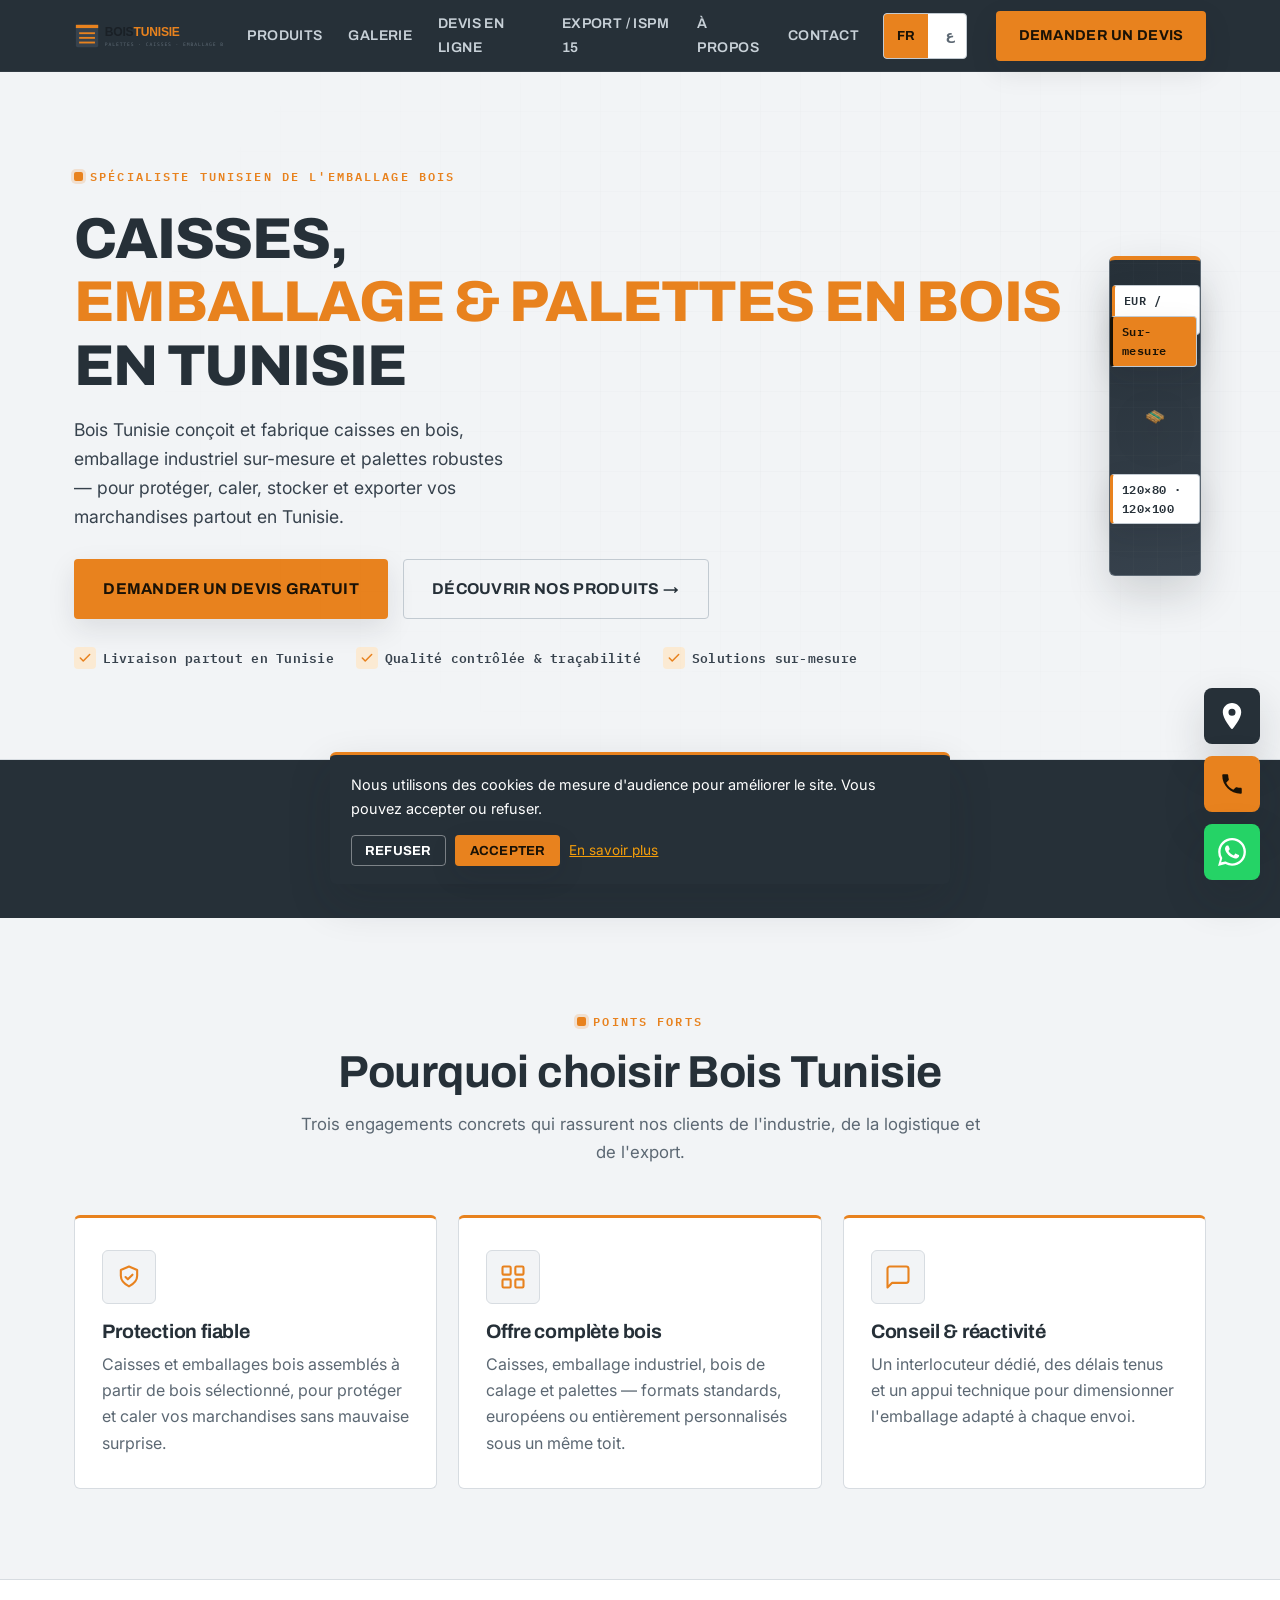
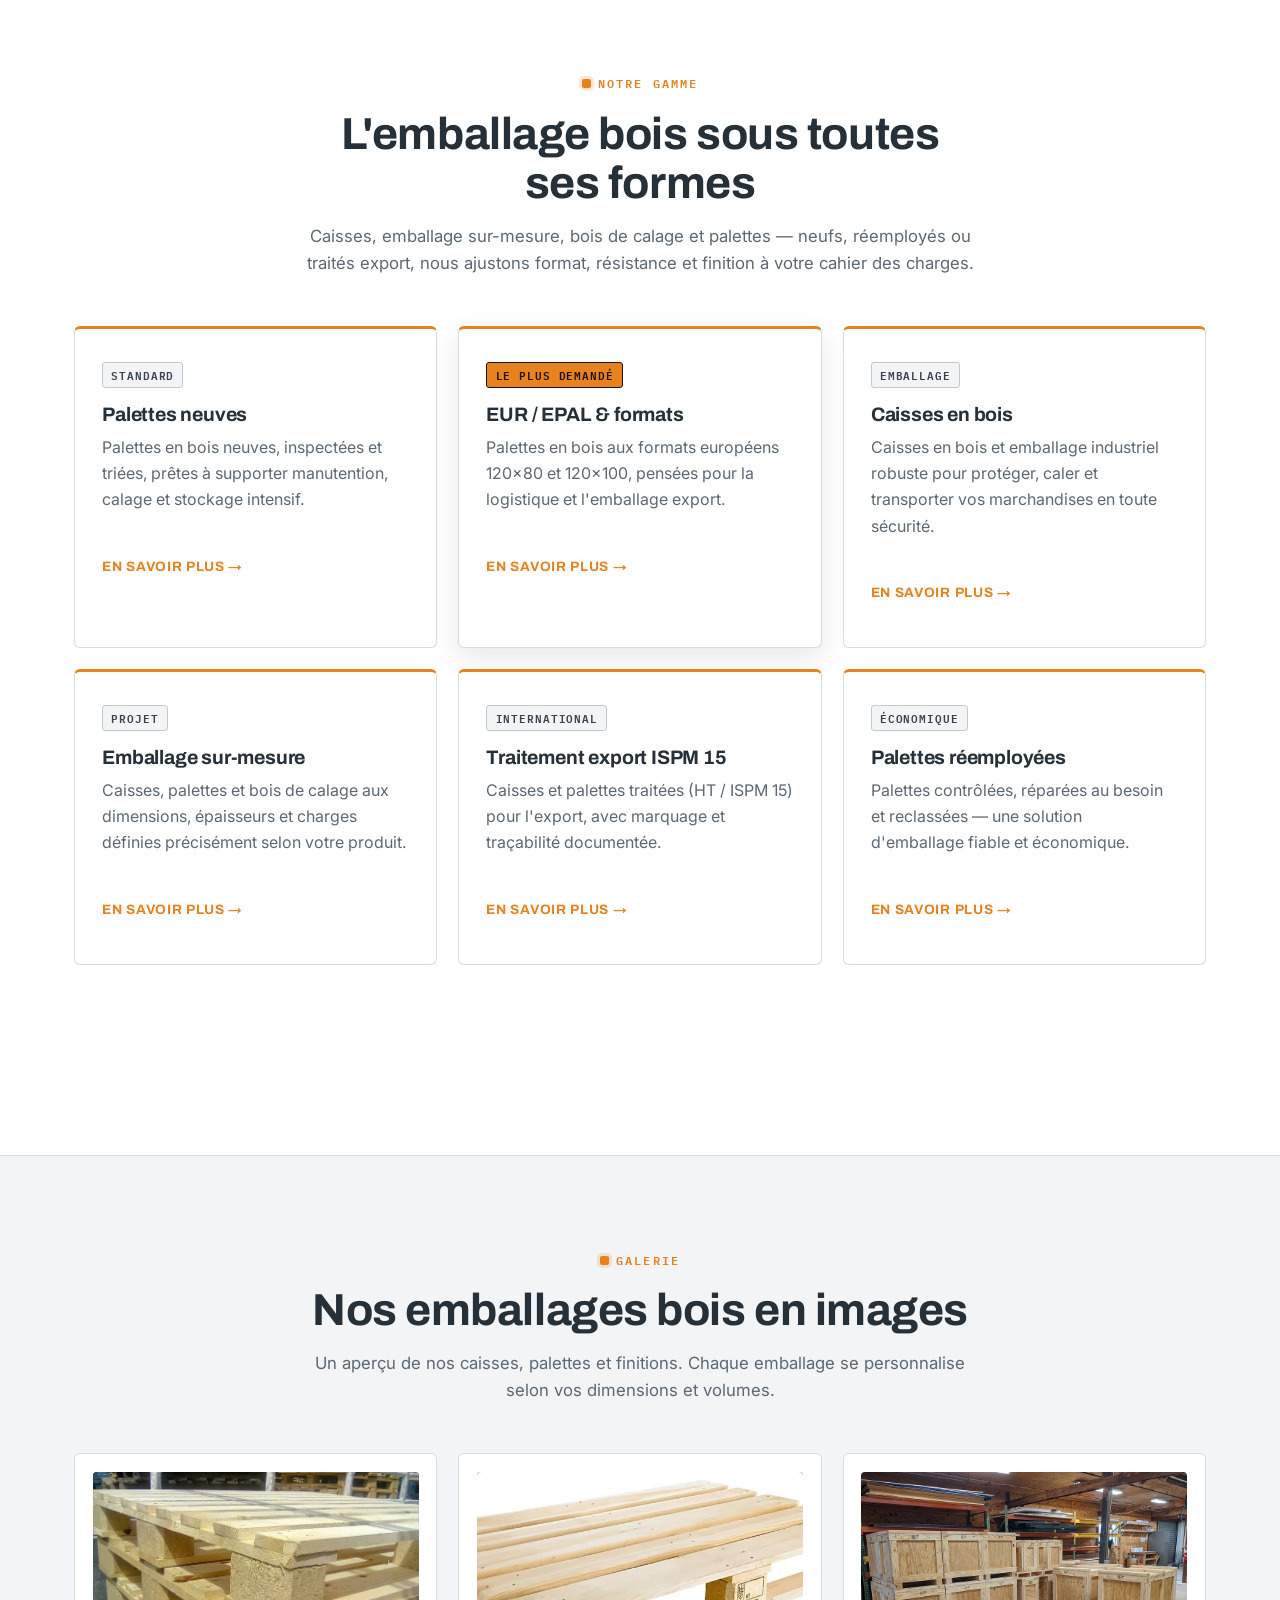
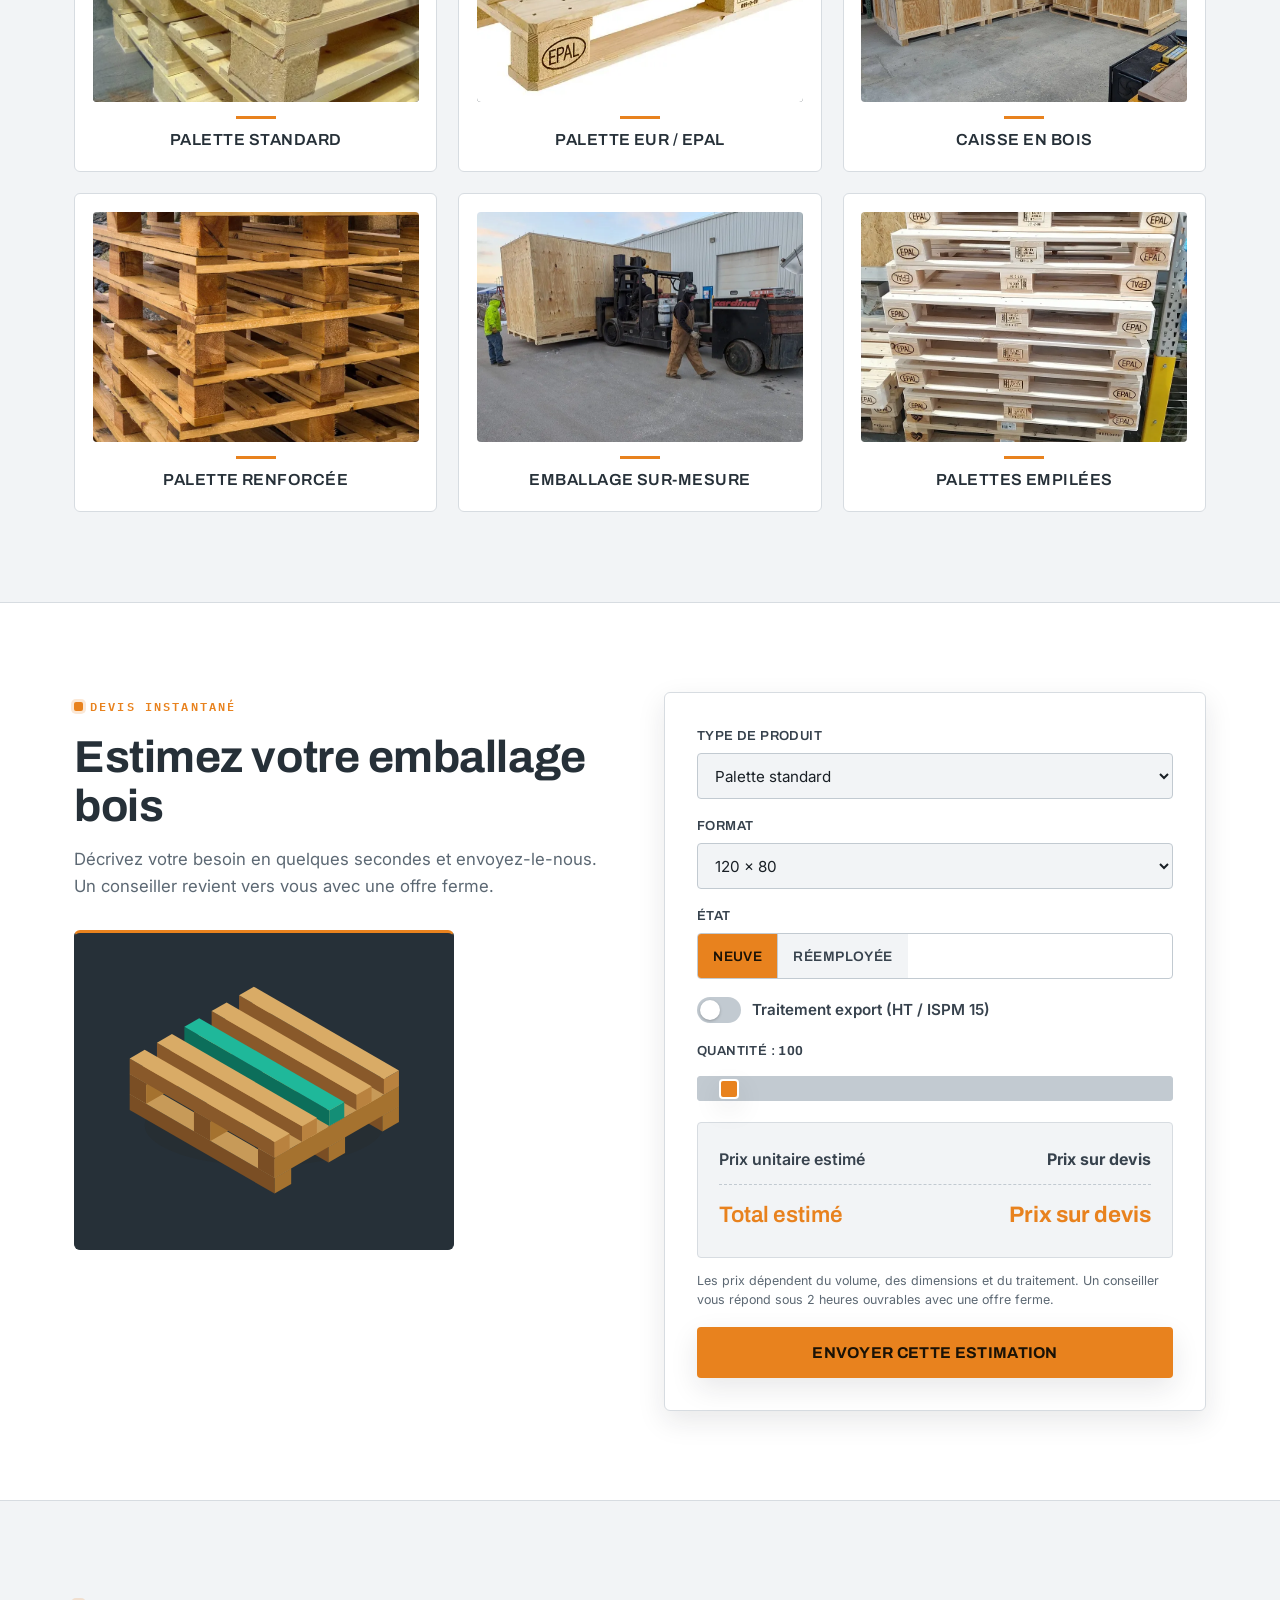
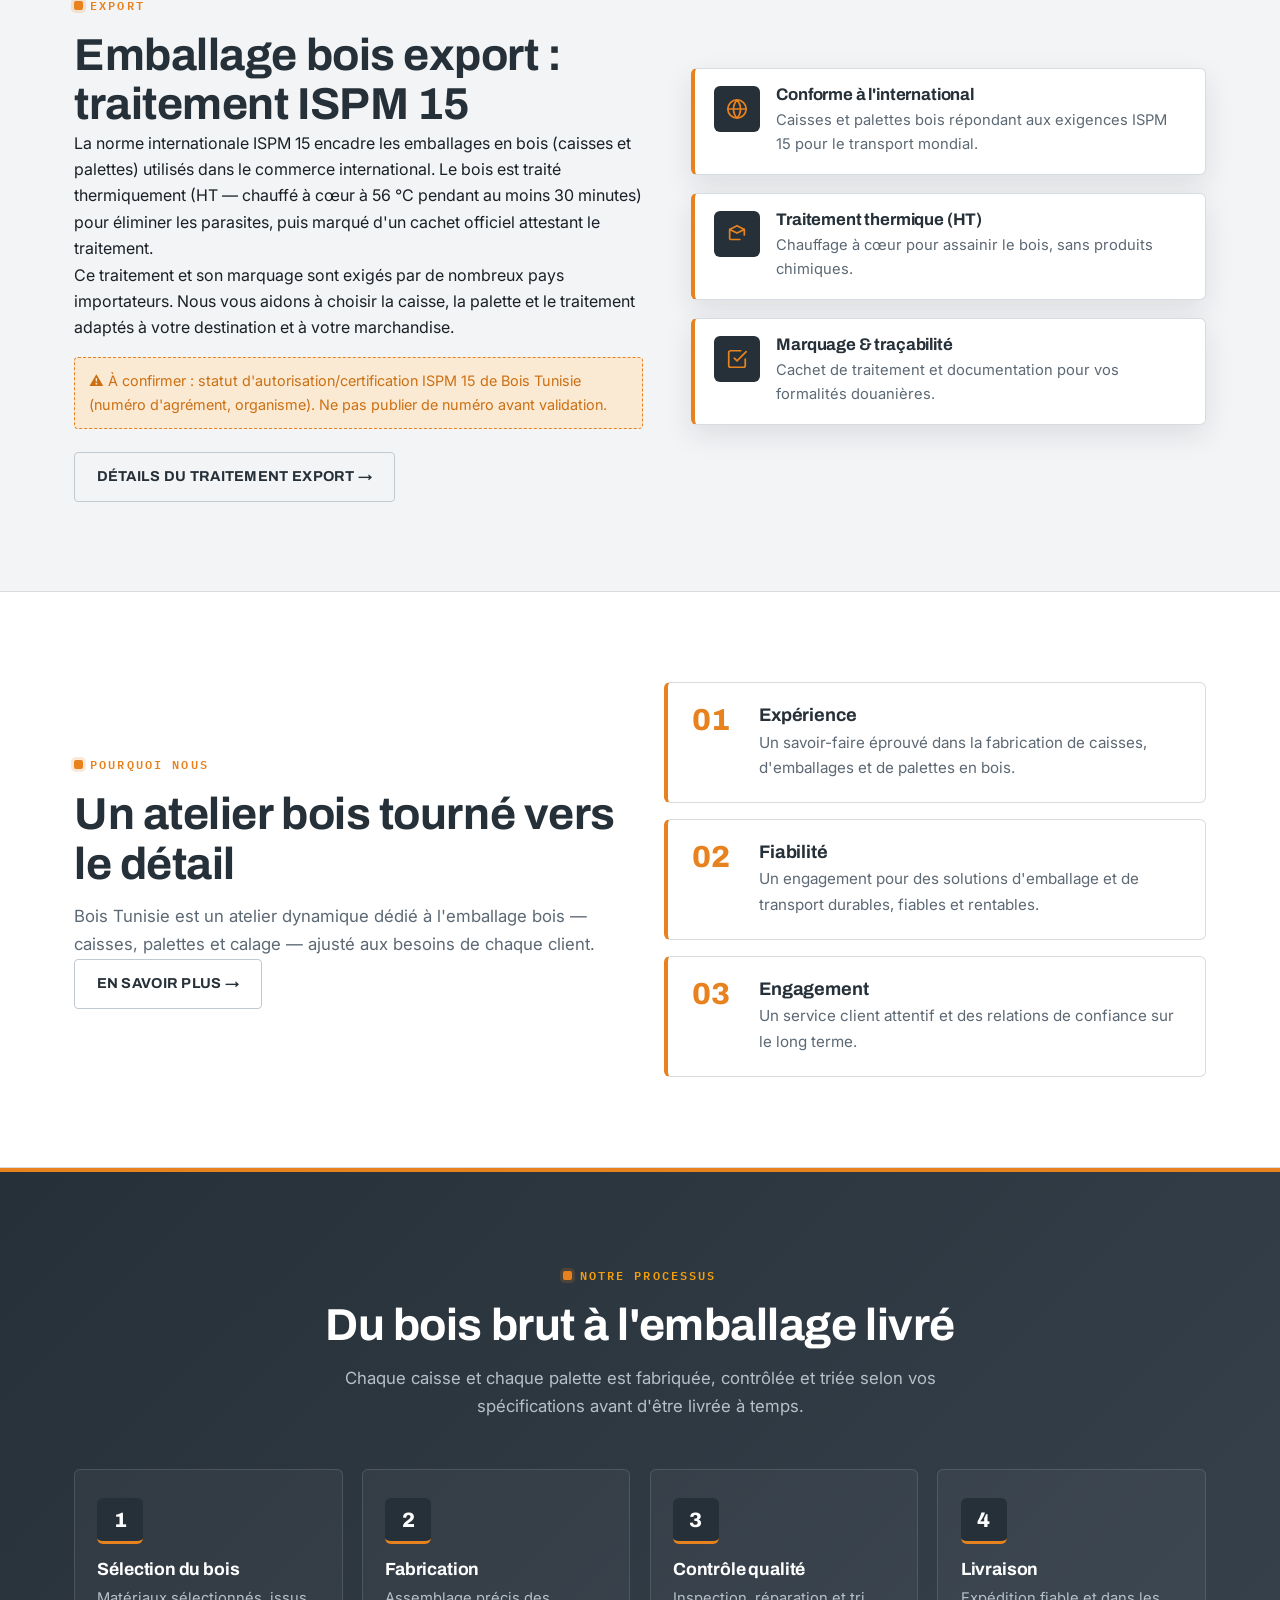
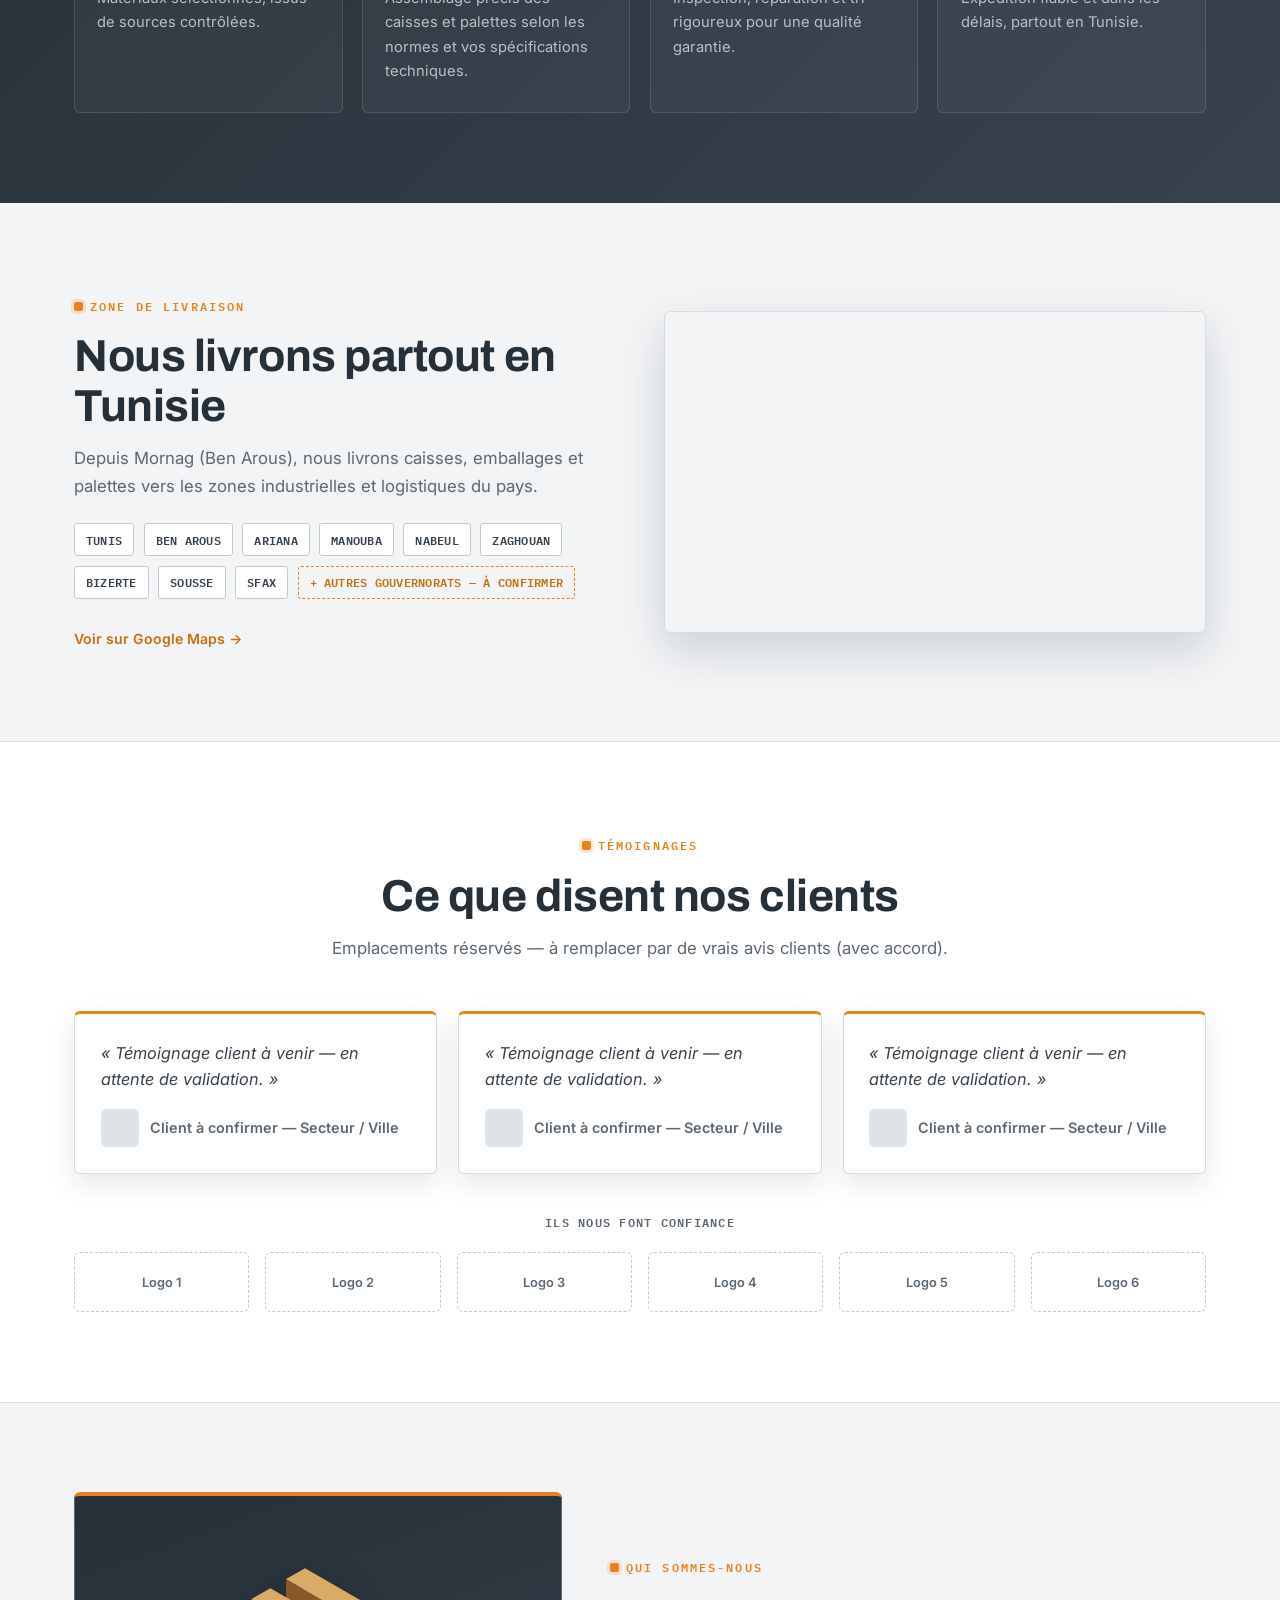
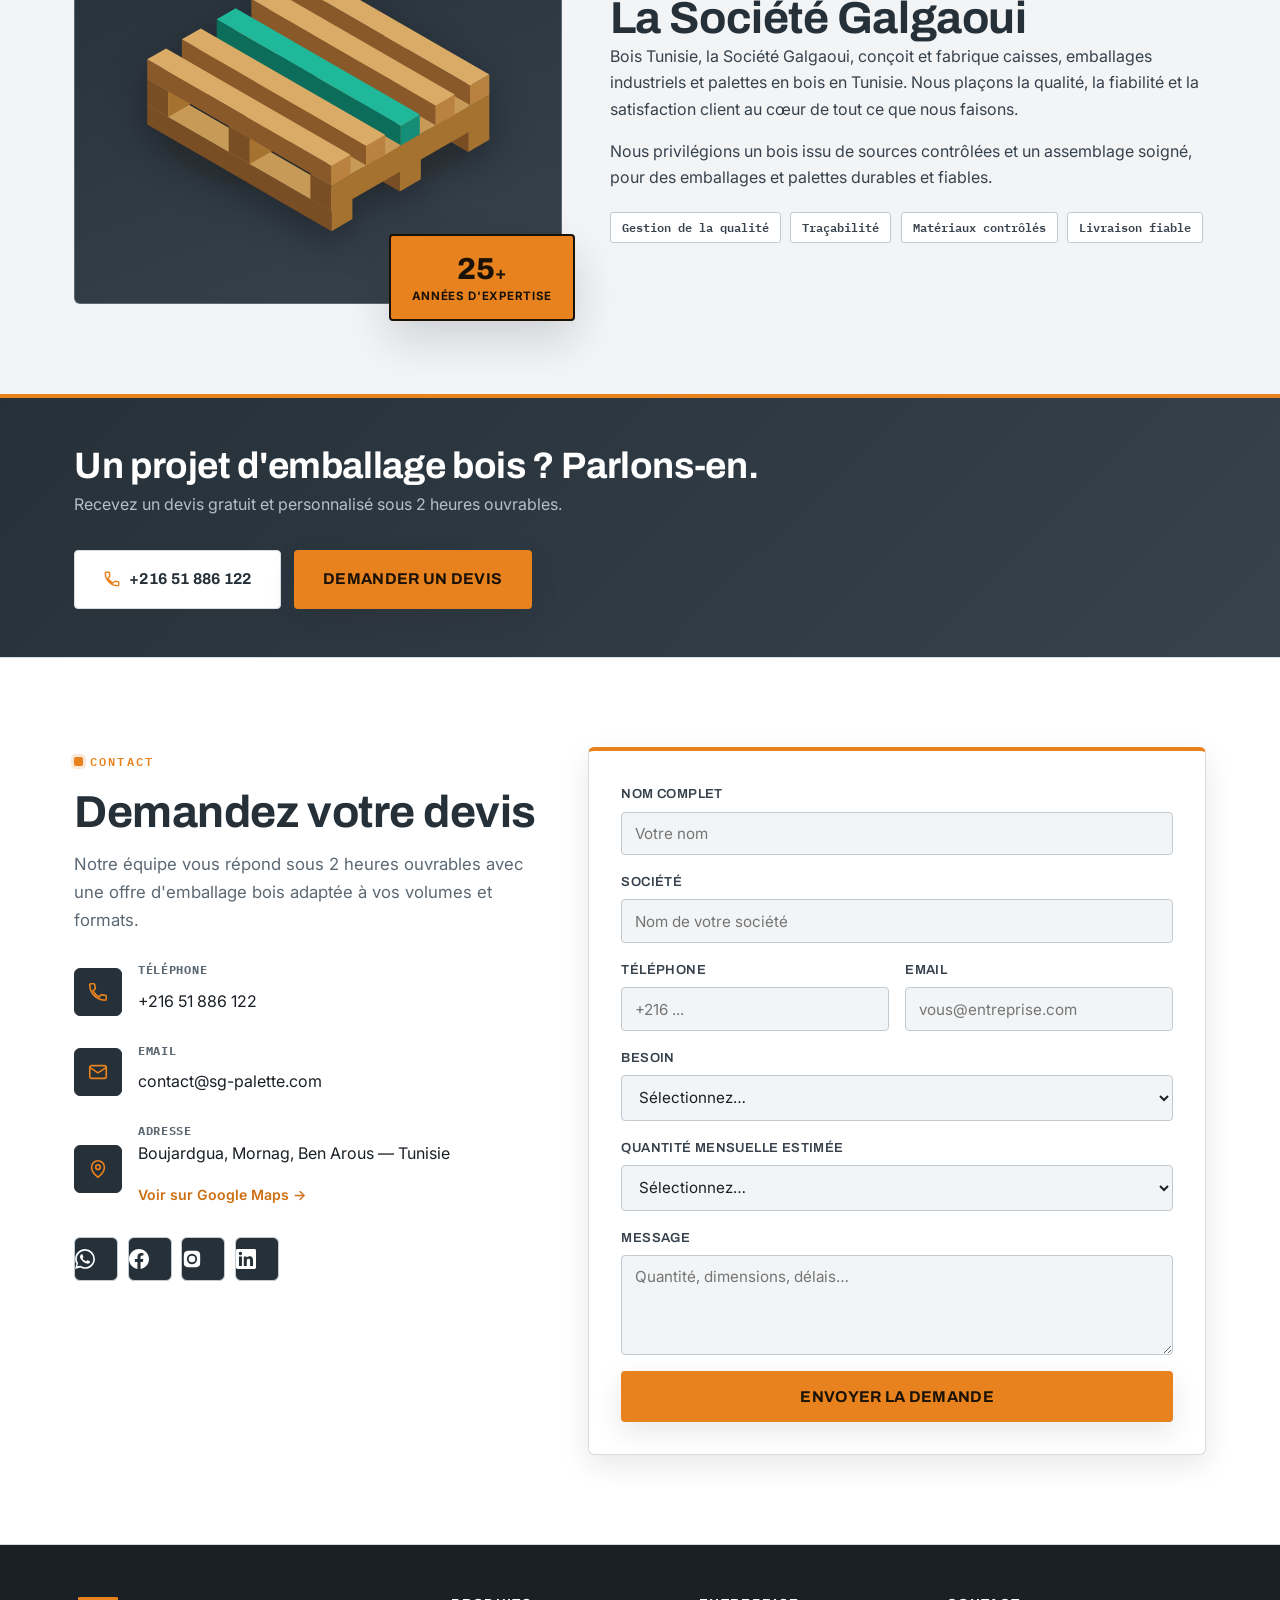
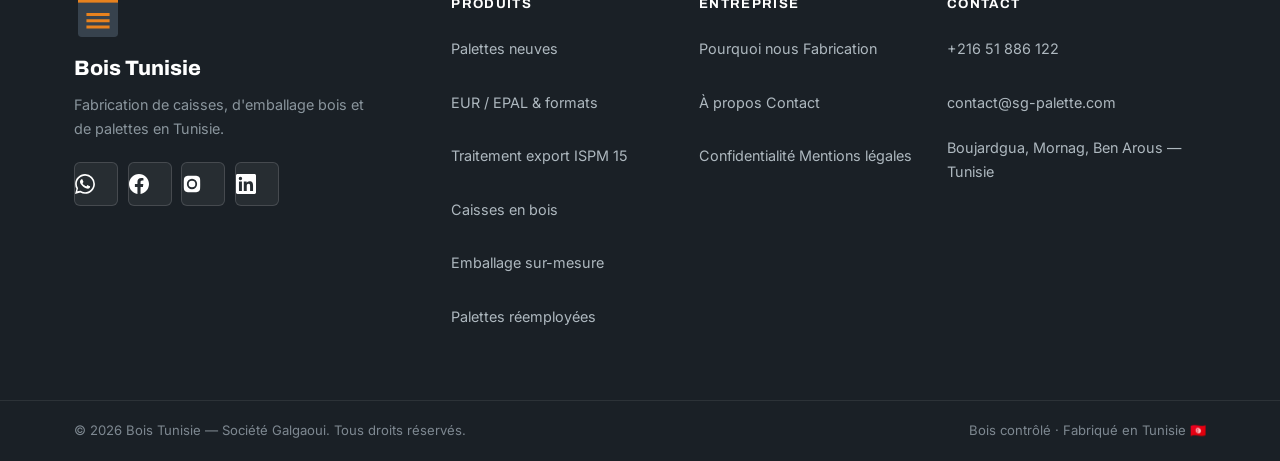
<file: index.html>
<!DOCTYPE html>
<html lang="fr" dir="ltr">
<head>
  <meta charset="UTF-8" />
  <meta name="viewport" content="width=device-width, initial-scale=1.0, viewport-fit=cover" />
  <title>Bois Tunisie — Caisses, palettes &amp; emballage bois en Tunisie</title>
  <meta name="description" content="Bois Tunisie : spécialiste de l'emballage bois et des caisses en bois pour l'industrie et l'export. Caisses, palettes en bois (EUR/EPAL 120×80, 120×100), emballage sur-mesure, bois de calage et traitement export ISPM 15. Devis sous 2 heures ouvrables." />
  <meta name="theme-color" content="#263038" />
  <link rel="icon" type="image/svg+xml" href="assets/favicon.svg" />
  <!-- If JS is disabled, never let the entrance overlay hide the page -->
  <noscript><style>#preloader{display:none!important}</style></noscript>

  <!-- ===================================================================
       CANONICAL / SOCIAL URLs
       These are generated from js/config.js (BASE_URL). When the custom
       domain goes live, set USE_CUSTOM_DOMAIN:true in js/config.js and run
       `node scripts/build-seo.mjs` to regenerate the hard-coded URLs below,
       sitemap.xml and robots.txt. Until then they point to GitHub Pages.
       =================================================================== -->
  <link rel="canonical" href="https://bois-tunisie.com/" />
  <link rel="alternate" hreflang="fr" href="https://bois-tunisie.com/" />
  <link rel="alternate" hreflang="ar" href="https://bois-tunisie.com/?lang=ar" />
  <link rel="alternate" hreflang="x-default" href="https://bois-tunisie.com/" />

  <!-- Open Graph -->
  <meta property="og:site_name" content="Bois Tunisie" />
  <meta property="og:title" content="Bois Tunisie — Caisses, palettes &amp; emballage bois" />
  <meta property="og:description" content="Emballage bois pour l'industrie et l'export : caisses en bois, palettes EUR/EPAL, emballage sur-mesure, bois de calage &amp; traitement export ISPM 15. Devis sous 2 heures ouvrables." />
  <meta property="og:type" content="website" />
  <meta property="og:url" content="https://bois-tunisie.com/" />
  <meta property="og:image" content="https://bois-tunisie.com/assets/brand/og-image.png" />
  <meta property="og:image:width" content="1200" />
  <meta property="og:image:height" content="630" />
  <meta property="og:locale" content="fr_TN" />
  <meta property="og:locale:alternate" content="ar_TN" />

  <!-- Twitter -->
  <meta name="twitter:card" content="summary_large_image" />
  <meta name="twitter:title" content="Bois Tunisie — Caisses, palettes &amp; emballage bois" />
  <meta name="twitter:description" content="Emballage bois pour l'industrie et l'export : caisses en bois, palettes EUR/EPAL, emballage sur-mesure, bois de calage &amp; traitement export ISPM 15." />
  <meta name="twitter:image" content="https://bois-tunisie.com/assets/brand/og-image.png" />

  <link rel="preconnect" href="https://fonts.googleapis.com" />
  <link rel="preconnect" href="https://fonts.gstatic.com" crossorigin />
  <link href="https://fonts.googleapis.com/css2?family=Archivo:wght;700;800;900&amp;family=IBM+Plex+Mono:wght;600&amp;family=Inter:wght;500;600;700&amp;family=Cairo:wght;700;800;900&amp;display=swap" rel="stylesheet" />
  <link rel="stylesheet" href="css/styles.css" />

  <!-- Config must load before any inline URL-dependent script; it is tiny and render-blocking-safe. -->
  <script src="js/config.js"></script>

  <!-- JSON-LD: LocalBusiness -->
  <script type="application/ld+json">
  {
    "@context": "https://schema.org",
    "@type": "LocalBusiness",
    "@id": "https://bois-tunisie.com/#business",
    "name": "Bois Tunisie",
    "alternateName": "Société Galgaoui — SG Palette",
    "description": "Fabrication d'emballage bois et de caisses en bois en Tunisie pour l'industrie et l'export : caisses, palettes EUR/EPAL, emballage sur-mesure, bois de calage, réemploi et traitement export ISPM 15.",
    "url": "https://bois-tunisie.com/",
    "logo": "https://bois-tunisie.com/assets/brand/logo.svg",
    "image": "https://bois-tunisie.com/assets/brand/og-image.png",
    "telephone": "+21651886122",
    "email": "contact@sg-palette.com",
    "priceRange": "$$",
    "address": { "@type": "PostalAddress", "streetAddress": "Boujardgua", "addressLocality": "Mornag", "addressRegion": "Ben Arous", "addressCountry": "TN" },
    "geo": { "@type": "GeoCoordinates", "latitude": "36.6794", "longitude": "10.2906" },
    "openingHoursSpecification": [
      { "@type": "OpeningHoursSpecification", "dayOfWeek": ["Monday","Tuesday","Wednesday","Thursday","Friday","Saturday"], "opens": "08:00", "closes": "17:00" }
    ],
    "sameAs": []
  }
  </script>
  <!-- TODO: confirm geo coordinates, opening hours, and social profiles (sameAs) above. -->

  <!-- JSON-LD: product catalogue (ItemList, no prices) -->
  <script type="application/ld+json">
  {
    "@context": "https://schema.org",
    "@type": "ItemList",
    "name": "Gamme d'emballage bois, caisses et palettes Bois Tunisie",
    "itemListElement": [
      { "@type": "ListItem", "position": 1, "name": "Palettes neuves", "url": "https://bois-tunisie.com/produits/palette-bois-tunisie.html" },
      { "@type": "ListItem", "position": 2, "name": "Palettes EUR / EPAL", "url": "https://bois-tunisie.com/produits/palette-eur-epal.html" },
      { "@type": "ListItem", "position": 3, "name": "Palettes export ISPM 15", "url": "https://bois-tunisie.com/produits/palette-export-ispm15.html" },
      { "@type": "ListItem", "position": 4, "name": "Caisses en bois", "url": "https://bois-tunisie.com/produits/caisse-bois.html" },
      { "@type": "ListItem", "position": 5, "name": "Palettes sur-mesure", "url": "https://bois-tunisie.com/produits/palette-sur-mesure.html" },
      { "@type": "ListItem", "position": 6, "name": "Palettes réemployées", "url": "https://bois-tunisie.com/produits/palette-reemployee.html" }
    ]
  }
  </script>
</head>
<body>

  <!-- ===== Pallet entrance overlay ===== -->
  <div class="preloader" id="preloader" aria-hidden="true">
    <div class="preloader__pallet" id="preloaderPallet"></div>
    <div class="preloader__word">BOIS&nbsp;TUNISIE</div>
  </div>
  <!-- Independent failsafe: removes the overlay even if a later script errors out -->
  <script>
    (function () {
      function hide() {
        var p = document.getElementById('preloader');
        if (!p) return;
        p.style.opacity = '0'; p.style.pointerEvents = 'none';
        setTimeout(function () { if (p.parentNode) p.parentNode.removeChild(p); }, 600);
      }
      window.addEventListener('load', function () { setTimeout(hide, 900); });
      setTimeout(hide, 4000); // hard cap — site is never blocked
    })();
  </script>

  <!-- ===== Nav ===== -->
  <header class="nav" id="nav">
    <div class="container nav__inner">
      <a href="#accueil" class="brand" aria-label="Bois Tunisie"><img src="assets/brand/logo.svg" alt="Logo Bois Tunisie" class="brand__logo" width="150" height="46" /></a>
      <nav class="nav__links" aria-label="Navigation">
        <a href="#produits" data-i18n="nav.products">Produits</a>
        <a href="#galerie" data-i18n="nav.gallery">Galerie</a>
        <a href="#devis" data-i18n="nav.calc">Devis en ligne</a>
        <a href="#export" data-i18n="nav.export">Export / ISPM 15</a>
        <a href="#apropos" data-i18n="nav.about">À propos</a>
        <a href="#contact" data-i18n="nav.contact">Contact</a>
      </nav>
      <div class="lang" role="group" aria-label="Langue / اللغة">
        <button data-lang-btn="fr" class="lang__btn" aria-pressed="true">FR</button>
        <button data-lang-btn="ar" class="lang__btn" lang="ar" aria-pressed="false">ع</button>
      </div>
      <a href="#contact" class="btn btn--accent nav__cta" data-i18n="nav.cta">Demander un devis</a>
      <button class="nav__burger" id="burger" aria-label="Menu" aria-expanded="false"><span></span><span></span><span></span></button>
    </div>
  </header>

  <!-- ===== Hero ===== -->
  <section class="hero" id="accueil">
    <div class="hero__grid-bg" aria-hidden="true"></div>
    <div class="container hero__inner">
      <div class="hero__copy reveal">
        <span class="eyebrow"><i class="dot"></i> <span data-i18n="hero.eyebrow">Spécialiste tunisien de l'emballage bois</span></span>
        <!-- CONFIRM: former wording "Le leader / N°1 en Tunisie" replaced by factual wording. Re-enable superlatives only if SG Palette can substantiate them. -->
        <h1 class="hero__title" data-i18n="hero.title" data-i18n-html>Caisses, <span class="hl">emballage &amp; palettes en bois</span> en Tunisie</h1>
        <p class="hero__lead" data-i18n="hero.lead">Bois Tunisie conçoit et fabrique caisses en bois, emballage industriel sur-mesure et palettes robustes — pour protéger, caler, stocker et exporter vos marchandises partout en Tunisie.</p>
        <div class="hero__actions">
          <a href="#devis" class="btn btn--accent btn--lg" data-i18n="hero.cta1" data-track="cta_hero">Demander un devis gratuit</a>
          <a href="#produits" class="btn btn--ghost btn--lg" data-i18n="hero.cta2">Découvrir nos produits →</a>
        </div>
        <ul class="hero__badges">
          <li><span class="ico" aria-hidden="true"><svg viewBox="0 0 24 24"><path d="M20 6 9 17l-5-5"/></svg></span> <span data-i18n="hero.badge1">Livraison partout en Tunisie</span></li>
          <li><span class="ico" aria-hidden="true"><svg viewBox="0 0 24 24"><path d="M20 6 9 17l-5-5"/></svg></span> <span data-i18n="hero.badge2">Qualité contrôlée &amp; traçabilité</span></li>
          <li><span class="ico" aria-hidden="true"><svg viewBox="0 0 24 24"><path d="M20 6 9 17l-5-5"/></svg></span> <span data-i18n="hero.badge3">Solutions sur-mesure</span></li>
        </ul>
      </div>
      <div class="hero__visual reveal">
        <div class="hero__glow" aria-hidden="true"></div>
        <div class="hero__pallet" id="heroPallet"></div>
        <div class="hero__chip hero__chip--1">EUR / EPAL</div>
        <div class="hero__chip hero__chip--2">120×80 · 120×100</div>
        <div class="hero__chip hero__chip--3" data-i18n="hero.badge3plain">Sur-mesure</div>
      </div>
    </div>
  </section>

  <!-- ===== Stats (values baked in HTML; JS animates as enhancement) ===== -->
  <section class="stats">
    <div class="container stats__grid">
      <div class="stat reveal"><div class="stat__num" data-count="25" data-suffix="+">25+</div><div class="stat__label" data-i18n="stat.years">ans d'expérience</div></div>
      <div class="stat reveal"><div class="stat__num" data-count="200" data-suffix="+">200+</div><div class="stat__label" data-i18n="stat.refs">références au catalogue</div></div>
      <div class="stat reveal"><div class="stat__num" data-count="6" data-suffix="">6</div><div class="stat__label" data-i18n="stat.families">familles de produits</div></div>
      <div class="stat reveal"><div class="stat__num" data-count="100" data-suffix="%">100%</div><div class="stat__label" data-i18n="stat.eco">bois contrôlé</div></div>
      <!-- CONFIRM: all figures above. Removed unverified "1 000 000+ palettes en stock". Edit js/config.js STATS + these values together. -->
    </div>
  </section>

  <!-- ===== Points forts ===== -->
  <section class="section" id="pointsforts">
    <div class="container">
      <header class="section__head reveal">
        <span class="eyebrow eyebrow--center"><i class="dot"></i> <span data-i18n="pf.eyebrow">Points forts</span></span>
        <h2 class="section__title" data-i18n="pf.title">Pourquoi choisir Bois Tunisie</h2>
        <p class="section__sub" data-i18n="pf.sub">Trois engagements concrets qui rassurent nos clients de l'industrie, de la logistique et de l'export.</p>
      </header>
      <div class="cards cards--3">
        <article class="card reveal"><div class="card__ico" aria-hidden="true"><svg viewBox="0 0 24 24"><path d="M12 3 5 6v5c0 4 3 7 7 9 4-2 7-5 7-9V6l-7-3Z"/><path d="m9 12 2 2 4-4"/></svg></div><h3 data-i18n="pf.c1.t">Protection fiable</h3><p data-i18n="pf.c1.d">Caisses et emballages bois assemblés à partir de bois sélectionné, pour protéger et caler vos marchandises sans mauvaise surprise.</p></article>
        <article class="card reveal"><div class="card__ico" aria-hidden="true"><svg viewBox="0 0 24 24"><rect x="3" y="3" width="7" height="7" rx="1"/><rect x="14" y="3" width="7" height="7" rx="1"/><rect x="3" y="14" width="7" height="7" rx="1"/><rect x="14" y="14" width="7" height="7" rx="1"/></svg></div><h3 data-i18n="pf.c2.t">Offre complète bois</h3><p data-i18n="pf.c2.d">Caisses, emballage industriel, bois de calage et palettes — formats standards, européens ou entièrement personnalisés sous un même toit.</p></article>
        <article class="card reveal"><div class="card__ico" aria-hidden="true"><svg viewBox="0 0 24 24"><path d="M21 15a2 2 0 0 1-2 2H7l-4 4V5a2 2 0 0 1 2-2h14a2 2 0 0 1 2 2Z"/></svg></div><h3 data-i18n="pf.c3.t">Conseil &amp; réactivité</h3><p data-i18n="pf.c3.d">Un interlocuteur dédié, des délais tenus et un appui technique pour dimensionner l'emballage adapté à chaque envoi.</p></article>
      </div>
    </div>
  </section>

  <!-- ===== Produits ===== -->
  <section class="section section--alt" id="produits">
    <div class="container">
      <header class="section__head reveal">
        <span class="eyebrow eyebrow--center"><i class="dot"></i> <span data-i18n="prod.eyebrow">Notre gamme</span></span>
        <h2 class="section__title" data-i18n="prod.title">L'emballage bois sous toutes ses formes</h2>
        <p class="section__sub" data-i18n="prod.sub">Caisses, emballage sur-mesure, bois de calage et palettes — neufs, réemployés ou traités export, nous ajustons format, résistance et finition à votre cahier des charges.</p>
      </header>
      <div class="cards cards--3 products">
        <article class="product reveal"><div class="product__tag" data-i18n="prod.p1.tag">Standard</div><h3 data-i18n="prod.p1.t">Palettes neuves</h3><p data-i18n="prod.p1.d">Palettes en bois neuves, inspectées et triées, prêtes à supporter manutention, calage et stockage intensif.</p><a class="product__link" href="produits/palette-bois-tunisie.html" data-i18n="prod.more">En savoir plus →</a></article>
        <article class="product reveal product--feature"><div class="product__tag product__tag--accent" data-i18n="prod.p2.tag">Le plus demandé</div><h3 data-i18n="prod.p2.t">EUR / EPAL &amp; formats</h3><p data-i18n="prod.p2.d">Palettes en bois aux formats européens 120×80 et 120×100, pensées pour la logistique et l'emballage export.</p><a class="product__link" href="produits/palette-eur-epal.html" data-i18n="prod.more">En savoir plus →</a></article>
        <article class="product reveal"><div class="product__tag" data-i18n="prod.p3.tag">Emballage</div><h3 data-i18n="prod.p3.t">Caisses en bois</h3><p data-i18n="prod.p3.d">Caisses en bois et emballage industriel robuste pour protéger, caler et transporter vos marchandises en toute sécurité.</p><a class="product__link" href="produits/caisse-bois.html" data-i18n="prod.more">En savoir plus →</a></article>
        <article class="product reveal"><div class="product__tag" data-i18n="prod.p4.tag">Projet</div><h3 data-i18n="prod.p4.t">Emballage sur-mesure</h3><p data-i18n="prod.p4.d">Caisses, palettes et bois de calage aux dimensions, épaisseurs et charges définies précisément selon votre produit.</p><a class="product__link" href="produits/palette-sur-mesure.html" data-i18n="prod.more">En savoir plus →</a></article>
        <article class="product reveal"><div class="product__tag" data-i18n="prod.p5.tag">International</div><h3 data-i18n="prod.p5.t">Traitement export ISPM 15</h3><p data-i18n="prod.p5.d">Caisses et palettes traitées (HT / ISPM 15) pour l'export, avec marquage et traçabilité documentée.</p><a class="product__link" href="produits/palette-export-ispm15.html" data-i18n="prod.more">En savoir plus →</a></article>
        <article class="product reveal"><div class="product__tag" data-i18n="prod.p6.tag">Économique</div><h3 data-i18n="prod.p6.t">Palettes réemployées</h3><p data-i18n="prod.p6.d">Palettes contrôlées, réparées au besoin et reclassées — une solution d'emballage fiable et économique.</p><a class="product__link" href="produits/palette-reemployee.html" data-i18n="prod.more">En savoir plus →</a></article>
      </div>
      <div class="section__cta reveal"><a href="#contact" class="btn btn--accent btn--lg" data-i18n="prod.cta" data-track="cta_products">Parler à un conseiller</a></div>
    </div>
  </section>

  <!-- ===== Galerie ===== -->
  <section class="section" id="galerie">
    <div class="container">
      <header class="section__head reveal">
        <span class="eyebrow eyebrow--center"><i class="dot"></i> <span data-i18n="gal.eyebrow">Galerie</span></span>
        <h2 class="section__title" data-i18n="gal.title">Nos emballages bois en images</h2>
        <p class="section__sub" data-i18n="gal.sub">Un aperçu de nos caisses, palettes et finitions. Chaque emballage se personnalise selon vos dimensions et volumes.</p>
      </header>
      <div class="gallery" id="gallery">
        <figure class="g-card reveal"><div class="g-card__img g-card__img--photo"><img src="assets/gallery/palette-bois-neuve-tunisie.webp" alt="Palette en bois neuve empilée fabriquée en Tunisie par Bois Tunisie" width="675" height="900" loading="lazy" /></div><figcaption data-i18n="gal.g1">Palette standard</figcaption></figure>
        <figure class="g-card reveal"><div class="g-card__img g-card__img--photo"><img src="assets/gallery/palette-europe-epal.webp" alt="Palette Europe EUR / EPAL normalisée en bois 120x80" width="900" height="397" loading="lazy" /></div><figcaption data-i18n="gal.g2">Palette EUR / EPAL</figcaption></figure>
        <figure class="g-card reveal"><div class="g-card__img g-card__img--photo"><img src="assets/gallery/caisse-bois-emballage.webp" alt="Caisses en bois pour emballage et transport de marchandises" width="900" height="675" loading="lazy" /></div><figcaption data-i18n="gal.g3">Caisse en bois</figcaption></figure>
        <figure class="g-card reveal"><div class="g-card__img g-card__img--photo"><img src="assets/gallery/palette-renforcee-bois.webp" alt="Palettes en bois renforcées empilées pour charges lourdes" width="900" height="611" loading="lazy" /></div><figcaption data-i18n="gal.g4">Palette renforcée</figcaption></figure>
        <figure class="g-card reveal"><div class="g-card__img g-card__img--photo"><img src="assets/gallery/caisse-bois-grand-format.webp" alt="Caisse en bois grand format sur chariot élévateur pour l'export" width="900" height="675" loading="lazy" /></div><figcaption data-i18n="gal.g5">Emballage sur-mesure</figcaption></figure>
        <figure class="g-card reveal"><div class="g-card__img g-card__img--photo"><img src="assets/gallery/palettes-empilees-stock.webp" alt="Palettes EUR / EPAL neuves empilées en stock dans l'atelier" width="849" height="900" loading="lazy" /></div><figcaption data-i18n="gal.g6">Palettes empilées</figcaption></figure>
      </div>
    </div>
  </section>

  <!-- ===== Devis en ligne / Estimator ===== -->
  <section class="section section--alt" id="devis">
    <div class="container calc">
      <div class="calc__intro reveal">
        <span class="eyebrow"><i class="dot"></i> <span data-i18n="calc.eyebrow">Devis instantané</span></span>
        <h2 class="section__title" data-i18n="calc.title">Estimez votre emballage bois</h2>
        <p class="section__sub" data-i18n="calc.sub">Décrivez votre besoin en quelques secondes et envoyez-le-nous. Un conseiller revient vers vous avec une offre ferme.</p>
        <div class="calc__preview" id="calcPreview"></div>
      </div>

      <form class="calc__panel reveal" id="estimatorForm" novalidate>
        <div class="field"><label for="calcType" data-i18n="calc.type">Type de produit</label>
          <select id="calcType">
            <option value="standard" data-i18n="calc.t.standard">Palette standard</option>
            <option value="euro" data-i18n="calc.t.euro">EUR / EPAL</option>
            <option value="crate" data-i18n="calc.t.crate">Caisse en bois</option>
            <option value="heavy" data-i18n="calc.t.heavy">Palette renforcée</option>
          </select>
        </div>
        <div class="field"><label for="calcSize" data-i18n="calc.size">Format</label>
          <select id="calcSize">
            <option value="80x60">80 × 60</option>
            <option value="100x80">100 × 80</option>
            <option value="120x80" selected>120 × 80</option>
            <option value="120x100">120 × 100</option>
          </select>
        </div>
        <div class="field"><label data-i18n="calc.cond">État</label>
          <div class="seg" id="calcCond">
            <button type="button" class="seg__btn active" data-val="new" data-i18n="calc.cond.new">Neuve</button>
            <button type="button" class="seg__btn" data-val="used" data-i18n="calc.cond.used">Réemployée</button>
          </div>
        </div>
        <label class="switch"><input type="checkbox" id="calcTreat" /><span class="switch__track"></span><span data-i18n="calc.treat">Traitement export (HT / ISPM 15)</span></label>
        <div class="field"><label for="calcQty"><span data-i18n="calc.qty">Quantité</span> : <strong id="calcQtyVal">100</strong></label>
          <input type="range" id="calcQty" min="10" max="5000" step="10" value="100" />
        </div>
        <div class="calc__result">
          <div class="calc__row"><span data-i18n="calc.unit">Prix unitaire estimé</span><strong id="calcUnit">—</strong></div>
          <div class="calc__row calc__row--total"><span data-i18n="calc.total">Total estimé</span><strong id="calcTotal">—</strong></div>
        </div>
        <p class="calc__note" id="calcNote" data-i18n="calc.quoteonly">Les prix dépendent du volume, des dimensions et du traitement. Un conseiller vous répond sous 2 heures ouvrables avec une offre ferme.</p>
        <!-- honeypot -->
        <input type="text" name="company_website" class="hp" tabindex="-1" autocomplete="off" aria-hidden="true" />
        <button type="submit" class="btn btn--accent btn--block btn--lg" id="calcSend" data-i18n="calc.send">Envoyer cette estimation</button>
        <p class="form__status" id="estimatorStatus" role="status" aria-live="polite" hidden></p>
      </form>
    </div>
  </section>

  <!-- ===== Export / ISPM 15 ===== -->
  <section class="section" id="export">
    <div class="container export">
      <div class="export__copy reveal">
        <span class="eyebrow"><i class="dot"></i> <span data-i18n="exp.eyebrow">Export</span></span>
        <h2 class="section__title" data-i18n="exp.title">Emballage bois export : traitement ISPM 15</h2>
        <p data-i18n="exp.p1">La norme internationale ISPM 15 encadre les emballages en bois (caisses et palettes) utilisés dans le commerce international. Le bois est traité thermiquement (HT — chauffé à cœur à 56 °C pendant au moins 30 minutes) pour éliminer les parasites, puis marqué d'un cachet officiel attestant le traitement.</p>
        <p data-i18n="exp.p2">Ce traitement et son marquage sont exigés par de nombreux pays importateurs. Nous vous aidons à choisir la caisse, la palette et le traitement adaptés à votre destination et à votre marchandise.</p>
        <!-- CONFIRM: statement below about SGP's own certification/authorisation status. Keep as placeholder until confirmed. -->
        <p class="export__note" data-i18n="exp.note">⚠️ À confirmer : statut d'autorisation/certification ISPM 15 de Bois Tunisie (numéro d'agrément, organisme). Ne pas publier de numéro avant validation.</p>
        <a href="produits/palette-export-ispm15.html" class="btn btn--ghost" data-i18n="exp.more">Détails du traitement export →</a>
      </div>
      <ul class="export__list">
        <li class="reveal"><span class="ico" aria-hidden="true"><svg viewBox="0 0 24 24"><path d="M12 2a10 10 0 1 0 10 10A10 10 0 0 0 12 2Z"/><path d="M2 12h20M12 2a15 15 0 0 1 0 20M12 2a15 15 0 0 0 0 20"/></svg></span><div><h3 data-i18n="exp.l1.t">Conforme à l'international</h3><p data-i18n="exp.l1.d">Caisses et palettes bois répondant aux exigences ISPM 15 pour le transport mondial.</p></div></li>
        <li class="reveal"><span class="ico" aria-hidden="true"><svg viewBox="0 0 24 24"><path d="M4 7v10a1 1 0 0 0 1 1h10M4 7l8-4 8 4M4 7l8 4 8-4M20 7v6"/></svg></span><div><h3 data-i18n="exp.l2.t">Traitement thermique (HT)</h3><p data-i18n="exp.l2.d">Chauffage à cœur pour assainir le bois, sans produits chimiques.</p></div></li>
        <li class="reveal"><span class="ico" aria-hidden="true"><svg viewBox="0 0 24 24"><path d="m9 11 3 3L22 4"/><path d="M21 12v7a2 2 0 0 1-2 2H5a2 2 0 0 1-2-2V5a2 2 0 0 1 2-2h11"/></svg></span><div><h3 data-i18n="exp.l3.t">Marquage &amp; traçabilité</h3><p data-i18n="exp.l3.d">Cachet de traitement et documentation pour vos formalités douanières.</p></div></li>
      </ul>
    </div>
  </section>

  <!-- ===== Pourquoi nous ===== -->
  <section class="section section--alt" id="pourquoi">
    <div class="container why">
      <div class="why__copy reveal">
        <span class="eyebrow"><i class="dot"></i> <span data-i18n="why.eyebrow">Pourquoi nous</span></span>
        <h2 class="section__title" data-i18n="why.title">Un atelier bois tourné vers le détail</h2>
        <p class="section__sub" data-i18n="why.sub">Bois Tunisie est un atelier dynamique dédié à l'emballage bois — caisses, palettes et calage — ajusté aux besoins de chaque client.</p>
        <a href="#apropos" class="btn btn--ghost" data-i18n="why.more">En savoir plus →</a>
      </div>
      <div class="why__list">
        <div class="why__item reveal"><div class="why__num">01</div><div><h3 data-i18n="why.1.t">Expérience</h3><p data-i18n="why.1.d">Un savoir-faire éprouvé dans la fabrication de caisses, d'emballages et de palettes en bois.<!-- CONFIRM: "25 ans d'expérience" si validé --></p></div></div>
        <div class="why__item reveal"><div class="why__num">02</div><div><h3 data-i18n="why.2.t">Fiabilité</h3><p data-i18n="why.2.d">Un engagement pour des solutions d'emballage et de transport durables, fiables et rentables.</p></div></div>
        <div class="why__item reveal"><div class="why__num">03</div><div><h3 data-i18n="why.3.t">Engagement</h3><p data-i18n="why.3.d">Un service client attentif et des relations de confiance sur le long terme.</p></div></div>
      </div>
    </div>
  </section>

  <!-- ===== Processus ===== -->
  <section class="section section--dark" id="processus">
    <div class="container">
      <header class="section__head reveal">
        <span class="eyebrow eyebrow--center eyebrow--light"><i class="dot"></i> <span data-i18n="proc.eyebrow">Notre processus</span></span>
        <h2 class="section__title" data-i18n="proc.title">Du bois brut à l'emballage livré</h2>
        <p class="section__sub" data-i18n="proc.sub">Chaque caisse et chaque palette est fabriquée, contrôlée et triée selon vos spécifications avant d'être livrée à temps.</p>
      </header>
      <div class="steps">
        <div class="step reveal"><span class="step__n">1</span><h3 data-i18n="proc.1.t">Sélection du bois</h3><p data-i18n="proc.1.d">Matériaux sélectionnés, issus de sources contrôlées.</p></div>
        <div class="step reveal"><span class="step__n">2</span><h3 data-i18n="proc.2.t">Fabrication</h3><p data-i18n="proc.2.d">Assemblage précis des caisses et palettes selon les normes et vos spécifications techniques.</p></div>
        <div class="step reveal"><span class="step__n">3</span><h3 data-i18n="proc.3.t">Contrôle qualité</h3><p data-i18n="proc.3.d">Inspection, réparation et tri rigoureux pour une qualité garantie.</p></div>
        <div class="step reveal"><span class="step__n">4</span><h3 data-i18n="proc.4.t">Livraison</h3><p data-i18n="proc.4.d">Expédition fiable et dans les délais, partout en Tunisie.</p></div>
      </div>
    </div>
  </section>

  <!-- ===== Zone de livraison ===== -->
  <section class="section" id="livraison">
    <div class="container zone">
      <div class="zone__copy reveal">
        <span class="eyebrow"><i class="dot"></i> <span data-i18n="zone.eyebrow">Zone de livraison</span></span>
        <h2 class="section__title" data-i18n="zone.title">Nous livrons partout en Tunisie</h2>
        <p class="section__sub" data-i18n="zone.sub">Depuis Mornag (Ben Arous), nous livrons caisses, emballages et palettes vers les zones industrielles et logistiques du pays.</p>
        <!-- CONFIRM: liste des gouvernorats réellement desservis / délais par zone. Placeholder ci-dessous. -->
        <ul class="zone__list" aria-label="Gouvernorats desservis">
          <li data-i18n="zone.g1">Tunis</li><li data-i18n="zone.g2">Ben Arous</li><li data-i18n="zone.g3">Ariana</li>
          <li data-i18n="zone.g4">Manouba</li><li data-i18n="zone.g5">Nabeul</li><li data-i18n="zone.g6">Zaghouan</li>
          <li data-i18n="zone.g7">Bizerte</li><li data-i18n="zone.g8">Sousse</li><li data-i18n="zone.g9">Sfax</li>
          <li class="zone__more" data-i18n="zone.more">+ autres gouvernorats — à confirmer</li>
        </ul>
        <a class="contact__maplink" href="https://www.google.com/maps/search/?api=1&amp;query=Boujardgua,+Mornag,+Ben+Arous,+Tunisie" target="_blank" rel="noopener" data-i18n="contact.map" data-track="maps_click">Voir sur Google Maps →</a>
      </div>
      <div class="zone__map reveal">
        <iframe title="Bois Tunisie — Mornag, Ben Arous" src="https://maps.google.com/maps?q=Mornag,%20Ben%20Arous,%20Tunisie&amp;z=11&amp;output=embed" loading="lazy" referrerpolicy="no-referrer-when-downgrade"></iframe>
      </div>
    </div>
  </section>

  <!-- ===== Témoignages (placeholders) ===== -->
  <section class="section section--alt" id="temoignages">
    <div class="container">
      <header class="section__head reveal">
        <span class="eyebrow eyebrow--center"><i class="dot"></i> <span data-i18n="test.eyebrow">Témoignages</span></span>
        <h2 class="section__title" data-i18n="test.title">Ce que disent nos clients</h2>
        <p class="section__sub" data-i18n="test.sub">Emplacements réservés — à remplacer par de vrais avis clients (avec accord).</p>
      </header>
      <!-- CONFIRM: remplacer par de vrais témoignages clients. Ne pas inventer de noms ni de citations. -->
      <div class="cards cards--3">
        <article class="quote reveal"><p class="quote__text" data-i18n="test.ph">« Témoignage client à venir — en attente de validation. »</p><footer class="quote__by"><span class="quote__avatar" aria-hidden="true"></span><span data-i18n="test.by">Client à confirmer — Secteur / Ville</span></footer></article>
        <article class="quote reveal"><p class="quote__text" data-i18n="test.ph">« Témoignage client à venir — en attente de validation. »</p><footer class="quote__by"><span class="quote__avatar" aria-hidden="true"></span><span data-i18n="test.by">Client à confirmer — Secteur / Ville</span></footer></article>
        <article class="quote reveal"><p class="quote__text" data-i18n="test.ph">« Témoignage client à venir — en attente de validation. »</p><footer class="quote__by"><span class="quote__avatar" aria-hidden="true"></span><span data-i18n="test.by">Client à confirmer — Secteur / Ville</span></footer></article>
      </div>
      <!-- Client logos (placeholders) -->
      <p class="logos__title" data-i18n="test.trusted">Ils nous font confiance</p>
      <div class="logos" aria-label="Logos clients (à confirmer)">
        <div class="logo-ph" aria-hidden="true">Logo 1</div><div class="logo-ph" aria-hidden="true">Logo 2</div><div class="logo-ph" aria-hidden="true">Logo 3</div>
        <div class="logo-ph" aria-hidden="true">Logo 4</div><div class="logo-ph" aria-hidden="true">Logo 5</div><div class="logo-ph" aria-hidden="true">Logo 6</div>
      </div>
    </div>
  </section>

  <!-- ===== À propos ===== -->
  <section class="section" id="apropos">
    <div class="container about">
      <div class="about__visual reveal">
        <div class="about__badge"><span class="about__badge-num">25<span>+</span></span><span class="about__badge-txt" data-i18n="about.badge">années d'expertise</span></div>
        <!-- CONFIRM: "25+ années" -->
        <div class="about__img" id="aboutPallet"></div>
      </div>
      <div class="about__copy reveal">
        <span class="eyebrow"><i class="dot"></i> <span data-i18n="about.eyebrow">Qui sommes-nous</span></span>
        <h2 class="section__title" data-i18n="about.title">La Société Galgaoui</h2>
        <p data-i18n="about.p1" data-i18n-html>Bois Tunisie, la Société Galgaoui, conçoit et fabrique caisses, emballages industriels et palettes en bois en Tunisie. Nous plaçons la qualité, la fiabilité et la satisfaction client au cœur de tout ce que nous faisons.</p>
        <p data-i18n="about.p2">Nous privilégions un bois issu de sources contrôlées et un assemblage soigné, pour des emballages et palettes durables et fiables.</p>
        <div class="about__pills">
          <span data-i18n="about.pill1">Gestion de la qualité</span><span data-i18n="about.pill2">Traçabilité</span><span data-i18n="about.pill3">Matériaux contrôlés</span><span data-i18n="about.pill4">Livraison fiable</span>
        </div>
      </div>
    </div>
  </section>

  <!-- ===== CTA band ===== -->
  <section class="ctaband">
    <div class="container ctaband__inner reveal">
      <div><h2 data-i18n="cta.title">Un projet d'emballage bois ? Parlons-en.</h2><p data-i18n="cta.sub">Recevez un devis gratuit et personnalisé sous 2 heures ouvrables.</p></div>
      <div class="ctaband__actions">
        <a href="tel:+21651886122" class="btn btn--light btn--lg" data-track="phone_click"><span class="ico" aria-hidden="true"><svg viewBox="0 0 24 24"><path d="M6.6 10.8a15 15 0 0 0 6.6 6.6l2.2-2.2a1 1 0 0 1 1-.25 11 11 0 0 0 3.5.56 1 1 0 0 1 1 1V20a1 1 0 0 1-1 1A17 17 0 0 1 3 4a1 1 0 0 1 1-1h3.5a1 1 0 0 1 1 1 11 11 0 0 0 .56 3.5 1 1 0 0 1-.25 1Z"/></svg></span> +216 51 886 122</a>
        <a href="#contact" class="btn btn--accent btn--lg" data-i18n="cta.quote" data-track="cta_band">Demander un devis</a>
      </div>
    </div>
  </section>

  <!-- ===== Contact ===== -->
  <section class="section section--alt" id="contact">
    <div class="container contact">
      <div class="contact__info reveal">
        <span class="eyebrow"><i class="dot"></i> <span data-i18n="contact.eyebrow">Contact</span></span>
        <h2 class="section__title" data-i18n="contact.title">Demandez votre devis</h2>
        <p class="section__sub" data-i18n="contact.sub">Notre équipe vous répond sous 2 heures ouvrables avec une offre d'emballage bois adaptée à vos volumes et formats.</p>
        <ul class="contact__list">
          <li><span class="contact__ico" aria-hidden="true"><svg viewBox="0 0 24 24"><path d="M6.6 10.8a15 15 0 0 0 6.6 6.6l2.2-2.2a1 1 0 0 1 1-.25 11 11 0 0 0 3.5.56 1 1 0 0 1 1 1V20a1 1 0 0 1-1 1A17 17 0 0 1 3 4a1 1 0 0 1 1-1h3.5a1 1 0 0 1 1 1 11 11 0 0 0 .56 3.5 1 1 0 0 1-.25 1Z"/></svg></span><div><strong data-i18n="contact.phone">Téléphone</strong><a href="tel:+21651886122" data-track="phone_click">+216 51 886 122</a></div></li>
          <li><span class="contact__ico" aria-hidden="true"><svg viewBox="0 0 24 24"><rect x="3" y="5" width="18" height="14" rx="2"/><path d="m3 7 9 6 9-6"/></svg></span><div><strong data-i18n="contact.email">Email</strong><a href="mailto:contact@sg-palette.com">contact@sg-palette.com</a></div></li>
          <li><span class="contact__ico" aria-hidden="true"><svg viewBox="0 0 24 24"><path d="M12 21s-7-5.5-7-11a7 7 0 0 1 14 0c0 5.5-7 11-7 11Z"/><circle cx="12" cy="10" r="2.5"/></svg></span><div><strong data-i18n="contact.addr">Adresse</strong><span data-i18n="contact.addrval">Boujardgua, Mornag, Ben Arous — Tunisie</span><a class="contact__maplink" href="https://www.google.com/maps/search/?api=1&amp;query=Boujardgua,+Mornag,+Ben+Arous,+Tunisie" target="_blank" rel="noopener" data-i18n="contact.map" data-track="maps_click">Voir sur Google Maps →</a></div></li>
        </ul>
        <div class="social contact__social" id="socialRow"></div>
      </div>

      <form class="contact__form reveal" id="quoteForm" novalidate>
        <div class="field"><label for="name" data-i18n="form.name">Nom complet</label><input id="name" name="name" type="text" data-i18n-ph="form.name.ph" required placeholder="Votre nom" autocomplete="name" /></div>
        <div class="field"><label for="company" data-i18n="form.company">Société</label><input id="company" name="company" type="text" data-i18n-ph="form.company.ph" placeholder="Nom de votre société" autocomplete="organization" /></div>
        <div class="field-row">
          <div class="field"><label for="phone" data-i18n="form.phone">Téléphone</label><input id="phone" name="phone" type="tel" data-i18n-ph="form.phone.ph" required placeholder="+216 ..." autocomplete="tel" inputmode="tel" /></div>
          <div class="field"><label for="email" data-i18n="form.email">Email</label><input id="email" name="email" type="email" data-i18n-ph="form.email.ph" placeholder="vous@entreprise.com" autocomplete="email" inputmode="email" /></div>
        </div>
        <div class="field"><label for="product" data-i18n="form.need">Besoin</label>
          <select id="product" name="product">
            <option value="" data-i18n="form.need.ph">Sélectionnez…</option>
            <option data-i18n="prod.p1.t">Palettes neuves</option>
            <option data-i18n="prod.p2.t">EUR / EPAL</option>
            <option data-i18n="prod.p3.t">Caisses en bois</option>
            <option data-i18n="prod.p4.t">Sur-mesure</option>
            <option data-i18n="prod.p5.t">Traitement export ISPM 15</option>
            <option data-i18n="prod.p6.t">Réemployées</option>
          </select>
        </div>
        <div class="field"><label for="monthlyQty" data-i18n="form.monthly">Quantité mensuelle estimée</label>
          <select id="monthlyQty" name="monthly_quantity">
            <option value="" data-i18n="form.monthly.ph">Sélectionnez…</option>
            <option value="1-100">1 – 100</option>
            <option value="100-500">100 – 500</option>
            <option value="500-2000">500 – 2 000</option>
            <option value="2000+">2 000 +</option>
          </select>
        </div>
        <div class="field"><label for="message" data-i18n="form.msg">Message</label><textarea id="message" name="message" rows="4" data-i18n-ph="form.msg.ph" placeholder="Quantité, dimensions, délais…"></textarea></div>
        <!-- honeypot -->
        <input type="text" name="company_website" class="hp" tabindex="-1" autocomplete="off" aria-hidden="true" />
        <button type="submit" class="btn btn--accent btn--block btn--lg" data-i18n="form.send">Envoyer la demande</button>
        <p class="form__status" id="formNote" role="status" aria-live="polite" hidden></p>
      </form>
    </div>
  </section>

  <!-- ===== Footer ===== -->
  <footer class="footer">
    <div class="container footer__inner">
      <div class="footer__brand">
        <img src="assets/favicon.svg" alt="Bois Tunisie" class="footer__mark" width="40" height="40" />
        <p class="footer__name">Bois Tunisie</p>
        <p class="footer__tag" data-i18n="foot.tag">Fabrication de caisses, d'emballage bois et de palettes en Tunisie.</p>
        <div class="social" id="socialFooter"></div>
      </div>
      <div class="footer__col">
        <h4 data-i18n="foot.products">Produits</h4>
        <a href="produits/palette-bois-tunisie.html" data-i18n="prod.p1.t">Palettes neuves</a>
        <a href="produits/palette-eur-epal.html" data-i18n="prod.p2.t">EUR / EPAL</a>
        <a href="produits/palette-export-ispm15.html" data-i18n="prod.p5.t">Export ISPM 15</a>
        <a href="produits/caisse-bois.html" data-i18n="prod.p3.t">Caisses en bois</a>
        <a href="produits/palette-sur-mesure.html" data-i18n="prod.p4.t">Sur-mesure</a>
        <a href="produits/palette-reemployee.html" data-i18n="prod.p6.t">Réemployées</a>
      </div>
      <div class="footer__col">
        <h4 data-i18n="foot.company">Entreprise</h4>
        <a href="#pourquoi" data-i18n="nav.why">Pourquoi nous</a>
        <a href="#processus" data-i18n="nav.process">Fabrication</a>
        <a href="#apropos" data-i18n="nav.about">À propos</a>
        <a href="#contact" data-i18n="nav.contact">Contact</a>
        <a href="legal/confidentialite.html" data-i18n="foot.privacy">Confidentialité</a>
        <a href="legal/mentions-legales.html" data-i18n="foot.legal">Mentions légales</a>
      </div>
      <div class="footer__col">
        <h4 data-i18n="foot.contact">Contact</h4>
        <a href="tel:+21651886122" data-track="phone_click">+216 51 886 122</a>
        <a href="mailto:contact@sg-palette.com">contact@sg-palette.com</a>
        <a href="https://www.google.com/maps/search/?api=1&amp;query=Mornag,+Ben+Arous,+Tunisie" target="_blank" rel="noopener" data-i18n="contact.addrval" data-track="maps_click">Mornag, Ben Arous — Tunisie</a>
      </div>
    </div>
    <div class="footer__bar">
      <div class="container footer__bar-inner">
        <span>© <span id="year"></span> <span data-i18n="foot.rights">Bois Tunisie — Société Galgaoui.</span></span>
        <span class="footer__made" data-i18n="foot.made">Bois contrôlé · Fabriqué en Tunisie 🇹🇳</span>
      </div>
    </div>
  </footer>

  <!-- Floating Google Maps button -->
  <a class="map-float" href="https://www.google.com/maps/search/?api=1&amp;query=Mornag,+Ben+Arous,+Tunisie" target="_blank" rel="noopener" aria-label="Voir sur Google Maps" data-track="maps_click">
    <svg viewBox="0 0 24 24" width="26" height="26" fill="currentColor" aria-hidden="true"><path d="M12 0C7.31 0 3.5 3.81 3.5 8.5c0 5.94 7.63 14.9 7.96 15.28a.72.72 0 001.08 0C12.87 23.4 20.5 14.44 20.5 8.5 20.5 3.81 16.69 0 12 0zm0 11.75A3.25 3.25 0 1115.25 8.5 3.25 3.25 0 0112 11.75z"/></svg>
  </a>

  <!-- Floating call button -->
  <a class="call-float" href="tel:+21651886122" aria-label="Appeler Bois Tunisie" data-track="phone_click">
    <svg viewBox="0 0 24 24" width="26" height="26" fill="currentColor" aria-hidden="true"><path d="M6.62 10.79c1.44 2.83 3.76 5.14 6.59 6.59l2.2-2.2c.27-.27.67-.36 1.02-.24 1.12.37 2.33.57 3.57.57.55 0 1 .45 1 1V20c0 .55-.45 1-1 1-9.39 0-17-7.61-17-17 0-.55.45-1 1-1h3.5c.55 0 1 .45 1 1 0 1.25.2 2.45.57 3.57.11.35.03.74-.25 1.02l-2.2 2.2z"/></svg>
  </a>

  <!-- Floating WhatsApp (href + prefilled message set by js/lead.js) -->
  <a class="wa-float" id="waFloat" href="https://wa.me/21651886122" target="_blank" rel="noopener" aria-label="WhatsApp" data-track="whatsapp_click">
    <svg viewBox="0 0 24 24" width="28" height="28" fill="currentColor" aria-hidden="true"><path d="M.057 24l1.687-6.163a11.867 11.867 0 01-1.587-5.945C.16 5.335 5.495 0 12.05 0a11.82 11.82 0 018.413 3.488 11.82 11.82 0 013.48 8.414c-.003 6.557-5.338 11.892-11.893 11.892a11.9 11.9 0 01-5.688-1.448L.057 24zm6.597-3.807c1.676.995 3.276 1.591 5.392 1.592 5.448 0 9.886-4.434 9.889-9.885.002-5.462-4.415-9.89-9.881-9.892-5.452 0-9.887 4.434-9.889 9.884a9.82 9.82 0 001.516 5.26l-.999 3.648 3.472-.607zm11.387-5.464c-.074-.124-.272-.198-.57-.347-.297-.149-1.758-.868-2.031-.967-.272-.099-.47-.149-.669.149-.198.297-.768.967-.941 1.165-.173.198-.347.223-.644.074-.297-.149-1.255-.462-2.39-1.475-.883-.788-1.48-1.761-1.653-2.059-.173-.297-.018-.458.13-.606.134-.133.297-.347.446-.52.149-.174.198-.298.297-.496.099-.199.05-.372-.025-.521-.074-.149-.669-1.611-.916-2.206-.242-.579-.487-.501-.669-.51l-.57-.01c-.198 0-.52.074-.792.372-.272.297-1.04 1.016-1.04 2.479 0 1.462 1.065 2.875 1.213 3.074.149.198 2.095 3.2 5.076 4.487.709.306 1.263.489 1.694.626.712.226 1.36.194 1.872.118.571-.085 1.758-.719 2.006-1.413.248-.695.248-1.29.173-1.414z"/></svg>
  </a>

  <!-- ===== Cookie / consent notice (hidden until needed by js/consent.js) ===== -->
  <div class="consent" id="consent" role="dialog" aria-live="polite" aria-label="Cookies" hidden>
    <p class="consent__text" data-i18n="consent.text">Nous utilisons des cookies de mesure d'audience pour améliorer le site. Vous pouvez accepter ou refuser.</p>
    <div class="consent__actions">
      <button class="btn btn--ghost btn--sm" id="consentDecline" data-i18n="consent.decline">Refuser</button>
      <button class="btn btn--accent btn--sm" id="consentAccept" data-i18n="consent.accept">Accepter</button>
      <a class="consent__link" href="legal/confidentialite.html" data-i18n="consent.more">En savoir plus</a>
    </div>
  </div>

  <script src="js/pallets.js"></script>
  <script src="js/i18n.js"></script>
  <script src="js/lead.js"></script>
  <script src="js/consent.js"></script>
  <script src="js/script.js"></script>
</body>
</html>
</file>
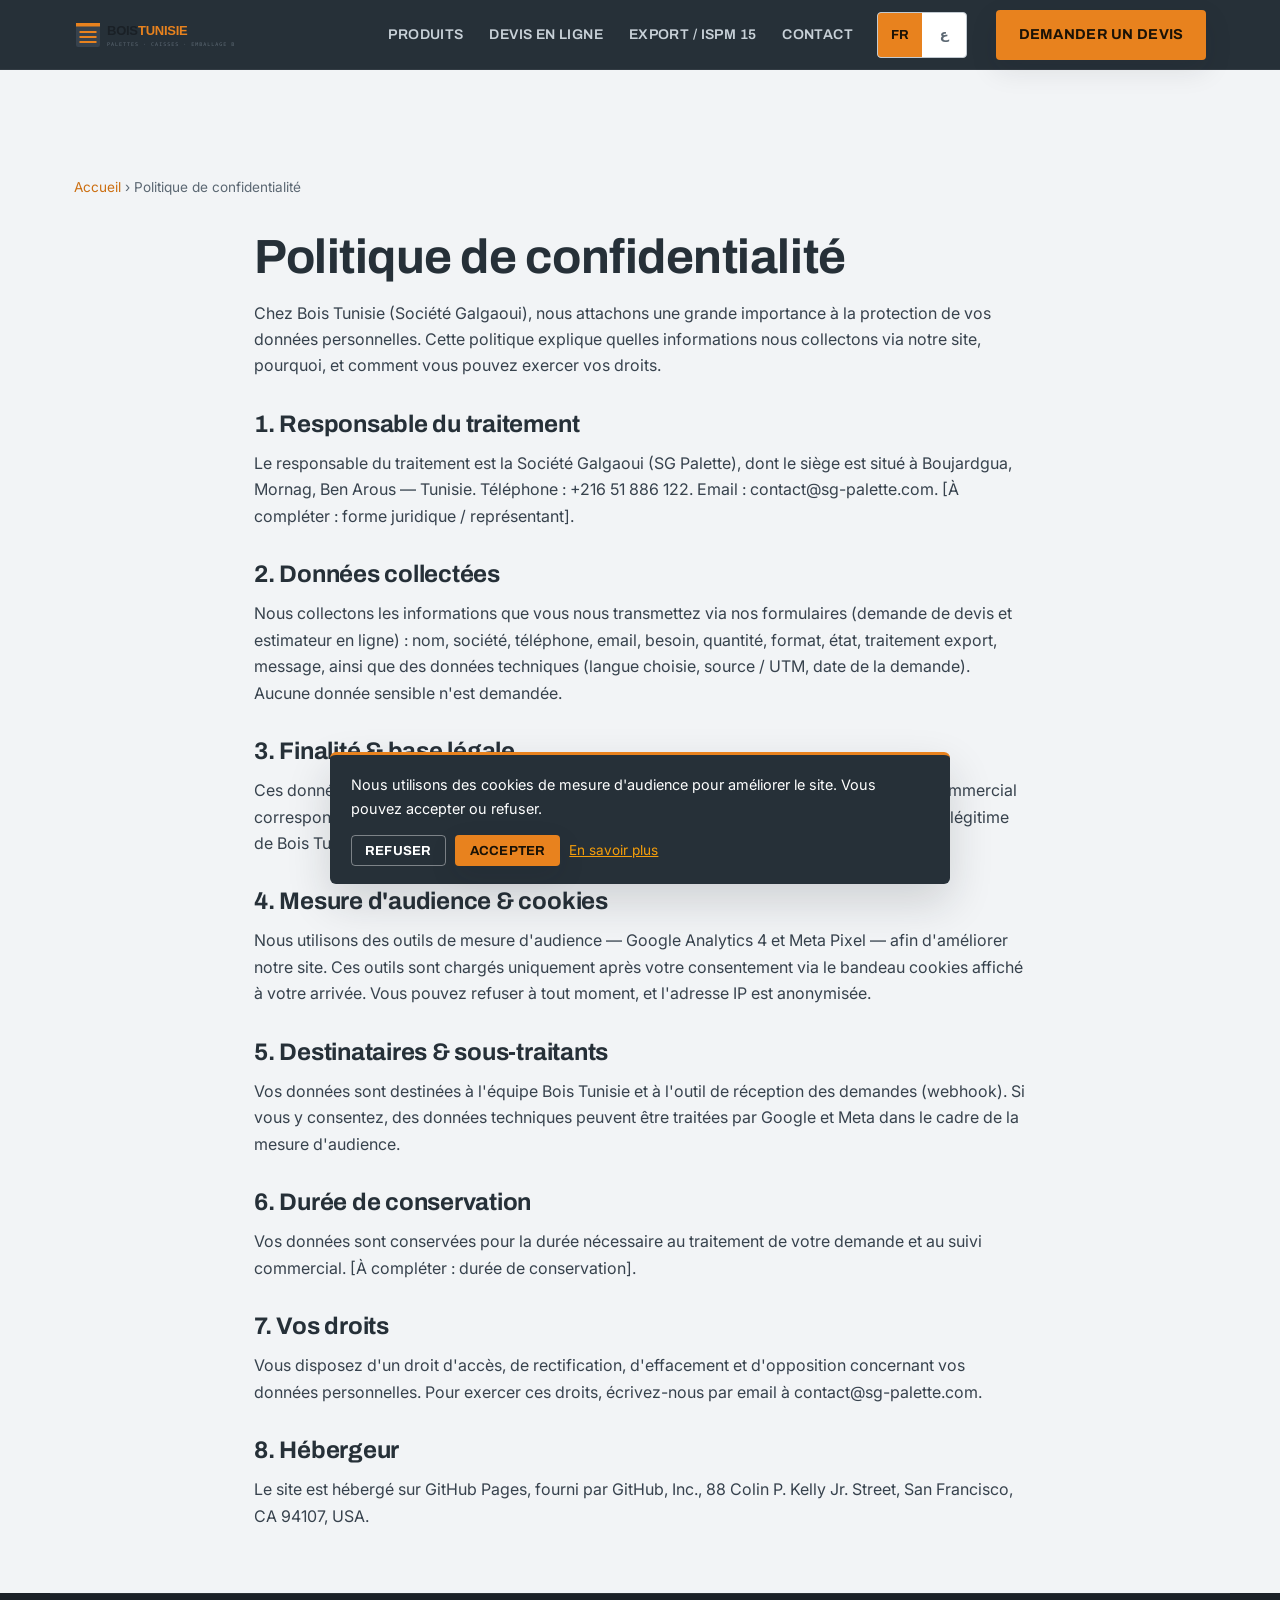
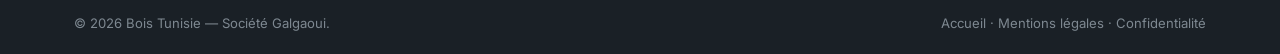
<file: legal/confidentialite.html>
<!DOCTYPE html>
<html lang="fr" dir="ltr">
<head>
  <meta charset="utf-8" />
  <meta name="viewport" content="width=device-width, initial-scale=1" />
  <title>Politique de confidentialité | Bois Tunisie</title>
  <meta name="description" content="Politique de confidentialité de Bois Tunisie : données collectées via les formulaires de devis, cookies de mesure d'audience, et vos droits." />
  <meta name="theme-color" content="#263038" />

  <link rel="canonical" href="https://bois-tunisie.com/legal/confidentialite.html" />
  <link rel="alternate" hreflang="fr" href="https://bois-tunisie.com/legal/confidentialite.html" />
  <link rel="alternate" hreflang="ar" href="https://bois-tunisie.com/legal/confidentialite.html#ar" />
  <link rel="alternate" hreflang="x-default" href="https://bois-tunisie.com/legal/confidentialite.html" />

  <meta property="og:title" content="Politique de confidentialité | Bois Tunisie" />
  <meta property="og:description" content="Politique de confidentialité de Bois Tunisie : données collectées via les formulaires de devis, cookies de mesure d'audience, et vos droits." />
  <meta property="og:type" content="article" />
  <meta property="og:url" content="https://bois-tunisie.com/legal/confidentialite.html" />
  <meta property="og:image" content="https://bois-tunisie.com/assets/brand/og-image.png" />
  <meta property="og:locale" content="fr_TN" />
  <meta property="og:locale:alternate" content="ar_TN" />
  <meta name="twitter:card" content="summary_large_image" />
  <meta name="twitter:title" content="Politique de confidentialité | Bois Tunisie" />
  <meta name="twitter:description" content="Politique de confidentialité de Bois Tunisie : données collectées via les formulaires de devis, cookies de mesure d'audience, et vos droits." />
  <meta name="twitter:image" content="https://bois-tunisie.com/assets/brand/og-image.png" />

  <link rel="icon" href="../assets/favicon.svg" type="image/svg+xml" />

  <link rel="preconnect" href="https://fonts.googleapis.com" />
  <link rel="preconnect" href="https://fonts.gstatic.com" crossorigin />
  <link rel="stylesheet" href="https://fonts.googleapis.com/css2?family=Archivo:wght;700;800;900&amp;family=IBM+Plex+Mono:wght;600&amp;family=Inter:wght;500;600;700&amp;family=Cairo:wght;700;800;900&amp;display=swap" />

  <link rel="stylesheet" href="../css/styles.css" />

  <style>
    .crumbs{color:var(--muted);font-size:.85rem;padding-block:1rem}
    .crumbs a{color:var(--wood-dark)} .crumbs span{color:var(--muted)}
    .page{max-width:820px;margin-inline:auto;padding:1rem 24px 3rem}
    .page h1{font-size:clamp(2rem,5vw,3rem);margin-bottom:1rem}
    .page h2{font-size:1.5rem;margin:2rem 0 .8rem}
    .page p{margin-bottom:1rem;color:var(--espresso-2)}
    .page img{border-radius:var(--radius);box-shadow:var(--shadow-s);margin:1.5rem 0}
    .faq details{border:1px solid var(--line);border-radius:var(--radius-s);padding:.9rem 1.1rem;margin-bottom:.7rem;background:var(--white)}
    .faq summary{font-family:var(--font-head);font-weight:600;cursor:pointer}
    .page-cta{display:flex;gap:.8rem;flex-wrap:wrap;margin-top:2rem}
    html[data-page-lang="fr"] #ar{display:none}
    html[data-page-lang="ar"] #fr-content{display:none}
    html[data-page-lang="ar"]{direction:rtl}
  </style>

  <script type="application/ld+json">
  {
    "@context": "https://schema.org",
    "@type": "BreadcrumbList",
    "itemListElement": [
      { "@type": "ListItem", "position": 1, "name": "Accueil", "item": "https://bois-tunisie.com/index.html" },
      { "@type": "ListItem", "position": 2, "name": "Politique de confidentialité", "item": "https://bois-tunisie.com/legal/confidentialite.html" }
    ]
  }
  </script>
</head>
<body>
  <header class="nav" id="nav">
    <div class="container nav__inner">
      <a href="../index.html" class="brand" aria-label="Bois Tunisie"><img src="../assets/brand/logo.svg" alt="Logo Bois Tunisie" class="brand__logo" width="150" height="46" /></a>
      <nav class="nav__links" aria-label="Navigation">
        <a href="../index.html#produits">Produits</a>
        <a href="../index.html#devis">Devis en ligne</a>
        <a href="../index.html#export">Export / ISPM 15</a>
        <a href="../index.html#contact">Contact</a>
      </nav>
      <div class="lang" role="group" aria-label="Langue"><button class="lang__btn active" data-page-lang="fr" aria-pressed="true">FR</button><button class="lang__btn" data-page-lang="ar" lang="ar" aria-pressed="false">ع</button></div>
      <a href="../index.html#contact" class="btn btn--accent nav__cta">Demander un devis</a>
    </div>
  </header>

  <div class="container" style="margin-top:90px">
    <nav class="crumbs" aria-label="Fil d'Ariane"><a href="../index.html">Accueil</a> › <span>Politique de confidentialité</span></nav>
  </div>

  <main class="page" id="fr-content">
    <h1>Politique de confidentialité</h1>
    <p>Chez Bois Tunisie (Société Galgaoui), nous attachons une grande importance à la protection de vos données personnelles. Cette politique explique quelles informations nous collectons via notre site, pourquoi, et comment vous pouvez exercer vos droits.</p>

    <section>
      <h2>1. Responsable du traitement</h2>
      <p>Le responsable du traitement est la Société Galgaoui (SG Palette), dont le siège est situé à Boujardgua, Mornag, Ben Arous — Tunisie. Téléphone : +216 51 886 122. Email : contact@sg-palette.com. [À compléter : forme juridique / représentant]. <!-- CONFIRM: forme juridique et représentant légal du responsable du traitement --></p>
    </section>

    <section>
      <h2>2. Données collectées</h2>
      <p>Nous collectons les informations que vous nous transmettez via nos formulaires (demande de devis et estimateur en ligne) : nom, société, téléphone, email, besoin, quantité, format, état, traitement export, message, ainsi que des données techniques (langue choisie, source / UTM, date de la demande). Aucune donnée sensible n'est demandée.</p>
    </section>

    <section>
      <h2>3. Finalité &amp; base légale</h2>
      <p>Ces données servent uniquement à répondre à vos demandes de devis et à assurer le suivi commercial correspondant. La base légale du traitement repose sur votre consentement et/ou sur l'intérêt légitime de Bois Tunisie à traiter votre demande.</p>
    </section>

    <section>
      <h2>4. Mesure d'audience &amp; cookies</h2>
      <p>Nous utilisons des outils de mesure d'audience — Google Analytics 4 et Meta Pixel — afin d'améliorer notre site. Ces outils sont chargés uniquement après votre consentement via le bandeau cookies affiché à votre arrivée. Vous pouvez refuser à tout moment, et l'adresse IP est anonymisée.</p>
    </section>

    <section>
      <h2>5. Destinataires &amp; sous-traitants</h2>
      <p>Vos données sont destinées à l'équipe Bois Tunisie et à l'outil de réception des demandes (webhook). Si vous y consentez, des données techniques peuvent être traitées par Google et Meta dans le cadre de la mesure d'audience. <!-- CONFIRM: liste complète des sous-traitants (hébergeur webhook, CRM, etc.) --></p>
    </section>

    <section>
      <h2>6. Durée de conservation</h2>
      <p>Vos données sont conservées pour la durée nécessaire au traitement de votre demande et au suivi commercial. [À compléter : durée de conservation]. <!-- CONFIRM: durée de conservation précise des données de prospection --></p>
    </section>

    <section>
      <h2>7. Vos droits</h2>
      <p>Vous disposez d'un droit d'accès, de rectification, d'effacement et d'opposition concernant vos données personnelles. Pour exercer ces droits, écrivez-nous par email à contact@sg-palette.com.</p>
    </section>

    <section>
      <h2>8. Hébergeur</h2>
      <p>Le site est hébergé sur GitHub Pages, fourni par GitHub, Inc., 88 Colin P. Kelly Jr. Street, San Francisco, CA 94107, USA.</p>
    </section>
  </main>

  <section class="page page--ar" id="ar" dir="rtl" lang="ar">
    <h2>سياسة الخصوصية</h2>
    <p>في Bois Tunisie (شركة القلڨاوي)، نولي أهمية كبيرة لحماية بياناتك الشخصية. توضّح هذه السياسة المعلومات التي نجمعها عبر موقعنا، ولماذا نجمعها، وكيف يمكنك ممارسة حقوقك.</p>

    <section>
      <h2>1. المسؤول عن المعالجة</h2>
      <p>المسؤول عن معالجة البيانات هو شركة القلڨاوي (SG Palette)، ومقرها بوجرقوة، مرناق، بن عروس — تونس. الهاتف: ‎+216 51 886 122. البريد الإلكتروني: contact@sg-palette.com. [يُستكمل: الشكل القانوني / الممثل].</p>
    </section>

    <section>
      <h2>2. البيانات المجمَّعة</h2>
      <p>نجمع المعلومات التي ترسلها إلينا عبر نماذجنا (طلب عرض السعر والمقدِّر الإلكتروني): الاسم، الشركة، الهاتف، البريد الإلكتروني، الحاجة، الكمية، المقاس، الحالة، معالجة التصدير، الرسالة، إضافة إلى بيانات تقنية (اللغة المختارة، المصدر / UTM، تاريخ الطلب). لا نطلب أي بيانات حسّاسة.</p>
    </section>

    <section>
      <h2>3. الغرض &amp; الأساس القانوني</h2>
      <p>تُستعمل هذه البيانات حصريًا للردّ على طلبات عروض الأسعار وضمان المتابعة التجارية المرتبطة بها. يستند الأساس القانوني للمعالجة إلى موافقتك و/أو إلى المصلحة المشروعة لـ Bois Tunisie في معالجة طلبك.</p>
    </section>

    <section>
      <h2>4. قياس الجمهور &amp; ملفات تعريف الارتباط</h2>
      <p>نستخدم أدوات لقياس الجمهور — Google Analytics 4 وMeta Pixel — من أجل تحسين موقعنا. تُحمَّل هذه الأدوات فقط بعد موافقتك عبر شريط ملفات تعريف الارتباط المعروض عند وصولك. يمكنك الرفض في أي وقت، ويتم إخفاء عنوان IP.</p>
    </section>

    <section>
      <h2>5. المستلمون &amp; المناولون من الباطن</h2>
      <p>بياناتك موجَّهة إلى فريق Bois Tunisie وإلى أداة استقبال الطلبات (webhook). إذا وافقت على ذلك، قد تُعالَج بيانات تقنية من قِبل Google وMeta في إطار قياس الجمهور.</p>
    </section>

    <section>
      <h2>6. مدة الاحتفاظ</h2>
      <p>يُحتفظ ببياناتك للمدة اللازمة لمعالجة طلبك وللمتابعة التجارية. [يُستكمل: مدة الاحتفاظ].</p>
    </section>

    <section>
      <h2>7. حقوقك</h2>
      <p>لك الحق في الوصول إلى بياناتك الشخصية وتصحيحها ومحوها والاعتراض عليها. لممارسة هذه الحقوق، راسلنا عبر البريد الإلكتروني على contact@sg-palette.com.</p>
    </section>

    <section>
      <h2>8. المُستضيف</h2>
      <p>الموقع مُستضاف على GitHub Pages، المقدَّم من GitHub, Inc.، العنوان: 88 Colin P. Kelly Jr. Street, San Francisco, CA 94107, USA.</p>
    </section>
  </section>

  <footer class="footer"><div class="container footer__bar"><div class="footer__bar-inner">
    <span>© <span class="yr"></span> Bois Tunisie — Société Galgaoui.</span>
    <span><a href="../index.html">Accueil</a> · <a href="mentions-legales.html">Mentions légales</a> · <a href="confidentialite.html">Confidentialité</a></span>
  </div></div></footer>

  <div class="consent" id="consent" role="dialog" aria-live="polite" aria-label="Cookies" hidden>
    <p class="consent__text">Nous utilisons des cookies de mesure d'audience pour améliorer le site. Vous pouvez accepter ou refuser.</p>
    <div class="consent__actions">
      <button class="btn btn--ghost btn--sm" id="consentDecline">Refuser</button>
      <button class="btn btn--accent btn--sm" id="consentAccept">Accepter</button>
      <a class="consent__link" href="confidentialite.html">En savoir plus</a>
    </div>
  </div>

  <script>
  (function(){
    var btns=document.querySelectorAll('[data-page-lang]');
    function set(l){document.documentElement.setAttribute('data-page-lang',l);
      btns.forEach(function(b){var m=b.getAttribute('data-page-lang')===l;b.classList.toggle('active',m);b.setAttribute('aria-pressed',String(m));});
      try{localStorage.setItem('sgp-lang',l);}catch(e){}}
    btns.forEach(function(b){b.addEventListener('click',function(){set(b.getAttribute('data-page-lang'));});});
    var s;try{s=localStorage.getItem('sgp-lang');}catch(e){}
    try{var p=new URLSearchParams(location.search).get('lang');if(p)s=p;}catch(e){}
    set(s==='ar'?'ar':'fr');
    document.querySelectorAll('.yr').forEach(function(y){y.textContent=new Date().getFullYear();});
  })();
  </script>
  <script src="../js/config.js"></script>
  <script src="../js/consent.js"></script>
</body>
</html>
</file>
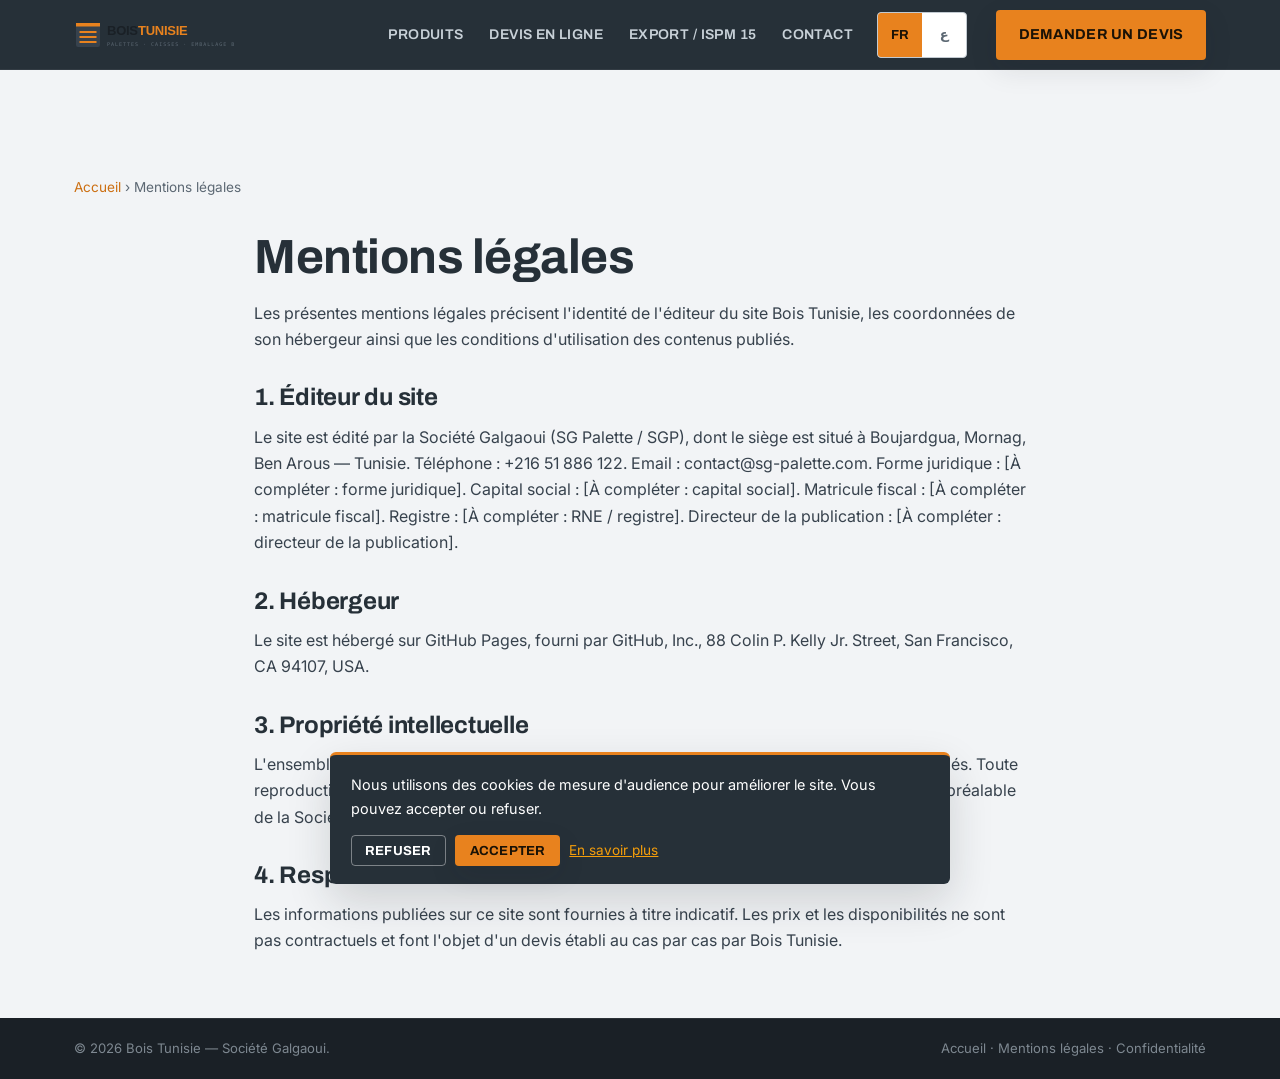
<file: legal/mentions-legales.html>
<!DOCTYPE html>
<html lang="fr" dir="ltr">
<head>
  <meta charset="utf-8" />
  <meta name="viewport" content="width=device-width, initial-scale=1" />
  <title>Mentions légales | Bois Tunisie</title>
  <meta name="description" content="Mentions légales du site Bois Tunisie (Société Galgaoui) : éditeur, coordonnées, hébergeur et propriété intellectuelle." />
  <meta name="theme-color" content="#263038" />

  <link rel="canonical" href="https://bois-tunisie.com/legal/mentions-legales.html" />
  <link rel="alternate" hreflang="fr" href="https://bois-tunisie.com/legal/mentions-legales.html" />
  <link rel="alternate" hreflang="ar" href="https://bois-tunisie.com/legal/mentions-legales.html#ar" />
  <link rel="alternate" hreflang="x-default" href="https://bois-tunisie.com/legal/mentions-legales.html" />

  <meta property="og:title" content="Mentions légales | Bois Tunisie" />
  <meta property="og:description" content="Mentions légales du site Bois Tunisie (Société Galgaoui) : éditeur, coordonnées, hébergeur et propriété intellectuelle." />
  <meta property="og:type" content="article" />
  <meta property="og:url" content="https://bois-tunisie.com/legal/mentions-legales.html" />
  <meta property="og:image" content="https://bois-tunisie.com/assets/brand/og-image.png" />
  <meta property="og:locale" content="fr_TN" />
  <meta property="og:locale:alternate" content="ar_TN" />
  <meta name="twitter:card" content="summary_large_image" />
  <meta name="twitter:title" content="Mentions légales | Bois Tunisie" />
  <meta name="twitter:description" content="Mentions légales du site Bois Tunisie (Société Galgaoui) : éditeur, coordonnées, hébergeur et propriété intellectuelle." />
  <meta name="twitter:image" content="https://bois-tunisie.com/assets/brand/og-image.png" />

  <link rel="icon" href="../assets/favicon.svg" type="image/svg+xml" />

  <link rel="preconnect" href="https://fonts.googleapis.com" />
  <link rel="preconnect" href="https://fonts.gstatic.com" crossorigin />
  <link rel="stylesheet" href="https://fonts.googleapis.com/css2?family=Archivo:wght;700;800;900&amp;family=IBM+Plex+Mono:wght;600&amp;family=Inter:wght;500;600;700&amp;family=Cairo:wght;700;800;900&amp;display=swap" />

  <link rel="stylesheet" href="../css/styles.css" />

  <style>
    .crumbs{color:var(--muted);font-size:.85rem;padding-block:1rem}
    .crumbs a{color:var(--wood-dark)} .crumbs span{color:var(--muted)}
    .page{max-width:820px;margin-inline:auto;padding:1rem 24px 3rem}
    .page h1{font-size:clamp(2rem,5vw,3rem);margin-bottom:1rem}
    .page h2{font-size:1.5rem;margin:2rem 0 .8rem}
    .page p{margin-bottom:1rem;color:var(--espresso-2)}
    .page img{border-radius:var(--radius);box-shadow:var(--shadow-s);margin:1.5rem 0}
    .faq details{border:1px solid var(--line);border-radius:var(--radius-s);padding:.9rem 1.1rem;margin-bottom:.7rem;background:var(--white)}
    .faq summary{font-family:var(--font-head);font-weight:600;cursor:pointer}
    .page-cta{display:flex;gap:.8rem;flex-wrap:wrap;margin-top:2rem}
    html[data-page-lang="fr"] #ar{display:none}
    html[data-page-lang="ar"] #fr-content{display:none}
    html[data-page-lang="ar"]{direction:rtl}
  </style>

  <script type="application/ld+json">
  {
    "@context": "https://schema.org",
    "@type": "BreadcrumbList",
    "itemListElement": [
      { "@type": "ListItem", "position": 1, "name": "Accueil", "item": "https://bois-tunisie.com/index.html" },
      { "@type": "ListItem", "position": 2, "name": "Mentions légales", "item": "https://bois-tunisie.com/legal/mentions-legales.html" }
    ]
  }
  </script>
</head>
<body>
  <header class="nav" id="nav">
    <div class="container nav__inner">
      <a href="../index.html" class="brand" aria-label="Bois Tunisie"><img src="../assets/brand/logo.svg" alt="Logo Bois Tunisie" class="brand__logo" width="150" height="46" /></a>
      <nav class="nav__links" aria-label="Navigation">
        <a href="../index.html#produits">Produits</a>
        <a href="../index.html#devis">Devis en ligne</a>
        <a href="../index.html#export">Export / ISPM 15</a>
        <a href="../index.html#contact">Contact</a>
      </nav>
      <div class="lang" role="group" aria-label="Langue"><button class="lang__btn active" data-page-lang="fr" aria-pressed="true">FR</button><button class="lang__btn" data-page-lang="ar" lang="ar" aria-pressed="false">ع</button></div>
      <a href="../index.html#contact" class="btn btn--accent nav__cta">Demander un devis</a>
    </div>
  </header>

  <div class="container" style="margin-top:90px">
    <nav class="crumbs" aria-label="Fil d'Ariane"><a href="../index.html">Accueil</a> › <span>Mentions légales</span></nav>
  </div>

  <main class="page" id="fr-content">
    <h1>Mentions légales</h1>
    <p>Les présentes mentions légales précisent l'identité de l'éditeur du site Bois Tunisie, les coordonnées de son hébergeur ainsi que les conditions d'utilisation des contenus publiés.</p>

    <section>
      <h2>1. Éditeur du site</h2>
      <p>Le site est édité par la Société Galgaoui (SG Palette / SGP), dont le siège est situé à Boujardgua, Mornag, Ben Arous — Tunisie. Téléphone : +216 51 886 122. Email : contact@sg-palette.com. Forme juridique : [À compléter : forme juridique]. Capital social : [À compléter : capital social]. Matricule fiscal : [À compléter : matricule fiscal]. Registre : [À compléter : RNE / registre]. Directeur de la publication : [À compléter : directeur de la publication]. <!-- CONFIRM: forme juridique, capital social, matricule fiscal, RNE/registre, directeur de la publication --></p>
    </section>

    <section>
      <h2>2. Hébergeur</h2>
      <p>Le site est hébergé sur GitHub Pages, fourni par GitHub, Inc., 88 Colin P. Kelly Jr. Street, San Francisco, CA 94107, USA.</p>
    </section>

    <section>
      <h2>3. Propriété intellectuelle</h2>
      <p>L'ensemble des contenus, la marque et les visuels Bois Tunisie présents sur ce site sont protégés. Toute reproduction, représentation ou réutilisation, totale ou partielle, est interdite sans autorisation préalable de la Société Galgaoui.</p>
    </section>

    <section>
      <h2>4. Responsabilité</h2>
      <p>Les informations publiées sur ce site sont fournies à titre indicatif. Les prix et les disponibilités ne sont pas contractuels et font l'objet d'un devis établi au cas par cas par Bois Tunisie.</p>
    </section>
  </main>

  <section class="page page--ar" id="ar" dir="rtl" lang="ar">
    <h2>الإشعارات القانونية</h2>
    <p>تحدّد هذه الإشعارات القانونية هوية ناشر موقع Bois Tunisie، وبيانات المُستضيف، إضافة إلى شروط استعمال المحتويات المنشورة.</p>

    <section>
      <h2>1. ناشر الموقع</h2>
      <p>يتولى نشر الموقع شركة القلڨاوي (SG Palette / SGP)، ومقرها بوجرقوة، مرناق، بن عروس — تونس. الهاتف: ‎+216 51 886 122. البريد الإلكتروني: contact@sg-palette.com. الشكل القانوني: [يُستكمل: الشكل القانوني]. رأس المال: [يُستكمل: رأس المال]. المعرّف الجبائي: [يُستكمل: المعرّف الجبائي]. السجل: [يُستكمل: السجل الوطني للمؤسسات]. مدير النشر: [يُستكمل: مدير النشر].</p>
    </section>

    <section>
      <h2>2. المُستضيف</h2>
      <p>الموقع مُستضاف على GitHub Pages، المقدَّم من GitHub, Inc.، العنوان: 88 Colin P. Kelly Jr. Street, San Francisco, CA 94107, USA.</p>
    </section>

    <section>
      <h2>3. الملكية الفكرية</h2>
      <p>جميع المحتويات والعلامة التجارية والعناصر البصرية الخاصة بـ Bois Tunisie الموجودة على هذا الموقع محمية. يُمنع أي نسخ أو تمثيل أو إعادة استعمال، كليًا أو جزئيًا، دون إذن مسبق من شركة القلڨاوي.</p>
    </section>

    <section>
      <h2>4. المسؤولية</h2>
      <p>المعلومات المنشورة على هذا الموقع مقدَّمة على سبيل الإرشاد. الأسعار والتوفّر غير تعاقدية وتخضع لعرض سعر يُعدّ حالة بحالة من قِبل Bois Tunisie.</p>
    </section>
  </section>

  <footer class="footer"><div class="container footer__bar"><div class="footer__bar-inner">
    <span>© <span class="yr"></span> Bois Tunisie — Société Galgaoui.</span>
    <span><a href="../index.html">Accueil</a> · <a href="mentions-legales.html">Mentions légales</a> · <a href="confidentialite.html">Confidentialité</a></span>
  </div></div></footer>

  <div class="consent" id="consent" role="dialog" aria-live="polite" aria-label="Cookies" hidden>
    <p class="consent__text">Nous utilisons des cookies de mesure d'audience pour améliorer le site. Vous pouvez accepter ou refuser.</p>
    <div class="consent__actions">
      <button class="btn btn--ghost btn--sm" id="consentDecline">Refuser</button>
      <button class="btn btn--accent btn--sm" id="consentAccept">Accepter</button>
      <a class="consent__link" href="confidentialite.html">En savoir plus</a>
    </div>
  </div>

  <script>
  (function(){
    var btns=document.querySelectorAll('[data-page-lang]');
    function set(l){document.documentElement.setAttribute('data-page-lang',l);
      btns.forEach(function(b){var m=b.getAttribute('data-page-lang')===l;b.classList.toggle('active',m);b.setAttribute('aria-pressed',String(m));});
      try{localStorage.setItem('sgp-lang',l);}catch(e){}}
    btns.forEach(function(b){b.addEventListener('click',function(){set(b.getAttribute('data-page-lang'));});});
    var s;try{s=localStorage.getItem('sgp-lang');}catch(e){}
    try{var p=new URLSearchParams(location.search).get('lang');if(p)s=p;}catch(e){}
    set(s==='ar'?'ar':'fr');
    document.querySelectorAll('.yr').forEach(function(y){y.textContent=new Date().getFullYear();});
  })();
  </script>
  <script src="../js/config.js"></script>
  <script src="../js/consent.js"></script>
</body>
</html>
</file>
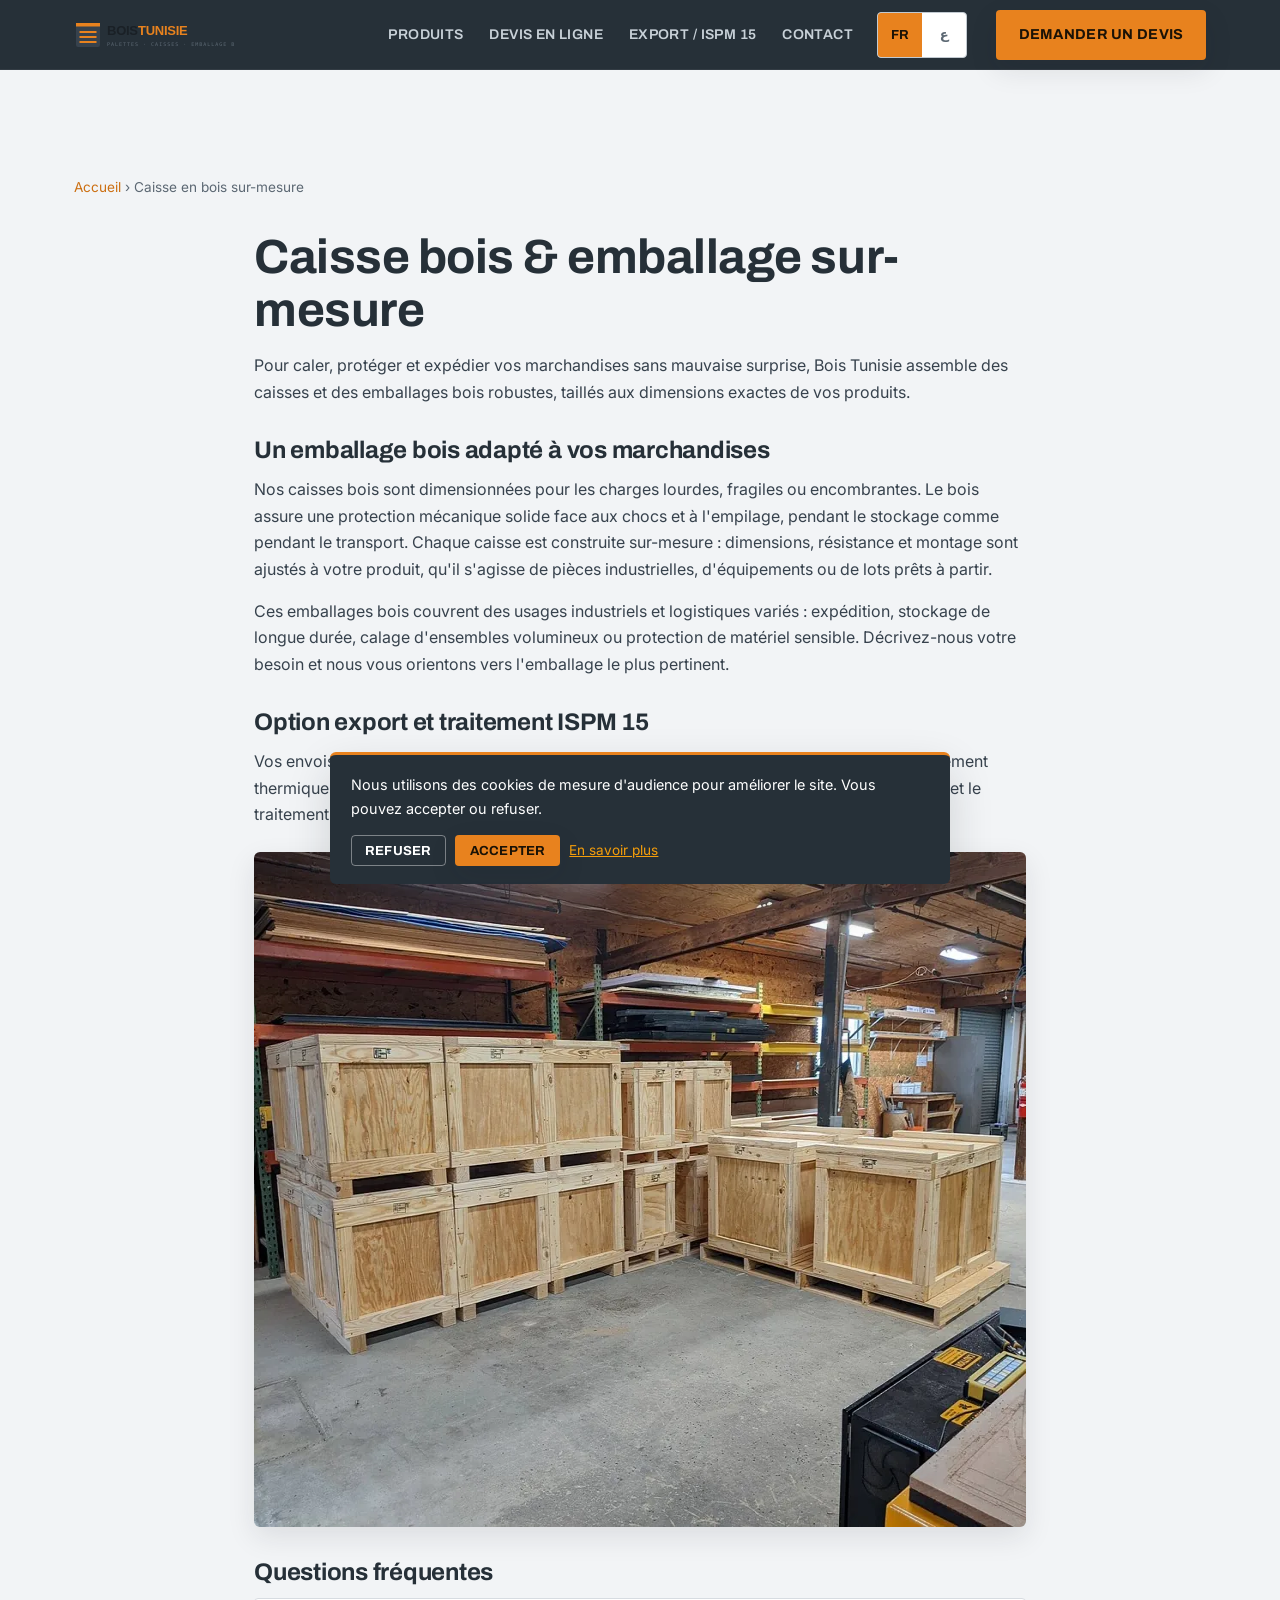
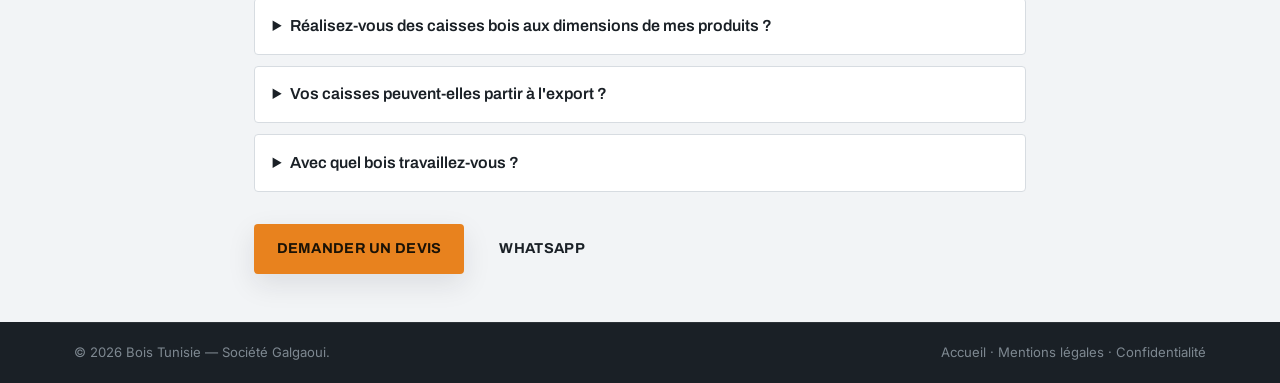
<file: produits/caisse-bois.html>
<!DOCTYPE html>
<html lang="fr" dir="ltr">
<head>
  <meta charset="utf-8" />
  <meta name="viewport" content="width=device-width, initial-scale=1" />
  <title>Caisse bois et emballage sur-mesure pour l'expédition | Bois Tunisie</title>
  <meta name="description" content="Fabrication de caisses et d'emballages bois sur-mesure pour caler, protéger et expédier vos marchandises, export inclus (ISPM 15). Bois Tunisie, atelier à Mornag." />
  <meta name="theme-color" content="#263038" />
  <link rel="icon" href="../assets/favicon.svg" type="image/svg+xml" />
  <link rel="canonical" href="https://bois-tunisie.com/produits/caisse-bois.html" />

  <link rel="alternate" hreflang="fr" href="https://bois-tunisie.com/produits/caisse-bois.html" />
  <link rel="alternate" hreflang="ar" href="https://bois-tunisie.com/produits/caisse-bois.html#ar" />
  <link rel="alternate" hreflang="x-default" href="https://bois-tunisie.com/produits/caisse-bois.html" />

  <meta property="og:title" content="Caisse bois et emballage sur-mesure pour l'expédition | Bois Tunisie" />
  <meta property="og:description" content="Fabrication de caisses et d'emballages bois sur-mesure pour caler, protéger et expédier vos marchandises, export inclus (ISPM 15). Bois Tunisie, atelier à Mornag." />
  <meta property="og:type" content="article" />
  <meta property="og:url" content="https://bois-tunisie.com/produits/caisse-bois.html" />
  <meta property="og:image" content="https://bois-tunisie.com/assets/brand/og-image.png" />
  <meta property="og:locale" content="fr_TN" />
  <meta property="og:locale:alternate" content="ar_TN" />
  <meta name="twitter:card" content="summary_large_image" />
  <meta name="twitter:title" content="Caisse bois et emballage sur-mesure pour l'expédition | Bois Tunisie" />
  <meta name="twitter:description" content="Fabrication de caisses et d'emballages bois sur-mesure pour caler, protéger et expédier vos marchandises, export inclus (ISPM 15). Bois Tunisie, atelier à Mornag." />
  <meta name="twitter:image" content="https://bois-tunisie.com/assets/brand/og-image.png" />

  <link rel="preconnect" href="https://fonts.googleapis.com" />
  <link rel="preconnect" href="https://fonts.gstatic.com" crossorigin />
  <link rel="stylesheet" href="https://fonts.googleapis.com/css2?family=Archivo:wght;700;800;900&amp;family=IBM+Plex+Mono:wght;600&amp;family=Inter:wght;500;600;700&amp;family=Cairo:wght;700;800;900&amp;display=swap" />
  <link rel="stylesheet" href="../css/styles.css" />

  <style>
    .crumbs{color:var(--muted);font-size:.85rem;padding-block:1rem}
    .crumbs a{color:var(--wood-dark)} .crumbs span{color:var(--muted)}
    .page{max-width:820px;margin-inline:auto;padding:1rem 24px 3rem}
    .page h1{font-size:clamp(2rem,5vw,3rem);margin-bottom:1rem}
    .page h2{font-size:1.5rem;margin:2rem 0 .8rem}
    .page p{margin-bottom:1rem;color:var(--espresso-2)}
    .page img{border-radius:var(--radius);box-shadow:var(--shadow-s);margin:1.5rem 0}
    .faq details{border:1px solid var(--line);border-radius:var(--radius-s);padding:.9rem 1.1rem;margin-bottom:.7rem;background:var(--white)}
    .faq summary{font-family:var(--font-head);font-weight:600;cursor:pointer}
    .page-cta{display:flex;gap:.8rem;flex-wrap:wrap;margin-top:2rem}
    html[data-page-lang="fr"] #ar{display:none}
    html[data-page-lang="ar"] #fr-content{display:none}
    html[data-page-lang="ar"]{direction:rtl}
  </style>

  <script type="application/ld+json">
  {
    "@context": "https://schema.org",
    "@type": "BreadcrumbList",
    "itemListElement": [
      { "@type": "ListItem", "position": 1, "name": "Accueil", "item": "https://bois-tunisie.com/index.html" },
      { "@type": "ListItem", "position": 2, "name": "Caisse en bois sur-mesure", "item": "https://bois-tunisie.com/produits/caisse-bois.html" }
    ]
  }
  </script>
  <script type="application/ld+json">
  {
    "@context": "https://schema.org",
    "@type": "FAQPage",
    "mainEntity": [
      {
        "@type": "Question",
        "name": "Réalisez-vous des caisses bois aux dimensions de mes produits ?",
        "acceptedAnswer": { "@type": "Answer", "text": "Oui, Bois Tunisie assemble des caisses et des emballages bois taillés à vos cotes. Transmettez-nous les dimensions, le poids et la nature des marchandises à caler, et nous définissons le montage d'emballage le mieux adapté." }
      },
      {
        "@type": "Question",
        "name": "Vos caisses peuvent-elles partir à l'export ?",
        "acceptedAnswer": { "@type": "Answer", "text": "Oui. Les caisses se préparent pour l'expédition internationale, avec l'option de traitement thermique ISPM 15 (HT) selon le pays visé. Indiquez-nous votre marché d'arrivée pour caler le format et le traitement nécessaires." }
      },
      {
        "@type": "Question",
        "name": "Avec quel bois travaillez-vous ?",
        "acceptedAnswer": { "@type": "Answer", "text": "Nous façonnons le bois en caisses robustes pensées pour la protection et le calage pendant le transport. Essences et épaisseurs se choisissent selon la charge et l'usage ; décrivez votre besoin et nous recommandons l'assemblage adéquat." }
      }
    ]
  }
  </script>
</head>
<body>
  <header class="nav" id="nav">
    <div class="container nav__inner">
      <a href="../index.html" class="brand" aria-label="Bois Tunisie"><img src="../assets/brand/logo.svg" alt="Logo Bois Tunisie" class="brand__logo" width="150" height="46" /></a>
      <nav class="nav__links" aria-label="Navigation">
        <a href="../index.html#produits">Produits</a>
        <a href="../index.html#devis">Devis en ligne</a>
        <a href="../index.html#export">Export / ISPM 15</a>
        <a href="../index.html#contact">Contact</a>
      </nav>
      <div class="lang" role="group" aria-label="Langue"><button class="lang__btn active" data-page-lang="fr" aria-pressed="true">FR</button><button class="lang__btn" data-page-lang="ar" lang="ar" aria-pressed="false">ع</button></div>
      <a href="../index.html#contact" class="btn btn--accent nav__cta">Demander un devis</a>
    </div>
  </header>

  <div class="container">
    <nav class="crumbs" aria-label="Fil d'Ariane" style="margin-top:90px"><a href="../index.html">Accueil</a> › <span>Caisse en bois sur-mesure</span></nav>
  </div>

  <main class="page" id="fr-content">
    <h1>Caisse bois &amp; emballage sur-mesure</h1>
    <p>Pour caler, protéger et expédier vos marchandises sans mauvaise surprise, Bois Tunisie assemble des caisses et des emballages bois robustes, taillés aux dimensions exactes de vos produits.</p>

    <section>
      <h2>Un emballage bois adapté à vos marchandises</h2>
      <p>Nos caisses bois sont dimensionnées pour les charges lourdes, fragiles ou encombrantes. Le bois assure une protection mécanique solide face aux chocs et à l'empilage, pendant le stockage comme pendant le transport. Chaque caisse est construite sur-mesure : dimensions, résistance et montage sont ajustés à votre produit, qu'il s'agisse de pièces industrielles, d'équipements ou de lots prêts à partir.</p>
      <p>Ces emballages bois couvrent des usages industriels et logistiques variés : expédition, stockage de longue durée, calage d'ensembles volumineux ou protection de matériel sensible. Décrivez-nous votre besoin et nous vous orientons vers l'emballage le plus pertinent.</p>
    </section>

    <section>
      <h2>Option export et traitement ISPM 15</h2>
      <p>Vos envois partent à l'étranger ? Les caisses se préparent pour l'export, avec l'option de traitement thermique ISPM 15 (HT) selon le pays de destination. Bois Tunisie vous aide à retenir le format et le traitement conformes à vos marchés.</p>
      <img src="../assets/gallery/caisse-bois-emballage.webp" alt="Caisse en bois sur-mesure pour l'emballage et la protection des marchandises" width="900" height="675" loading="lazy" />
    </section>

    <section class="faq">
      <h2>Questions fréquentes</h2>
      <details>
        <summary>Réalisez-vous des caisses bois aux dimensions de mes produits ?</summary>
        <p>Oui, Bois Tunisie assemble des caisses et des emballages bois taillés à vos cotes. Transmettez-nous les dimensions, le poids et la nature des marchandises à caler, et nous définissons le montage d'emballage le mieux adapté.</p>
      </details>
      <details>
        <summary>Vos caisses peuvent-elles partir à l'export ?</summary>
        <p>Oui. Les caisses se préparent pour l'expédition internationale, avec l'option de traitement thermique ISPM 15 (HT) selon le pays visé. Indiquez-nous votre marché d'arrivée pour caler le format et le traitement nécessaires.</p>
      </details>
      <details>
        <summary>Avec quel bois travaillez-vous ?</summary>
        <p>Nous façonnons le bois en caisses robustes pensées pour la protection et le calage pendant le transport. Essences et épaisseurs se choisissent selon la charge et l'usage ; décrivez votre besoin et nous recommandons l'assemblage adéquat.</p>
      </details>
    </section>

    <div class="page-cta">
      <a href="../index.html#contact" class="btn btn--accent">Demander un devis</a>
      <a href="https://wa.me/21651886122?text=Bonjour%20SG%20Palette%2C%20je%20souhaite%20une%20caisse%20en%20bois%20sur-mesure." class="btn" data-track="whatsapp_click" target="_blank" rel="noopener">WhatsApp</a>
    </div>
  </main>

  <section class="page page--ar" id="ar" dir="rtl" lang="ar">
    <h2>صندوق خشبي وتغليف حسب الطلب</h2>
    <p>لدعم بضائعكم وحمايتها وشحنها دون مفاجآت، تُنجز Bois Tunisie صناديق وتغليفات خشبية متينة، مقطوعة بدقّة على مقاسات منتجاتكم.</p>

    <h2>تغليف خشبي ملائم لبضائعكم</h2>
    <p>صناديقنا الخشبية مُحجَّمة للحمولات الثقيلة أو الهشّة أو كبيرة الحجم. يؤمّن الخشب حماية ميكانيكية قوية ضدّ الصدمات والتكديس، أثناء التخزين كما أثناء النقل. ويُبنى كلّ صندوق حسب الطلب: تُضبط المقاسات والمتانة وطريقة التركيب حسب منتوجكم، سواء تعلّق الأمر بقطع صناعية أو تجهيزات أو شحنات جاهزة للانطلاق.</p>
    <p>تغطّي هذه التغليفات الخشبية استعمالات صناعية ولوجستية متنوّعة: الشحن، التخزين طويل الأمد، دعم المجموعات كبيرة الحجم أو حماية المعدّات الحسّاسة. صِفوا لنا حاجتكم ونوجّهكم نحو التغليف الأنسب.</p>

    <h2>خيار التصدير والمعالجة وفق ISPM 15</h2>
    <p>هل تُشحن طرودكم إلى الخارج؟ يمكن تحضير الصناديق للتصدير مع خيار المعالجة الحرارية ISPM 15 (HT) حسب بلد الوجهة. تساعدكم Bois Tunisie على اعتماد الشكل والمعالجة المطابقين لأسواقكم.</p>
    <img src="../assets/gallery/caisse-bois-emballage.webp" alt="صندوق خشبي حسب الطلب لتغليف وحماية البضائع" width="900" height="675" loading="lazy" />

    <section class="faq">
      <h2>أسئلة شائعة</h2>
      <details>
        <summary>هل تُنجزون صناديق خشبية بمقاسات منتجاتي؟</summary>
        <p>نعم، تُركّب Bois Tunisie صناديق وتغليفات خشبية مقطوعة على مقاساتكم. أرسلوا لنا الأبعاد والوزن وطبيعة البضائع المراد دعمها، ونحدّد التركيب الأنسب للتغليف.</p>
      </details>
      <details>
        <summary>هل يمكن أن تُشحن صناديقكم للتصدير؟</summary>
        <p>نعم. تُحضَّر الصناديق للشحن الدولي، مع خيار المعالجة الحرارية ISPM 15 (HT) حسب البلد المقصود. حدّدوا لنا سوق الوصول لضبط الشكل والمعالجة اللازمين.</p>
      </details>
      <details>
        <summary>بأيّ خشب تشتغلون؟</summary>
        <p>نشكّل الخشب في صناديق متينة مُعدّة للحماية والدعم أثناء النقل. تُختار أنواع الخشب والسماكات حسب الحمولة والاستعمال؛ صِفوا حاجتكم ونوصي بالتركيب المناسب.</p>
      </details>
    </section>

    <div class="page-cta">
      <a href="../index.html#contact" class="btn btn--accent">اطلب عرض سعر</a>
      <a href="https://wa.me/21651886122?text=Bonjour%20SG%20Palette%2C%20je%20souhaite%20une%20caisse%20en%20bois%20sur-mesure." class="btn" data-track="whatsapp_click" target="_blank" rel="noopener">واتساب</a>
    </div>
  </section>

  <footer class="footer"><div class="container footer__bar"><div class="footer__bar-inner">
    <span>© <span class="yr"></span> Bois Tunisie — Société Galgaoui.</span>
    <span><a href="../index.html">Accueil</a> · <a href="../legal/mentions-legales.html">Mentions légales</a> · <a href="../legal/confidentialite.html">Confidentialité</a></span>
  </div></div></footer>

  <div class="consent" id="consent" role="dialog" aria-live="polite" aria-label="Cookies" hidden>
    <p class="consent__text">Nous utilisons des cookies de mesure d'audience pour améliorer le site. Vous pouvez accepter ou refuser.</p>
    <div class="consent__actions">
      <button class="btn btn--ghost btn--sm" id="consentDecline">Refuser</button>
      <button class="btn btn--accent btn--sm" id="consentAccept">Accepter</button>
      <a class="consent__link" href="../legal/confidentialite.html">En savoir plus</a>
    </div>
  </div>

  <script>
  (function(){
    var btns=document.querySelectorAll('[data-page-lang]');
    function set(l){document.documentElement.setAttribute('data-page-lang',l);
      btns.forEach(function(b){var m=b.getAttribute('data-page-lang')===l;b.classList.toggle('active',m);b.setAttribute('aria-pressed',String(m));});
      try{localStorage.setItem('sgp-lang',l);}catch(e){}}
    btns.forEach(function(b){b.addEventListener('click',function(){set(b.getAttribute('data-page-lang'));});});
    var s;try{s=localStorage.getItem('sgp-lang');}catch(e){}
    try{var p=new URLSearchParams(location.search).get('lang');if(p)s=p;}catch(e){}
    set(s==='ar'?'ar':'fr');
    document.querySelectorAll('.yr').forEach(function(y){y.textContent=new Date().getFullYear();});
  })();
  </script>
  <script src="../js/config.js"></script>
  <script src="../js/consent.js"></script>
</body>
</html>
</file>
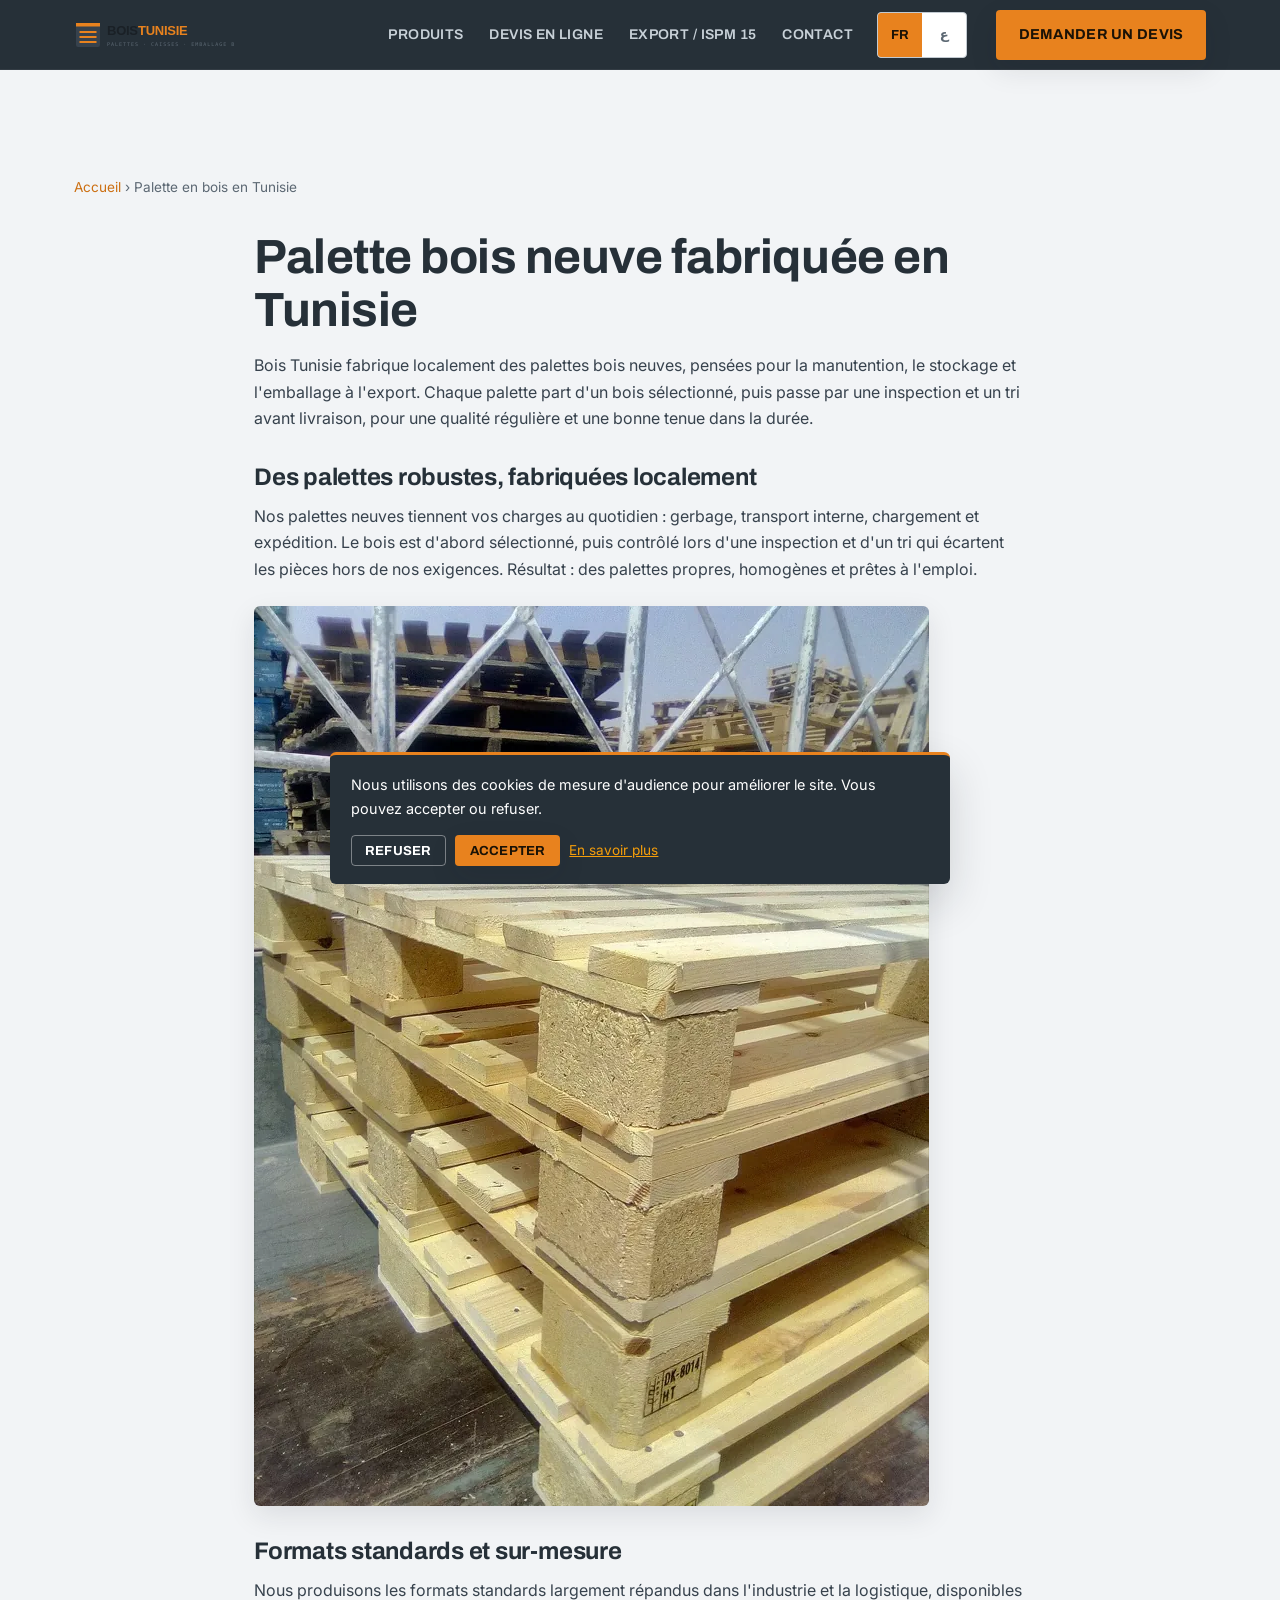
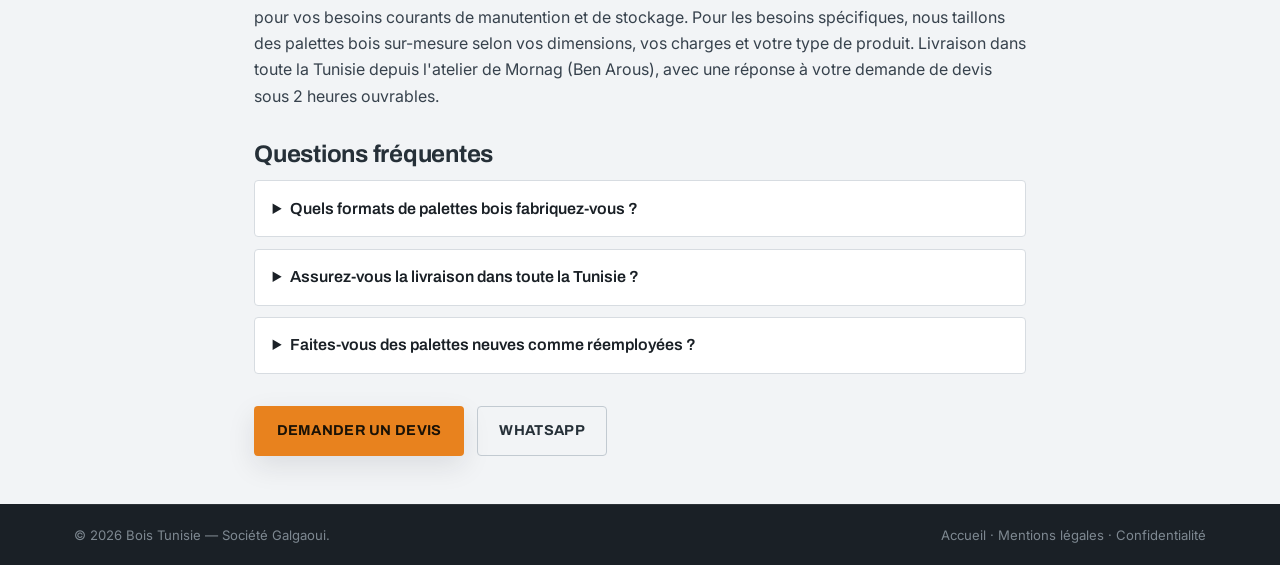
<file: produits/palette-bois-tunisie.html>
<!DOCTYPE html>
<html lang="fr" dir="ltr" data-page-lang="fr">
<head>
  <meta charset="utf-8" />
  <meta name="viewport" content="width=device-width, initial-scale=1" />
  <title>Palette bois neuve fabriquée en Tunisie | Bois Tunisie</title>
  <meta name="description" content="Bois Tunisie fabrique des palettes bois neuves : bois sélectionné, triées et contrôlées pour la manutention, le stockage et l'emballage à l'export. Réponse au devis sous 2 h ouvrables." />
  <link rel="canonical" href="https://bois-tunisie.com/produits/palette-bois-tunisie.html" />
  <link rel="alternate" hreflang="fr" href="https://bois-tunisie.com/produits/palette-bois-tunisie.html" />
  <link rel="alternate" hreflang="ar" href="https://bois-tunisie.com/produits/palette-bois-tunisie.html#ar" />
  <link rel="alternate" hreflang="x-default" href="https://bois-tunisie.com/produits/palette-bois-tunisie.html" />
  <meta name="theme-color" content="#263038" />
  <link rel="icon" href="../assets/favicon.svg" type="image/svg+xml" />

  <meta property="og:title" content="Palette bois neuve fabriquée en Tunisie | Bois Tunisie" />
  <meta property="og:description" content="Bois Tunisie fabrique des palettes bois neuves : bois sélectionné, triées et contrôlées pour la manutention, le stockage et l'emballage à l'export. Réponse au devis sous 2 h ouvrables." />
  <meta property="og:type" content="article" />
  <meta property="og:url" content="https://bois-tunisie.com/produits/palette-bois-tunisie.html" />
  <meta property="og:image" content="https://bois-tunisie.com/assets/brand/og-image.png" />
  <meta property="og:locale" content="fr_TN" />
  <meta property="og:locale:alternate" content="ar_TN" />
  <meta name="twitter:card" content="summary_large_image" />
  <meta name="twitter:title" content="Palette bois neuve fabriquée en Tunisie | Bois Tunisie" />
  <meta name="twitter:description" content="Bois Tunisie fabrique des palettes bois neuves : bois sélectionné, triées et contrôlées pour la manutention, le stockage et l'emballage à l'export. Réponse au devis sous 2 h ouvrables." />
  <meta name="twitter:image" content="https://bois-tunisie.com/assets/brand/og-image.png" />

  <link rel="preconnect" href="https://fonts.googleapis.com" />
  <link rel="preconnect" href="https://fonts.gstatic.com" crossorigin />
  <link rel="stylesheet" href="https://fonts.googleapis.com/css2?family=Archivo:wght;700;800;900&amp;family=IBM+Plex+Mono:wght;600&amp;family=Inter:wght;500;600;700&amp;family=Cairo:wght;700;800;900&amp;display=swap" />
  <link rel="stylesheet" href="../css/styles.css" />

  <style>
    .crumbs{color:var(--muted);font-size:.85rem;padding-block:1rem}
    .crumbs a{color:var(--wood-dark)} .crumbs span{color:var(--muted)}
    .page{max-width:820px;margin-inline:auto;padding:1rem 24px 3rem}
    .page h1{font-size:clamp(2rem,5vw,3rem);margin-bottom:1rem}
    .page h2{font-size:1.5rem;margin:2rem 0 .8rem}
    .page p{margin-bottom:1rem;color:var(--espresso-2)}
    .page img{border-radius:var(--radius);box-shadow:var(--shadow-s);margin:1.5rem 0}
    .faq details{border:1px solid var(--line);border-radius:var(--radius-s);padding:.9rem 1.1rem;margin-bottom:.7rem;background:var(--white)}
    .faq summary{font-family:var(--font-head);font-weight:600;cursor:pointer}
    .page-cta{display:flex;gap:.8rem;flex-wrap:wrap;margin-top:2rem}
    html[data-page-lang="fr"] #ar{display:none}
    html[data-page-lang="ar"] #fr-content{display:none}
    html[data-page-lang="ar"]{direction:rtl}
  </style>

  <script type="application/ld+json">
  {
    "@context": "https://schema.org",
    "@type": "BreadcrumbList",
    "itemListElement": [
      {"@type":"ListItem","position":1,"name":"Accueil","item":"https://bois-tunisie.com/index.html"},
      {"@type":"ListItem","position":2,"name":"Palette en bois en Tunisie","item":"https://bois-tunisie.com/produits/palette-bois-tunisie.html"}
    ]
  }
  </script>
  <script type="application/ld+json">
  {
    "@context": "https://schema.org",
    "@type": "FAQPage",
    "mainEntity": [
      {
        "@type": "Question",
        "name": "Quels formats de palettes bois fabriquez-vous ?",
        "acceptedAnswer": {"@type":"Answer","text":"Bois Tunisie produit les formats standards les plus courants en manutention et en stockage, ainsi que des palettes bois sur-mesure taillées selon vos dimensions et vos charges. Précisez-nous votre besoin pour un devis ajusté."}
      },
      {
        "@type": "Question",
        "name": "Assurez-vous la livraison dans toute la Tunisie ?",
        "acceptedAnswer": {"@type":"Answer","text":"Oui, nous livrons dans toute la Tunisie depuis l'atelier de Mornag (Ben Arous). Délais et modalités varient selon le volume commandé et la destination ; indiquez-les dans votre demande de devis."}
      },
      {
        "@type": "Question",
        "name": "Faites-vous des palettes neuves comme réemployées ?",
        "acceptedAnswer": {"@type":"Answer","text":"Oui. Nous fabriquons des palettes bois neuves en bois sélectionné et proposons aussi des palettes réemployées, triées et contrôlées. Nous vous orientons vers l'option la mieux adaptée à votre usage et à votre budget."}
      }
    ]
  }
  </script>
</head>
<body>
  <header class="nav" id="nav">
    <div class="container nav__inner">
      <a href="../index.html" class="brand" aria-label="Bois Tunisie"><img src="../assets/brand/logo.svg" alt="Logo Bois Tunisie" class="brand__logo" width="150" height="46" loading="lazy" /></a>
      <nav class="nav__links" aria-label="Navigation">
        <a href="../index.html#produits">Produits</a>
        <a href="../index.html#devis">Devis en ligne</a>
        <a href="../index.html#export">Export / ISPM 15</a>
        <a href="../index.html#contact">Contact</a>
      </nav>
      <div class="lang" role="group" aria-label="Langue"><button class="lang__btn active" data-page-lang="fr" aria-pressed="true">FR</button><button class="lang__btn" data-page-lang="ar" lang="ar" aria-pressed="false">ع</button></div>
      <a href="../index.html#contact" class="btn btn--accent nav__cta">Demander un devis</a>
    </div>
  </header>

  <div class="container">
    <nav class="crumbs" aria-label="Fil d'Ariane" style="margin-top:90px"><a href="../index.html">Accueil</a> › <span>Palette en bois en Tunisie</span></nav>
  </div>

  <main class="page" id="fr-content">
    <h1>Palette bois neuve fabriquée en Tunisie</h1>
    <p>Bois Tunisie fabrique localement des palettes bois neuves, pensées pour la manutention, le stockage et l'emballage à l'export. Chaque palette part d'un bois sélectionné, puis passe par une inspection et un tri avant livraison, pour une qualité régulière et une bonne tenue dans la durée.</p>

    <section>
      <h2>Des palettes robustes, fabriquées localement</h2>
      <p>Nos palettes neuves tiennent vos charges au quotidien : gerbage, transport interne, chargement et expédition. Le bois est d'abord sélectionné, puis contrôlé lors d'une inspection et d'un tri qui écartent les pièces hors de nos exigences. Résultat : des palettes propres, homogènes et prêtes à l'emploi.</p>
      <img src="../assets/gallery/palette-bois-neuve-tunisie.webp" alt="Palette bois neuve fabriquée en Tunisie par Bois Tunisie" width="675" height="900" loading="lazy" />
    </section>

    <section>
      <h2>Formats standards et sur-mesure</h2>
      <p>Nous produisons les formats standards largement répandus dans l'industrie et la logistique, disponibles pour vos besoins courants de manutention et de stockage. Pour les besoins spécifiques, nous taillons des palettes bois sur-mesure selon vos dimensions, vos charges et votre type de produit. Livraison dans toute la Tunisie depuis l'atelier de Mornag (Ben Arous), avec une réponse à votre demande de devis sous 2 heures ouvrables.</p>
    </section>

    <section class="faq">
      <h2>Questions fréquentes</h2>
      <details>
        <summary>Quels formats de palettes bois fabriquez-vous ?</summary>
        <p>Bois Tunisie produit les formats standards les plus courants en manutention et en stockage, ainsi que des palettes bois sur-mesure taillées selon vos dimensions et vos charges. Précisez-nous votre besoin pour un devis ajusté.</p>
      </details>
      <details>
        <summary>Assurez-vous la livraison dans toute la Tunisie ?</summary>
        <p>Oui, nous livrons dans toute la Tunisie depuis l'atelier de Mornag (Ben Arous). Délais et modalités varient selon le volume commandé et la destination ; indiquez-les dans votre demande de devis.</p>
      </details>
      <details>
        <summary>Faites-vous des palettes neuves comme réemployées ?</summary>
        <p>Oui. Nous fabriquons des palettes bois neuves en bois sélectionné et proposons aussi des palettes réemployées, triées et contrôlées. Nous vous orientons vers l'option la mieux adaptée à votre usage et à votre budget.</p>
      </details>
    </section>

    <div class="page-cta">
      <a href="../index.html#contact" class="btn btn--accent">Demander un devis</a>
      <a href="https://wa.me/21651886122?text=Bonjour%20SG%20Palette%2C%20je%20souhaite%20un%20devis%20pour%20des%20palettes%20en%20bois%20neuves%20en%20Tunisie." class="btn btn--ghost" data-track="whatsapp_click" target="_blank" rel="noopener">WhatsApp</a>
    </div>
  </main>

  <section class="page page--ar" id="ar" dir="rtl" lang="ar">
    <h2>باليت خشب جديدة مصنوعة في تونس</h2>
    <p>تصنع Bois Tunisie محليًا باليت خشب جديدة، مُعدّة للمناولة والتخزين وتغليف التصدير. تنطلق كل باليت من خشب منتقى، ثم تمرّ بالفحص والفرز قبل التسليم، لجودة ثابتة ومتانة تدوم مع الوقت.</p>

    <h2>باليت متينة ومصنوعة محليًا</h2>
    <p>تتحمّل باليتنا الجديدة أحمالك اليومية: التكديس والنقل الداخلي والتحميل والشحن. يُنتقى الخشب أولًا ثم يُراقَب عبر الفحص والفرز اللذين يُقصيان القطع غير المطابقة لمعاييرنا. النتيجة: باليت نظيفة ومتجانسة وجاهزة للاستعمال.</p>

    <h2>مقاسات قياسية وحسب الطلب</h2>
    <p>ننتج المقاسات القياسية الشائعة في الصناعة واللوجستيك، المناسبة لاحتياجاتك المعتادة في المناولة والتخزين. وللاحتياجات الخاصة، نقطع باليت خشب حسب الطلب وفق أبعادك وأحمالك ونوع منتجك. نسلّم في كامل تراب الجمهورية التونسية انطلاقًا من ورشتنا في مرناق (بن عروس)، مع الرد على طلب عرض السعر خلال ساعتين عمل.</p>

    <section class="faq">
      <h2>الأسئلة الشائعة</h2>
      <details>
        <summary>ما هي مقاسات باليت الخشب التي تصنعونها؟</summary>
        <p>تنتج Bois Tunisie المقاسات القياسية الأكثر شيوعًا في المناولة والتخزين، إضافة إلى باليت خشب حسب الطلب تُقطع وفق أبعادك وأحمالك. حدّد لنا حاجتك للحصول على عرض سعر مضبوط.</p>
      </details>
      <details>
        <summary>هل تؤمّنون التسليم في كامل تونس؟</summary>
        <p>نعم، نسلّم في كامل تراب الجمهورية التونسية انطلاقًا من ورشة مرناق (بن عروس). تختلف الآجال والشروط حسب حجم الطلب ووجهة التسليم؛ وضّحها عند طلب عرض السعر.</p>
      </details>
      <details>
        <summary>هل تصنعون باليت جديدة ومُعاد استعمالها معًا؟</summary>
        <p>نعم. نصنع باليت خشب جديدة من خشب منتقى، كما نوفّر باليت مُعاد استعمالها، مفروزة ومراقَبة. نوجّهك نحو الخيار الأنسب لاستعمالك ولميزانيتك.</p>
      </details>
    </section>

    <div class="page-cta">
      <a href="../index.html#contact" class="btn btn--accent">اطلب عرض سعر</a>
      <a href="https://wa.me/21651886122?text=%D9%85%D8%B1%D8%AD%D8%A8%D8%A7%20SG%20Palette%D8%8C%20%D8%A3%D8%B1%D8%BA%D8%A8%20%D9%81%D9%8A%20%D8%B9%D8%B1%D8%B6%20%D8%B3%D8%B9%D8%B1%20%D9%84%D8%A8%D8%A7%D9%84%D9%8A%D8%AA%20%D8%AE%D8%B4%D8%A8%20%D8%AC%D8%AF%D9%8A%D8%AF%D8%A9." class="btn btn--ghost" data-track="whatsapp_click" target="_blank" rel="noopener">واتساب</a>
    </div>
  </section>

  <footer class="footer"><div class="container footer__bar"><div class="footer__bar-inner">
    <span>© <span class="yr"></span> Bois Tunisie — Société Galgaoui.</span>
    <span><a href="../index.html">Accueil</a> · <a href="../legal/mentions-legales.html">Mentions légales</a> · <a href="../legal/confidentialite.html">Confidentialité</a></span>
  </div></div></footer>

  <div class="consent" id="consent" role="dialog" aria-live="polite" aria-label="Cookies" hidden>
    <p class="consent__text">Nous utilisons des cookies de mesure d'audience pour améliorer le site. Vous pouvez accepter ou refuser.</p>
    <div class="consent__actions">
      <button class="btn btn--ghost btn--sm" id="consentDecline">Refuser</button>
      <button class="btn btn--accent btn--sm" id="consentAccept">Accepter</button>
      <a class="consent__link" href="../legal/confidentialite.html">En savoir plus</a>
    </div>
  </div>

  <script>
  (function(){
    var btns=document.querySelectorAll('[data-page-lang]');
    function set(l){document.documentElement.setAttribute('data-page-lang',l);
      btns.forEach(function(b){var m=b.getAttribute('data-page-lang')===l;b.classList.toggle('active',m);b.setAttribute('aria-pressed',String(m));});
      try{localStorage.setItem('sgp-lang',l);}catch(e){}}
    btns.forEach(function(b){b.addEventListener('click',function(){set(b.getAttribute('data-page-lang'));});});
    var s;try{s=localStorage.getItem('sgp-lang');}catch(e){}
    try{var p=new URLSearchParams(location.search).get('lang');if(p)s=p;}catch(e){}
    set(s==='ar'?'ar':'fr');
    document.querySelectorAll('.yr').forEach(function(y){y.textContent=new Date().getFullYear();});
  })();
  </script>
  <script src="../js/config.js"></script>
  <script src="../js/consent.js"></script>
</body>
</html>
</file>
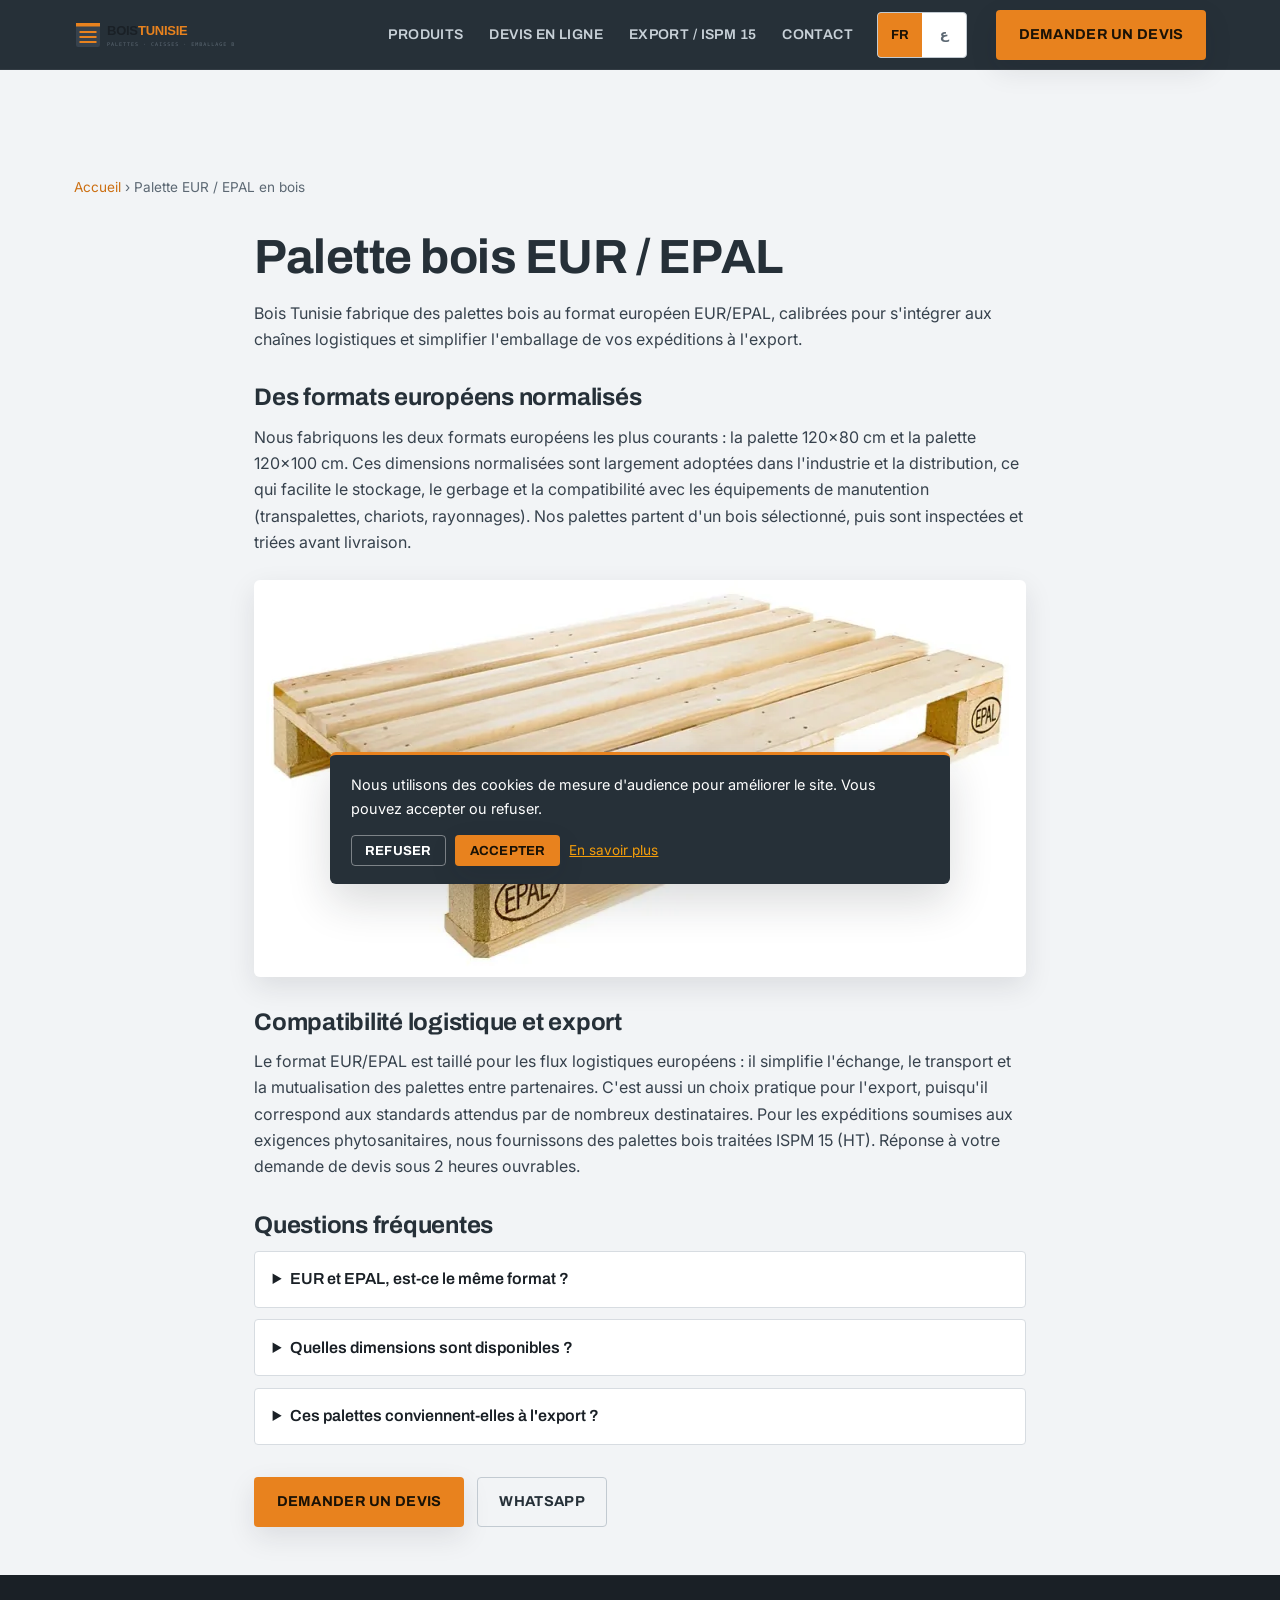
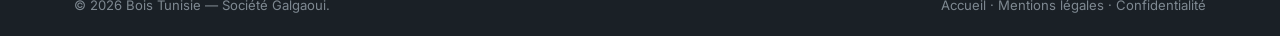
<file: produits/palette-eur-epal.html>
<!DOCTYPE html>
<html lang="fr" dir="ltr" data-page-lang="fr">
<head>
  <meta charset="utf-8" />
  <meta name="viewport" content="width=device-width, initial-scale=1" />
  <title>Palette bois EUR / EPAL 120×80 et 120×100 | Bois Tunisie</title>
  <meta name="description" content="Palettes bois au format européen EUR/EPAL (120×80 et 120×100) pour la logistique, l'emballage et l'export. Bois Tunisie, fabricant à Mornag. Réponse au devis sous 2 h ouvrables." />
  <link rel="canonical" href="https://bois-tunisie.com/produits/palette-eur-epal.html" />
  <link rel="alternate" hreflang="fr" href="https://bois-tunisie.com/produits/palette-eur-epal.html" />
  <link rel="alternate" hreflang="ar" href="https://bois-tunisie.com/produits/palette-eur-epal.html#ar" />
  <link rel="alternate" hreflang="x-default" href="https://bois-tunisie.com/produits/palette-eur-epal.html" />
  <meta name="theme-color" content="#263038" />
  <link rel="icon" href="../assets/favicon.svg" type="image/svg+xml" />

  <meta property="og:title" content="Palette bois EUR / EPAL 120×80 et 120×100 | Bois Tunisie" />
  <meta property="og:description" content="Palettes bois au format européen EUR/EPAL (120×80 et 120×100) pour la logistique, l'emballage et l'export. Bois Tunisie, fabricant à Mornag. Réponse au devis sous 2 h ouvrables." />
  <meta property="og:type" content="article" />
  <meta property="og:url" content="https://bois-tunisie.com/produits/palette-eur-epal.html" />
  <meta property="og:image" content="https://bois-tunisie.com/assets/brand/og-image.png" />
  <meta property="og:locale" content="fr_TN" />
  <meta property="og:locale:alternate" content="ar_TN" />
  <meta name="twitter:card" content="summary_large_image" />
  <meta name="twitter:title" content="Palette bois EUR / EPAL 120×80 et 120×100 | Bois Tunisie" />
  <meta name="twitter:description" content="Palettes bois au format européen EUR/EPAL (120×80 et 120×100) pour la logistique, l'emballage et l'export. Bois Tunisie, fabricant à Mornag. Réponse au devis sous 2 h ouvrables." />
  <meta name="twitter:image" content="https://bois-tunisie.com/assets/brand/og-image.png" />

  <link rel="preconnect" href="https://fonts.googleapis.com" />
  <link rel="preconnect" href="https://fonts.gstatic.com" crossorigin />
  <link rel="stylesheet" href="https://fonts.googleapis.com/css2?family=Archivo:wght;700;800;900&amp;family=IBM+Plex+Mono:wght;600&amp;family=Inter:wght;500;600;700&amp;family=Cairo:wght;700;800;900&amp;display=swap" />
  <link rel="stylesheet" href="../css/styles.css" />

  <style>
    .crumbs{color:var(--muted);font-size:.85rem;padding-block:1rem}
    .crumbs a{color:var(--wood-dark)} .crumbs span{color:var(--muted)}
    .page{max-width:820px;margin-inline:auto;padding:1rem 24px 3rem}
    .page h1{font-size:clamp(2rem,5vw,3rem);margin-bottom:1rem}
    .page h2{font-size:1.5rem;margin:2rem 0 .8rem}
    .page p{margin-bottom:1rem;color:var(--espresso-2)}
    .page img{border-radius:var(--radius);box-shadow:var(--shadow-s);margin:1.5rem 0}
    .faq details{border:1px solid var(--line);border-radius:var(--radius-s);padding:.9rem 1.1rem;margin-bottom:.7rem;background:var(--white)}
    .faq summary{font-family:var(--font-head);font-weight:600;cursor:pointer}
    .page-cta{display:flex;gap:.8rem;flex-wrap:wrap;margin-top:2rem}
    html[data-page-lang="fr"] #ar{display:none}
    html[data-page-lang="ar"] #fr-content{display:none}
    html[data-page-lang="ar"]{direction:rtl}
  </style>

  <script type="application/ld+json">
  {
    "@context": "https://schema.org",
    "@type": "BreadcrumbList",
    "itemListElement": [
      {"@type":"ListItem","position":1,"name":"Accueil","item":"https://bois-tunisie.com/index.html"},
      {"@type":"ListItem","position":2,"name":"Palette EUR / EPAL en bois","item":"https://bois-tunisie.com/produits/palette-eur-epal.html"}
    ]
  }
  </script>
  <script type="application/ld+json">
  {
    "@context": "https://schema.org",
    "@type": "FAQPage",
    "mainEntity": [
      {
        "@type": "Question",
        "name": "EUR et EPAL, est-ce le même format ?",
        "acceptedAnswer": {"@type":"Answer","text":"« EUR » et « EPAL » renvoient au même format de palette européenne normalisé (notamment 120×80). Les marquages EUR et EPAL relèvent d'organismes qui gèrent la licence et le poinçon ; Bois Tunisie fabrique des palettes bois au format EUR/EPAL pensées pour la logistique."}
      },
      {
        "@type": "Question",
        "name": "Quelles dimensions sont disponibles ?",
        "acceptedAnswer": {"@type":"Answer","text":"Nous fabriquons les formats européens 120×80 cm et 120×100 cm, les plus répandus en Europe pour la manutention et le transport. Indiquez-nous le format et vos contraintes de charge pour un devis ajusté."}
      },
      {
        "@type": "Question",
        "name": "Ces palettes conviennent-elles à l'export ?",
        "acceptedAnswer": {"@type":"Answer","text":"Oui, le format EUR/EPAL s'intègre aux chaînes logistiques européennes, ce qui en fait un choix pratique pour l'export. Pour les expéditions hors UE soumises aux exigences phytosanitaires, demandez-nous des palettes bois traitées ISPM 15 (HT)."}
      }
    ]
  }
  </script>
</head>
<body>
  <header class="nav" id="nav">
    <div class="container nav__inner">
      <a href="../index.html" class="brand" aria-label="Bois Tunisie"><img src="../assets/brand/logo.svg" alt="Logo Bois Tunisie" class="brand__logo" width="150" height="46" loading="lazy" /></a>
      <nav class="nav__links" aria-label="Navigation">
        <a href="../index.html#produits">Produits</a>
        <a href="../index.html#devis">Devis en ligne</a>
        <a href="../index.html#export">Export / ISPM 15</a>
        <a href="../index.html#contact">Contact</a>
      </nav>
      <div class="lang" role="group" aria-label="Langue"><button class="lang__btn active" data-page-lang="fr" aria-pressed="true">FR</button><button class="lang__btn" data-page-lang="ar" lang="ar" aria-pressed="false">ع</button></div>
      <a href="../index.html#contact" class="btn btn--accent nav__cta">Demander un devis</a>
    </div>
  </header>

  <div class="container">
    <nav class="crumbs" aria-label="Fil d'Ariane" style="margin-top:90px"><a href="../index.html">Accueil</a> › <span>Palette EUR / EPAL en bois</span></nav>
  </div>

  <main class="page" id="fr-content">
    <h1>Palette bois EUR / EPAL</h1>
    <p>Bois Tunisie fabrique des palettes bois au format européen EUR/EPAL, calibrées pour s'intégrer aux chaînes logistiques et simplifier l'emballage de vos expéditions à l'export.</p>
    <!-- CONFIRM: licence/poinçon EPAL officiel de SG Palette -->

    <section>
      <h2>Des formats européens normalisés</h2>
      <p>Nous fabriquons les deux formats européens les plus courants : la palette 120×80 cm et la palette 120×100 cm. Ces dimensions normalisées sont largement adoptées dans l'industrie et la distribution, ce qui facilite le stockage, le gerbage et la compatibilité avec les équipements de manutention (transpalettes, chariots, rayonnages). Nos palettes partent d'un bois sélectionné, puis sont inspectées et triées avant livraison.</p>
      <img src="../assets/gallery/palette-europe-epal.webp" alt="Palettes bois au format européen EUR / EPAL 120×80 et 120×100" width="900" height="397" loading="lazy" />
    </section>

    <section>
      <h2>Compatibilité logistique et export</h2>
      <p>Le format EUR/EPAL est taillé pour les flux logistiques européens : il simplifie l'échange, le transport et la mutualisation des palettes entre partenaires. C'est aussi un choix pratique pour l'export, puisqu'il correspond aux standards attendus par de nombreux destinataires. Pour les expéditions soumises aux exigences phytosanitaires, nous fournissons des palettes bois traitées ISPM 15 (HT). Réponse à votre demande de devis sous 2 heures ouvrables.</p>
    </section>

    <section class="faq">
      <h2>Questions fréquentes</h2>
      <details>
        <summary>EUR et EPAL, est-ce le même format ?</summary>
        <p>« EUR » et « EPAL » renvoient au même format de palette européenne normalisé (notamment 120×80). Les marquages EUR et EPAL relèvent d'organismes qui gèrent la licence et le poinçon ; Bois Tunisie fabrique des palettes bois au format EUR/EPAL pensées pour la logistique.</p>
      </details>
      <details>
        <summary>Quelles dimensions sont disponibles ?</summary>
        <p>Nous fabriquons les formats européens 120×80 cm et 120×100 cm, les plus répandus en Europe pour la manutention et le transport. Indiquez-nous le format et vos contraintes de charge pour un devis ajusté.</p>
      </details>
      <details>
        <summary>Ces palettes conviennent-elles à l'export ?</summary>
        <p>Oui, le format EUR/EPAL s'intègre aux chaînes logistiques européennes, ce qui en fait un choix pratique pour l'export. Pour les expéditions hors UE soumises aux exigences phytosanitaires, demandez-nous des palettes bois traitées ISPM 15 (HT).</p>
      </details>
    </section>

    <div class="page-cta">
      <a href="../index.html#contact" class="btn btn--accent">Demander un devis</a>
      <a href="https://wa.me/21651886122?text=Bonjour%20SG%20Palette%2C%20je%20souhaite%20un%20devis%20pour%20des%20palettes%20au%20format%20EUR%2FEPAL%20(120x80%20ou%20120x100)." class="btn btn--ghost" data-track="whatsapp_click" target="_blank" rel="noopener">WhatsApp</a>
    </div>
  </main>

  <section class="page page--ar" id="ar" dir="rtl" lang="ar">
    <h2>باليت خشب بمقاس EUR / EPAL</h2>
    <p>تصنع Bois Tunisie باليت خشب بالمقاس الأوروبي EUR/EPAL، مُعايَرة للاندماج في سلاسل اللوجستيك وتبسيط تغليف شحنات التصدير.</p>
    <!-- CONFIRM: licence/poinçon EPAL officiel de SG Palette -->

    <h2>مقاسات أوروبية موحّدة</h2>
    <p>نصنع المقاسين الأوروبيين الأكثر شيوعًا: باليت 120×80 سم وباليت 120×100 سم. هذه الأبعاد المُوحَّدة معتمَدة على نطاق واسع في الصناعة والتوزيع، ما يسهّل التخزين والتكديس والتوافق مع معدّات المناولة (رافعات يدوية، عربات، رفوف). تنطلق باليتنا من خشب منتقى، ثم تخضع للفحص والفرز قبل التسليم.</p>

    <h2>التوافق اللوجستي والتصدير</h2>
    <p>مقاس EUR/EPAL مفصّل للتدفقات اللوجستية الأوروبية: فهو يبسّط التبادل والنقل وتقاسم الباليت بين الشركاء. كما أنه خيار عملي للتصدير لأنه يطابق المعايير المنتظرة من عديد المستوردين. وبالنسبة للشحنات الخاضعة للمتطلبات الصحية النباتية، نوفّر باليت خشب معالَجة وفق ISPM 15 (HT). نردّ على طلب عرض السعر خلال ساعتين عمل.</p>

    <section class="faq">
      <h2>الأسئلة الشائعة</h2>
      <details>
        <summary>هل EUR وEPAL نفس المقاس؟</summary>
        <p>«EUR» و«EPAL» يشيران إلى نفس المقاس الأوروبي المُوحَّد للباليت (خاصة 120×80). يخضع ختما EUR وEPAL لهيئات تدير الترخيص والدمغة؛ وتصنع Bois Tunisie باليت خشب بمقاس EUR/EPAL مُعدّة للوجستيك.</p>
      </details>
      <details>
        <summary>ما هي الأبعاد المتوفّرة؟</summary>
        <p>نصنع المقاسين الأوروبيين 120×80 سم و120×100 سم، وهما الأكثر انتشارًا في أوروبا للمناولة والنقل. حدّد لنا المقاس وقيود الحمولة للحصول على عرض سعر مضبوط.</p>
      </details>
      <details>
        <summary>هل هذه الباليت مناسبة للتصدير؟</summary>
        <p>نعم، يندمج مقاس EUR/EPAL في سلاسل اللوجستيك الأوروبية، ما يجعله خيارًا عمليًا للتصدير. وللشحنات خارج الاتحاد الأوروبي الخاضعة للمتطلبات الصحية النباتية، اطلب منا باليت خشب معالَجة وفق ISPM 15 (HT).</p>
      </details>
    </section>

    <div class="page-cta">
      <a href="../index.html#contact" class="btn btn--accent">اطلب عرض سعر</a>
      <a href="https://wa.me/21651886122?text=%D9%85%D8%B1%D8%AD%D8%A8%D8%A7%20SG%20Palette%D8%8C%20%D8%A3%D8%B1%D8%BA%D8%A8%20%D9%81%D9%8A%20%D8%B9%D8%B1%D8%B6%20%D8%B3%D8%B9%D8%B1%20%D9%84%D8%A8%D8%A7%D9%84%D9%8A%D8%AA%20%D8%A8%D9%85%D9%82%D8%A7%D8%B3%20EUR%2FEPAL." class="btn btn--ghost" data-track="whatsapp_click" target="_blank" rel="noopener">واتساب</a>
    </div>
  </section>

  <footer class="footer"><div class="container footer__bar"><div class="footer__bar-inner">
    <span>© <span class="yr"></span> Bois Tunisie — Société Galgaoui.</span>
    <span><a href="../index.html">Accueil</a> · <a href="../legal/mentions-legales.html">Mentions légales</a> · <a href="../legal/confidentialite.html">Confidentialité</a></span>
  </div></div></footer>

  <div class="consent" id="consent" role="dialog" aria-live="polite" aria-label="Cookies" hidden>
    <p class="consent__text">Nous utilisons des cookies de mesure d'audience pour améliorer le site. Vous pouvez accepter ou refuser.</p>
    <div class="consent__actions">
      <button class="btn btn--ghost btn--sm" id="consentDecline">Refuser</button>
      <button class="btn btn--accent btn--sm" id="consentAccept">Accepter</button>
      <a class="consent__link" href="../legal/confidentialite.html">En savoir plus</a>
    </div>
  </div>

  <script>
  (function(){
    var btns=document.querySelectorAll('[data-page-lang]');
    function set(l){document.documentElement.setAttribute('data-page-lang',l);
      btns.forEach(function(b){var m=b.getAttribute('data-page-lang')===l;b.classList.toggle('active',m);b.setAttribute('aria-pressed',String(m));});
      try{localStorage.setItem('sgp-lang',l);}catch(e){}}
    btns.forEach(function(b){b.addEventListener('click',function(){set(b.getAttribute('data-page-lang'));});});
    var s;try{s=localStorage.getItem('sgp-lang');}catch(e){}
    try{var p=new URLSearchParams(location.search).get('lang');if(p)s=p;}catch(e){}
    set(s==='ar'?'ar':'fr');
    document.querySelectorAll('.yr').forEach(function(y){y.textContent=new Date().getFullYear();});
  })();
  </script>
  <script src="../js/config.js"></script>
  <script src="../js/consent.js"></script>
</body>
</html>
</file>
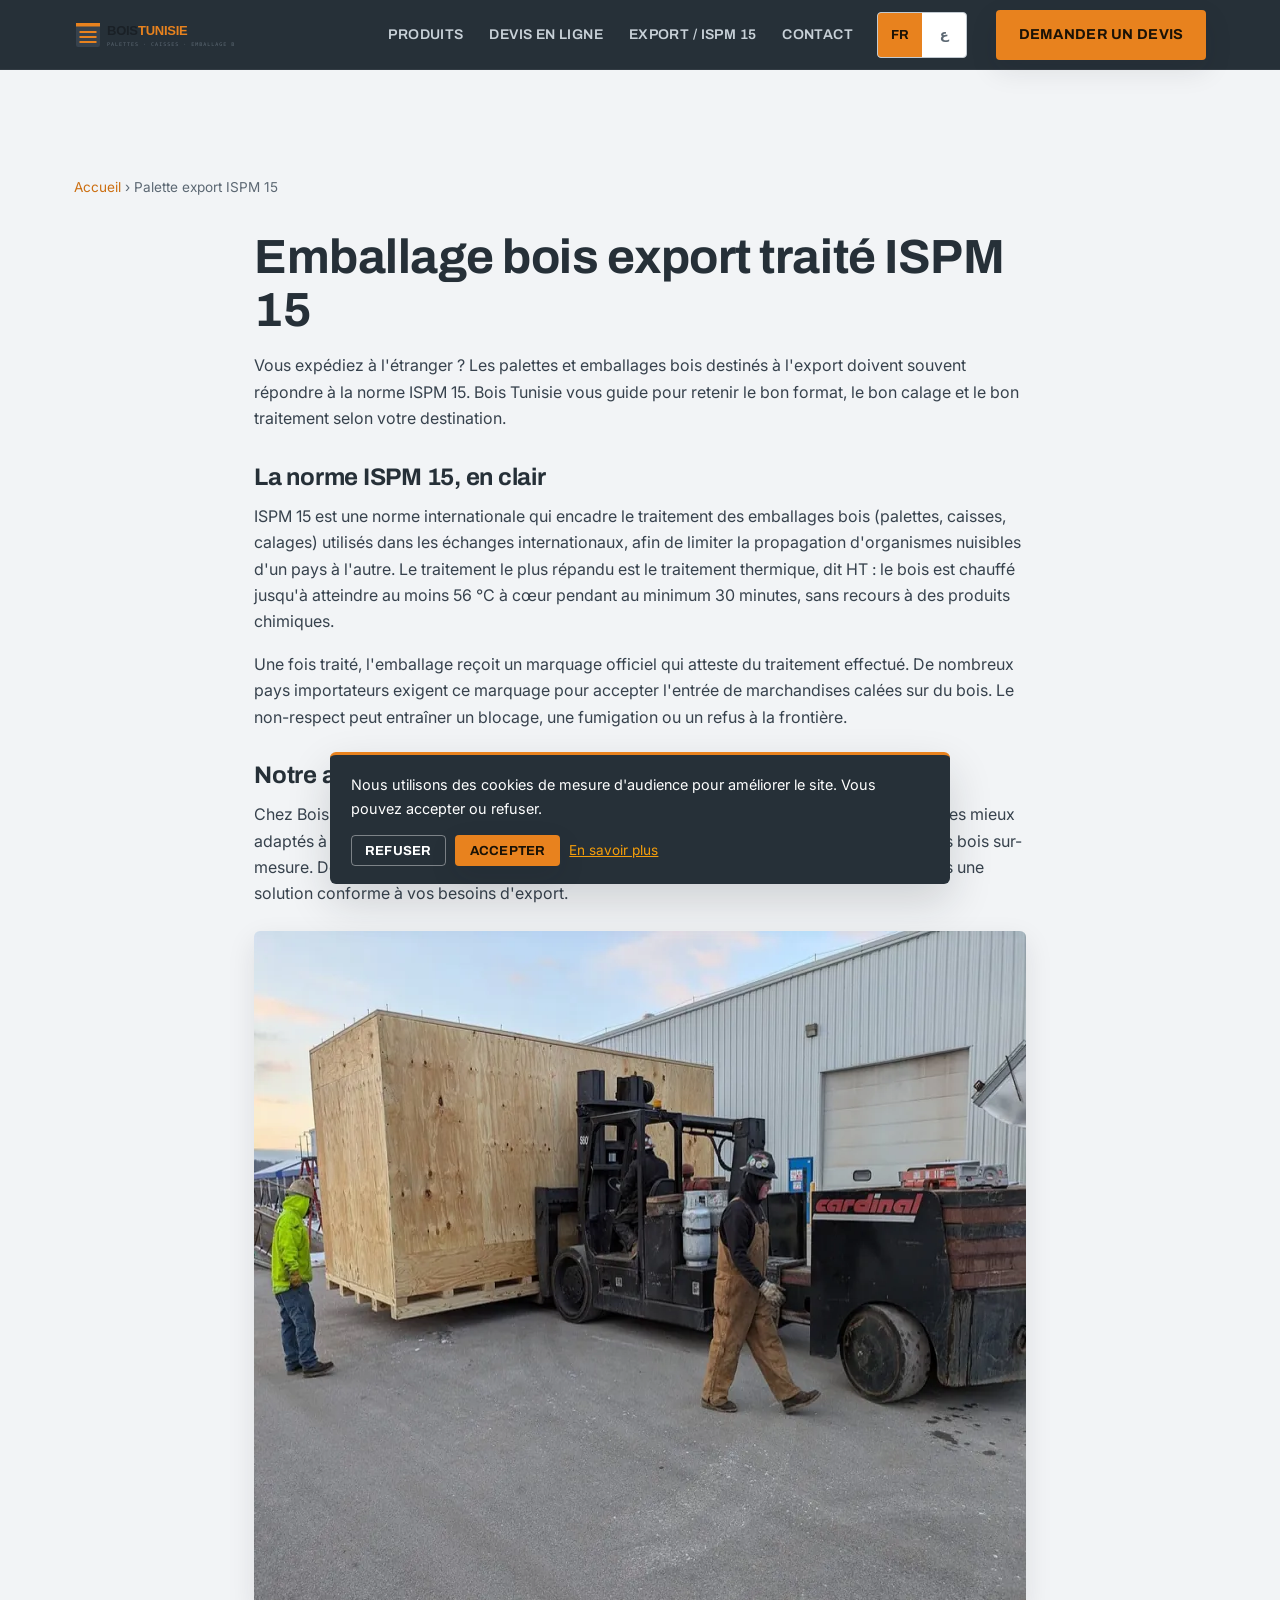
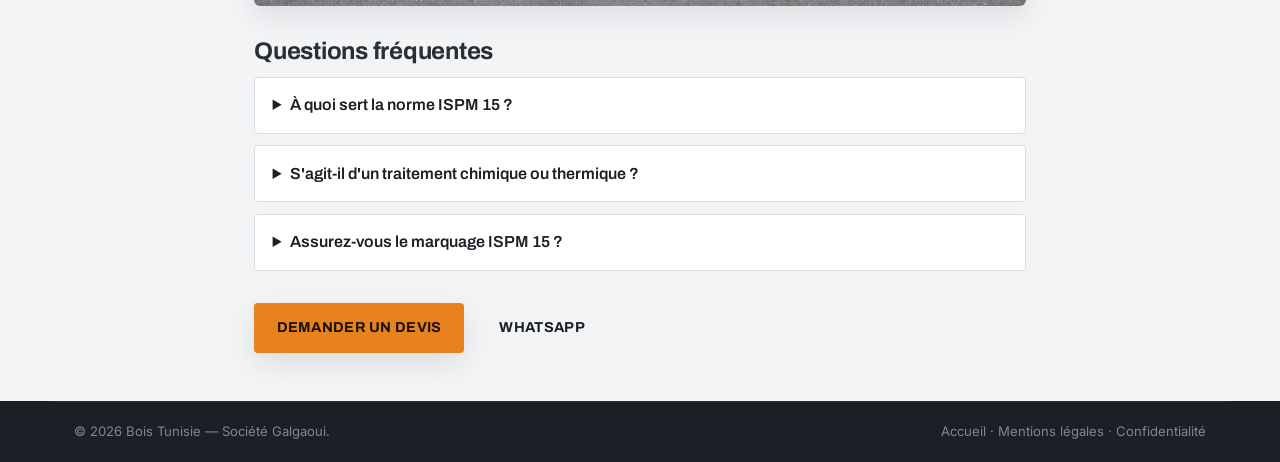
<file: produits/palette-export-ispm15.html>
<!DOCTYPE html>
<html lang="fr" dir="ltr">
<head>
  <meta charset="utf-8" />
  <meta name="viewport" content="width=device-width, initial-scale=1" />
  <title>Emballage bois export traité ISPM 15 (HT) | Bois Tunisie</title>
  <meta name="description" content="Palettes et emballages bois traités ISPM 15 (traitement thermique HT) pour l'export. Bois Tunisie vous guide sur le format, le calage et le marquage. Réponse au devis sous 2 h." />
  <meta name="theme-color" content="#263038" />
  <link rel="icon" href="../assets/favicon.svg" type="image/svg+xml" />
  <link rel="canonical" href="https://bois-tunisie.com/produits/palette-export-ispm15.html" />

  <link rel="alternate" hreflang="fr" href="https://bois-tunisie.com/produits/palette-export-ispm15.html" />
  <link rel="alternate" hreflang="ar" href="https://bois-tunisie.com/produits/palette-export-ispm15.html#ar" />
  <link rel="alternate" hreflang="x-default" href="https://bois-tunisie.com/produits/palette-export-ispm15.html" />

  <meta property="og:title" content="Emballage bois export traité ISPM 15 (HT) | Bois Tunisie" />
  <meta property="og:description" content="Palettes et emballages bois traités ISPM 15 (traitement thermique HT) pour l'export. Bois Tunisie vous guide sur le format, le calage et le marquage. Réponse au devis sous 2 h." />
  <meta property="og:type" content="article" />
  <meta property="og:url" content="https://bois-tunisie.com/produits/palette-export-ispm15.html" />
  <meta property="og:image" content="https://bois-tunisie.com/assets/brand/og-image.png" />
  <meta property="og:locale" content="fr_TN" />
  <meta property="og:locale:alternate" content="ar_TN" />
  <meta name="twitter:card" content="summary_large_image" />
  <meta name="twitter:title" content="Emballage bois export traité ISPM 15 (HT) | Bois Tunisie" />
  <meta name="twitter:description" content="Palettes et emballages bois traités ISPM 15 (traitement thermique HT) pour l'export. Bois Tunisie vous guide sur le format, le calage et le marquage. Réponse au devis sous 2 h." />
  <meta name="twitter:image" content="https://bois-tunisie.com/assets/brand/og-image.png" />

  <link rel="preconnect" href="https://fonts.googleapis.com" />
  <link rel="preconnect" href="https://fonts.gstatic.com" crossorigin />
  <link rel="stylesheet" href="https://fonts.googleapis.com/css2?family=Archivo:wght;700;800;900&amp;family=IBM+Plex+Mono:wght;600&amp;family=Inter:wght;500;600;700&amp;family=Cairo:wght;700;800;900&amp;display=swap" />
  <link rel="stylesheet" href="../css/styles.css" />

  <style>
    .crumbs{color:var(--muted);font-size:.85rem;padding-block:1rem}
    .crumbs a{color:var(--wood-dark)} .crumbs span{color:var(--muted)}
    .page{max-width:820px;margin-inline:auto;padding:1rem 24px 3rem}
    .page h1{font-size:clamp(2rem,5vw,3rem);margin-bottom:1rem}
    .page h2{font-size:1.5rem;margin:2rem 0 .8rem}
    .page p{margin-bottom:1rem;color:var(--espresso-2)}
    .page img{border-radius:var(--radius);box-shadow:var(--shadow-s);margin:1.5rem 0}
    .faq details{border:1px solid var(--line);border-radius:var(--radius-s);padding:.9rem 1.1rem;margin-bottom:.7rem;background:var(--white)}
    .faq summary{font-family:var(--font-head);font-weight:600;cursor:pointer}
    .page-cta{display:flex;gap:.8rem;flex-wrap:wrap;margin-top:2rem}
    html[data-page-lang="fr"] #ar{display:none}
    html[data-page-lang="ar"] #fr-content{display:none}
    html[data-page-lang="ar"]{direction:rtl}
  </style>

  <script type="application/ld+json">
  {
    "@context": "https://schema.org",
    "@type": "BreadcrumbList",
    "itemListElement": [
      { "@type": "ListItem", "position": 1, "name": "Accueil", "item": "https://bois-tunisie.com/index.html" },
      { "@type": "ListItem", "position": 2, "name": "Palette export traitée ISPM 15", "item": "https://bois-tunisie.com/produits/palette-export-ispm15.html" }
    ]
  }
  </script>
  <script type="application/ld+json">
  {
    "@context": "https://schema.org",
    "@type": "FAQPage",
    "mainEntity": [
      {
        "@type": "Question",
        "name": "À quoi sert la norme ISPM 15 ?",
        "acceptedAnswer": { "@type": "Answer", "text": "ISPM 15 encadre le traitement des emballages bois (palettes, caisses, calages) utilisés dans le commerce international, pour limiter la propagation d'organismes nuisibles. Les emballages conformes sont traités puis marqués afin d'attester le traitement. De nombreux pays importateurs l'exigent pour le bois d'emballage." }
      },
      {
        "@type": "Question",
        "name": "S'agit-il d'un traitement chimique ou thermique ?",
        "acceptedAnswer": { "@type": "Answer", "text": "Le procédé le plus courant est le traitement thermique (HT) : le bois est chauffé jusqu'à atteindre au moins 56 °C à cœur pendant au minimum 30 minutes, sans aucun produit chimique. C'est la voie habituelle pour répondre à la norme ISPM 15." }
      },
      {
        "@type": "Question",
        "name": "Assurez-vous le marquage ISPM 15 ?",
        "acceptedAnswer": { "@type": "Answer", "text": "Bois Tunisie accompagne ses clients pour préparer un emballage bois adapté à l'export et au traitement ISPM 15. Le statut d'autorisation et les modalités de marquage sont à confirmer avec notre équipe : contactez-nous pour les solutions disponibles selon votre destination." }
      }
    ]
  }
  </script>
</head>
<body>
  <header class="nav" id="nav">
    <div class="container nav__inner">
      <a href="../index.html" class="brand" aria-label="Bois Tunisie"><img src="../assets/brand/logo.svg" alt="Logo Bois Tunisie" class="brand__logo" width="150" height="46" /></a>
      <nav class="nav__links" aria-label="Navigation">
        <a href="../index.html#produits">Produits</a>
        <a href="../index.html#devis">Devis en ligne</a>
        <a href="../index.html#export">Export / ISPM 15</a>
        <a href="../index.html#contact">Contact</a>
      </nav>
      <div class="lang" role="group" aria-label="Langue"><button class="lang__btn active" data-page-lang="fr" aria-pressed="true">FR</button><button class="lang__btn" data-page-lang="ar" lang="ar" aria-pressed="false">ع</button></div>
      <a href="../index.html#contact" class="btn btn--accent nav__cta">Demander un devis</a>
    </div>
  </header>

  <div class="container">
    <nav class="crumbs" aria-label="Fil d'Ariane" style="margin-top:90px"><a href="../index.html">Accueil</a> › <span>Palette export ISPM 15</span></nav>
  </div>

  <main class="page" id="fr-content">
    <h1>Emballage bois export traité ISPM 15</h1>
    <p>Vous expédiez à l'étranger ? Les palettes et emballages bois destinés à l'export doivent souvent répondre à la norme ISPM 15. Bois Tunisie vous guide pour retenir le bon format, le bon calage et le bon traitement selon votre destination.</p>

    <section>
      <h2>La norme ISPM 15, en clair</h2>
      <p>ISPM 15 est une norme internationale qui encadre le traitement des emballages bois (palettes, caisses, calages) utilisés dans les échanges internationaux, afin de limiter la propagation d'organismes nuisibles d'un pays à l'autre. Le traitement le plus répandu est le traitement thermique, dit HT : le bois est chauffé jusqu'à atteindre au moins 56 °C à cœur pendant au minimum 30 minutes, sans recours à des produits chimiques.</p>
      <p>Une fois traité, l'emballage reçoit un marquage officiel qui atteste du traitement effectué. De nombreux pays importateurs exigent ce marquage pour accepter l'entrée de marchandises calées sur du bois. Le non-respect peut entraîner un blocage, une fumigation ou un refus à la frontière.</p>
    </section>

    <section>
      <h2>Notre accompagnement</h2>
      <p>Chez Bois Tunisie, nous vous aidons à déterminer le format, le calage et le type de traitement les mieux adaptés à votre marché de destination, pour des palettes neuves comme pour des emballages bois sur-mesure. Décrivez-nous votre produit, son poids et le pays d'arrivée : nous vous orientons vers une solution conforme à vos besoins d'export.</p>
      <!-- CONFIRM: statut d'autorisation/agrément ISPM 15 de SG Palette (numéro, organisme) -->
      <img src="../assets/gallery/caisse-bois-grand-format.webp" alt="Caisse et emballage en bois grand format pour l'export, traités ISPM 15" width="900" height="675" loading="lazy" />
    </section>

    <section class="faq">
      <h2>Questions fréquentes</h2>
      <details>
        <summary>À quoi sert la norme ISPM 15 ?</summary>
        <p>ISPM 15 encadre le traitement des emballages bois (palettes, caisses, calages) utilisés dans le commerce international, pour limiter la propagation d'organismes nuisibles. Les emballages conformes sont traités puis marqués afin d'attester le traitement. De nombreux pays importateurs l'exigent pour le bois d'emballage.</p>
      </details>
      <details>
        <summary>S'agit-il d'un traitement chimique ou thermique ?</summary>
        <p>Le procédé le plus courant est le traitement thermique (HT) : le bois est chauffé jusqu'à atteindre au moins 56 °C à cœur pendant au minimum 30 minutes, sans aucun produit chimique. C'est la voie habituelle pour répondre à la norme ISPM 15.</p>
      </details>
      <details>
        <summary>Assurez-vous le marquage ISPM 15 ?</summary>
        <p>Bois Tunisie accompagne ses clients pour préparer un emballage bois adapté à l'export et au traitement ISPM 15. Le statut d'autorisation et les modalités de marquage sont à confirmer avec notre équipe : contactez-nous pour les solutions disponibles selon votre destination.</p>
      </details>
    </section>

    <div class="page-cta">
      <a href="../index.html#contact" class="btn btn--accent">Demander un devis</a>
      <a href="https://wa.me/21651886122?text=Bonjour%20SG%20Palette%2C%20je%20souhaite%20des%20palettes%20export%20trait%C3%A9es%20ISPM%2015." class="btn" data-track="whatsapp_click" target="_blank" rel="noopener">WhatsApp</a>
    </div>
  </main>

  <section class="page page--ar" id="ar" dir="rtl" lang="ar">
    <h2>تغليف خشبي للتصدير معالَج وفق المعيار ISPM 15</h2>
    <p>هل تصدّرون إلى الخارج؟ غالبًا ما يتعيّن أن تستجيب الباليت والتغليفات الخشبية المخصّصة للتصدير لمعيار ISPM 15. ترشدكم Bois Tunisie لاعتماد الشكل والدعم والمعالجة المناسبين حسب وجهتكم.</p>

    <h2>معيار ISPM 15 باختصار</h2>
    <p>ISPM 15 هو معيار دولي ينظّم معالجة التغليفات الخشبية (باليت، صناديق، دعامات) المستعملة في المبادلات الدولية، بهدف الحدّ من انتشار الكائنات الضارة من بلد إلى آخر. أكثر أنواع المعالجة شيوعًا هي المعالجة الحرارية المعروفة بـ HT: يُسخَّن الخشب حتى يبلغ 56 درجة مئوية على الأقل في عمقه لمدة 30 دقيقة على الأقل، دون استعمال أي مواد كيميائية.</p>
    <p>بعد المعالجة، يحمل التغليف علامة رسمية تُثبت المعالجة المنجزة. وتشترط العديد من البلدان المستوردة هذه العلامة لقبول دخول البضائع المحمّلة على الخشب. وقد يؤدّي عدم الالتزام إلى الحجز أو التبخير أو الرفض عند الحدود.</p>

    <h2>مرافقتنا لكم</h2>
    <p>في Bois Tunisie نساعدكم على تحديد الشكل والدعم ونوع المعالجة الأنسب لسوق وجهتكم، سواء تعلّق الأمر بباليت جديدة أو بتغليفات خشبية حسب الطلب. صِفوا لنا منتوجكم ووزنه وبلد الوصول، ونوجّهكم نحو حلّ مطابق لحاجيات تصديركم.</p>
    <!-- CONFIRM: statut d'autorisation/agrément ISPM 15 de SG Palette (numéro, organisme) -->
    <img src="../assets/gallery/caisse-bois-grand-format.webp" alt="صندوق وتغليف خشبي كبير الحجم للتصدير معالج وفق ISPM 15" width="900" height="675" loading="lazy" />

    <section class="faq">
      <h2>أسئلة شائعة</h2>
      <details>
        <summary>ما الغاية من معيار ISPM 15؟</summary>
        <p>ينظّم ISPM 15 معالجة التغليفات الخشبية (باليت، صناديق، دعامات) المستعملة في التجارة الدولية، للحدّ من انتشار الكائنات الضارة. تُعالَج التغليفات المطابقة ثمّ تُوسم لإثبات المعالجة. وتشترطه العديد من البلدان المستوردة بالنسبة لخشب التغليف.</p>
      </details>
      <details>
        <summary>هل المعالجة كيميائية أم حرارية؟</summary>
        <p>الطريقة الأكثر شيوعًا هي المعالجة الحرارية (HT): يُسخَّن الخشب حتى يبلغ 56 درجة مئوية على الأقل في عمقه لمدة 30 دقيقة على الأقل، دون أي مادة كيميائية. وهي المسار المعتاد للاستجابة لمعيار ISPM 15.</p>
      </details>
      <details>
        <summary>هل تؤمّنون وسم ISPM 15؟</summary>
        <p>ترافق Bois Tunisie حرفاءها لتحضير تغليف خشبي ملائم للتصدير وللمعالجة وفق ISPM 15. أمّا وضعية الترخيص وطرق الوسم فيُرجى تأكيدها مع فريقنا: اتصلوا بنا لمعرفة الحلول المتاحة حسب وجهتكم.</p>
      </details>
    </section>

    <div class="page-cta">
      <a href="../index.html#contact" class="btn btn--accent">اطلب عرض سعر</a>
      <a href="https://wa.me/21651886122?text=Bonjour%20SG%20Palette%2C%20je%20souhaite%20des%20palettes%20export%20trait%C3%A9es%20ISPM%2015." class="btn" data-track="whatsapp_click" target="_blank" rel="noopener">واتساب</a>
    </div>
  </section>

  <footer class="footer"><div class="container footer__bar"><div class="footer__bar-inner">
    <span>© <span class="yr"></span> Bois Tunisie — Société Galgaoui.</span>
    <span><a href="../index.html">Accueil</a> · <a href="../legal/mentions-legales.html">Mentions légales</a> · <a href="../legal/confidentialite.html">Confidentialité</a></span>
  </div></div></footer>

  <div class="consent" id="consent" role="dialog" aria-live="polite" aria-label="Cookies" hidden>
    <p class="consent__text">Nous utilisons des cookies de mesure d'audience pour améliorer le site. Vous pouvez accepter ou refuser.</p>
    <div class="consent__actions">
      <button class="btn btn--ghost btn--sm" id="consentDecline">Refuser</button>
      <button class="btn btn--accent btn--sm" id="consentAccept">Accepter</button>
      <a class="consent__link" href="../legal/confidentialite.html">En savoir plus</a>
    </div>
  </div>

  <script>
  (function(){
    var btns=document.querySelectorAll('[data-page-lang]');
    function set(l){document.documentElement.setAttribute('data-page-lang',l);
      btns.forEach(function(b){var m=b.getAttribute('data-page-lang')===l;b.classList.toggle('active',m);b.setAttribute('aria-pressed',String(m));});
      try{localStorage.setItem('sgp-lang',l);}catch(e){}}
    btns.forEach(function(b){b.addEventListener('click',function(){set(b.getAttribute('data-page-lang'));});});
    var s;try{s=localStorage.getItem('sgp-lang');}catch(e){}
    try{var p=new URLSearchParams(location.search).get('lang');if(p)s=p;}catch(e){}
    set(s==='ar'?'ar':'fr');
    document.querySelectorAll('.yr').forEach(function(y){y.textContent=new Date().getFullYear();});
  })();
  </script>
  <script src="../js/config.js"></script>
  <script src="../js/consent.js"></script>
</body>
</html>
</file>
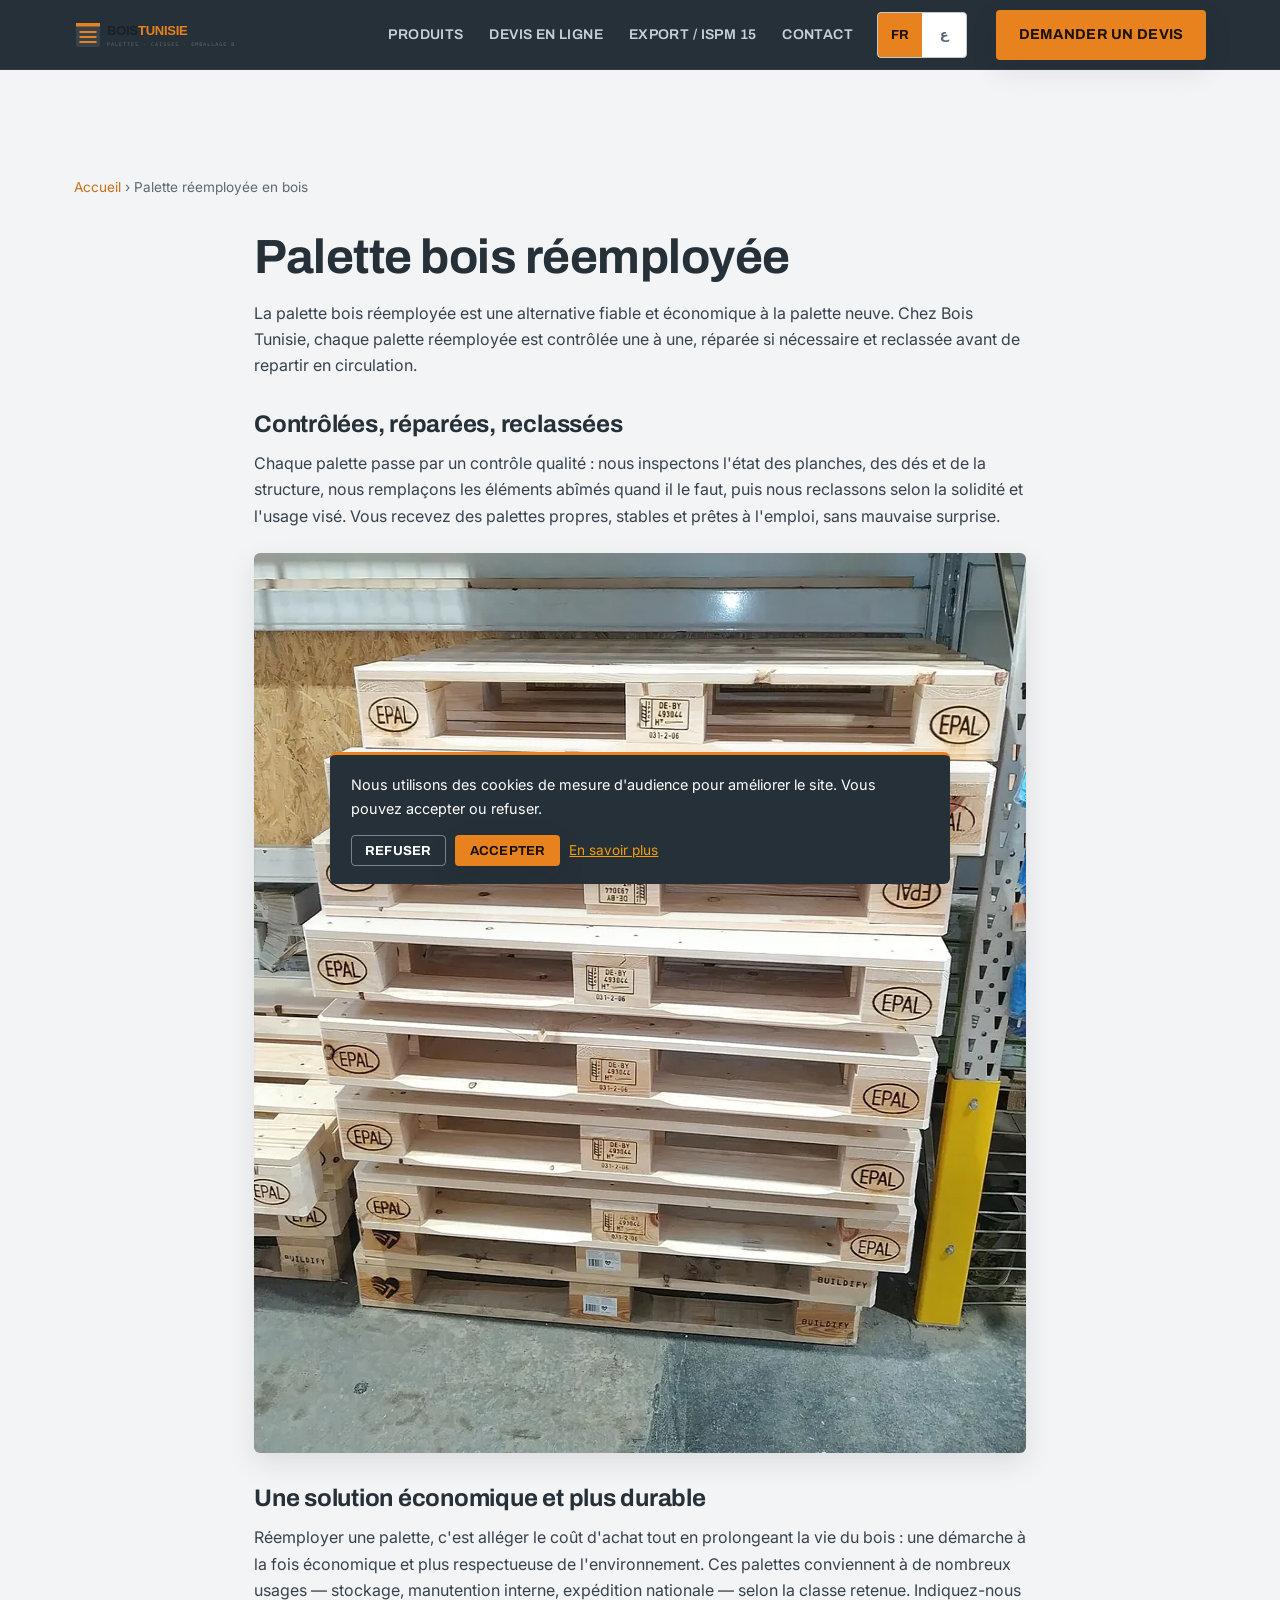
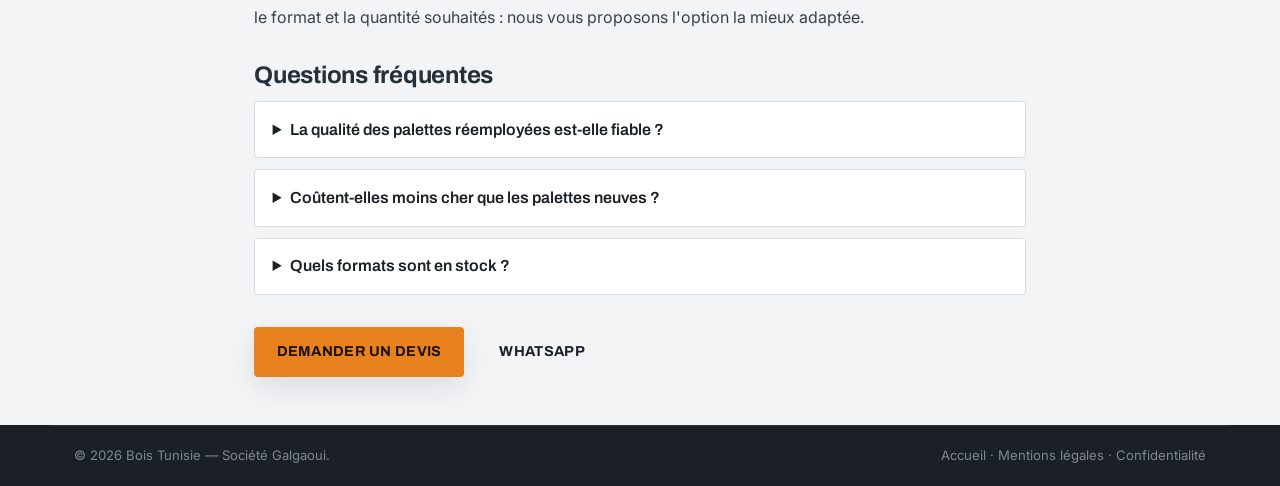
<file: produits/palette-reemployee.html>
<!DOCTYPE html>
<html lang="fr" dir="ltr">
<head>
  <meta charset="utf-8" />
  <meta name="viewport" content="width=device-width, initial-scale=1" />
  <title>Palette bois réemployée et reconditionnée | Bois Tunisie</title>
  <meta name="description" content="Palettes bois réemployées : contrôlées, réparées et reclassées pour un usage fiable et économique. Bois Tunisie, atelier à Mornag. Réponse au devis sous 2 h ouvrables." />
  <meta name="theme-color" content="#263038" />
  <link rel="icon" href="../assets/favicon.svg" type="image/svg+xml" />
  <link rel="canonical" href="https://bois-tunisie.com/produits/palette-reemployee.html" />
  <link rel="alternate" hreflang="fr" href="https://bois-tunisie.com/produits/palette-reemployee.html" />
  <link rel="alternate" hreflang="ar" href="https://bois-tunisie.com/produits/palette-reemployee.html#ar" />
  <link rel="alternate" hreflang="x-default" href="https://bois-tunisie.com/produits/palette-reemployee.html" />

  <meta property="og:title" content="Palette bois réemployée et reconditionnée | Bois Tunisie" />
  <meta property="og:description" content="Palettes bois réemployées : contrôlées, réparées et reclassées pour un usage fiable et économique. Bois Tunisie, atelier à Mornag. Réponse au devis sous 2 h ouvrables." />
  <meta property="og:type" content="article" />
  <meta property="og:url" content="https://bois-tunisie.com/produits/palette-reemployee.html" />
  <meta property="og:image" content="https://bois-tunisie.com/assets/brand/og-image.png" />
  <meta property="og:locale" content="fr_TN" />
  <meta property="og:locale:alternate" content="ar_TN" />
  <meta name="twitter:card" content="summary_large_image" />
  <meta name="twitter:title" content="Palette bois réemployée et reconditionnée | Bois Tunisie" />
  <meta name="twitter:description" content="Palettes bois réemployées : contrôlées, réparées et reclassées pour un usage fiable et économique. Bois Tunisie, atelier à Mornag. Réponse au devis sous 2 h ouvrables." />
  <meta name="twitter:image" content="https://bois-tunisie.com/assets/brand/og-image.png" />

  <link rel="preconnect" href="https://fonts.googleapis.com" />
  <link rel="preconnect" href="https://fonts.gstatic.com" crossorigin />
  <link href="https://fonts.googleapis.com/css2?family=Archivo:wght;700;800;900&amp;family=IBM+Plex+Mono:wght;600&amp;family=Inter:wght;500;600;700&amp;family=Cairo:wght;700;800;900&amp;display=swap" rel="stylesheet" />
  <link rel="stylesheet" href="../css/styles.css" />

  <style>
    .crumbs{color:var(--muted);font-size:.85rem;padding-block:1rem}
    .crumbs a{color:var(--wood-dark)} .crumbs span{color:var(--muted)}
    .page{max-width:820px;margin-inline:auto;padding:1rem 24px 3rem}
    .page h1{font-size:clamp(2rem,5vw,3rem);margin-bottom:1rem}
    .page h2{font-size:1.5rem;margin:2rem 0 .8rem}
    .page p{margin-bottom:1rem;color:var(--espresso-2)}
    .page img{border-radius:var(--radius);box-shadow:var(--shadow-s);margin:1.5rem 0}
    .faq details{border:1px solid var(--line);border-radius:var(--radius-s);padding:.9rem 1.1rem;margin-bottom:.7rem;background:var(--white)}
    .faq summary{font-family:var(--font-head);font-weight:600;cursor:pointer}
    .page-cta{display:flex;gap:.8rem;flex-wrap:wrap;margin-top:2rem}
    html[data-page-lang="fr"] #ar{display:none}
    html[data-page-lang="ar"] #fr-content{display:none}
    html[data-page-lang="ar"]{direction:rtl}
  </style>

  <script type="application/ld+json">
  {
    "@context": "https://schema.org",
    "@type": "BreadcrumbList",
    "itemListElement": [
      {"@type":"ListItem","position":1,"name":"Accueil","item":"https://bois-tunisie.com/index.html"},
      {"@type":"ListItem","position":2,"name":"Palette réemployée en bois","item":"https://bois-tunisie.com/produits/palette-reemployee.html"}
    ]
  }
  </script>
  <script type="application/ld+json">
  {
    "@context": "https://schema.org",
    "@type": "FAQPage",
    "mainEntity": [
      {
        "@type": "Question",
        "name": "La qualité des palettes réemployées est-elle fiable ?",
        "acceptedAnswer": {"@type":"Answer","text":"Chaque palette bois réemployée est inspectée avant d'être proposée : nous contrôlons l'état des planches, des dés et de la structure, nous réparons au besoin et nous reclassons selon la solidité. Seules les palettes conformes à l'usage visé quittent l'atelier."}
      },
      {
        "@type": "Question",
        "name": "Coûtent-elles moins cher que les palettes neuves ?",
        "acceptedAnswer": {"@type":"Answer","text":"La palette bois réemployée revient en général moins cher que la neuve, tout en restant fiable pour de nombreux usages. Le prix dépend du format, de l'état et du volume : contactez-nous pour un devis ajusté à votre besoin."}
      },
      {
        "@type": "Question",
        "name": "Quels formats sont en stock ?",
        "acceptedAnswer": {"@type":"Answer","text":"Nous tenons des formats courants, dont les standards EUR/EPAL (120×80, 120×100), selon la disponibilité du stock. Indiquez-nous le format et la quantité souhaités : nous vous confirmons ce qui est disponible."}
      }
    ]
  }
  </script>
</head>
<body>
  <header class="nav" id="nav">
    <div class="container nav__inner">
      <a href="../index.html" class="brand" aria-label="Bois Tunisie"><img src="../assets/brand/logo.svg" alt="Logo Bois Tunisie" class="brand__logo" width="150" height="46" loading="lazy" /></a>
      <nav class="nav__links" aria-label="Navigation">
        <a href="../index.html#produits">Produits</a>
        <a href="../index.html#devis">Devis en ligne</a>
        <a href="../index.html#export">Export / ISPM 15</a>
        <a href="../index.html#contact">Contact</a>
      </nav>
      <div class="lang" role="group" aria-label="Langue"><button class="lang__btn active" data-page-lang="fr" aria-pressed="true">FR</button><button class="lang__btn" data-page-lang="ar" lang="ar" aria-pressed="false">ع</button></div>
      <a href="../index.html#contact" class="btn btn--accent nav__cta">Demander un devis</a>
    </div>
  </header>

  <div class="container" style="margin-top:90px">
    <nav class="crumbs" aria-label="Fil d'Ariane"><a href="../index.html">Accueil</a> › <span>Palette réemployée en bois</span></nav>
  </div>

  <main class="page" id="fr-content">
    <h1>Palette bois réemployée</h1>
    <p>La palette bois réemployée est une alternative fiable et économique à la palette neuve. Chez Bois Tunisie, chaque palette réemployée est contrôlée une à une, réparée si nécessaire et reclassée avant de repartir en circulation.</p>

    <section>
      <h2>Contrôlées, réparées, reclassées</h2>
      <p>Chaque palette passe par un contrôle qualité : nous inspectons l'état des planches, des dés et de la structure, nous remplaçons les éléments abîmés quand il le faut, puis nous reclassons selon la solidité et l'usage visé. Vous recevez des palettes propres, stables et prêtes à l'emploi, sans mauvaise surprise.</p>
      <img src="../assets/gallery/palettes-empilees-stock.webp" alt="Palettes bois réemployées empilées en stock chez Bois Tunisie" width="849" height="900" loading="lazy" />
    </section>

    <section>
      <h2>Une solution économique et plus durable</h2>
      <p>Réemployer une palette, c'est alléger le coût d'achat tout en prolongeant la vie du bois : une démarche à la fois économique et plus respectueuse de l'environnement. Ces palettes conviennent à de nombreux usages — stockage, manutention interne, expédition nationale — selon la classe retenue. Indiquez-nous le format et la quantité souhaités : nous vous proposons l'option la mieux adaptée.</p>
    </section>

    <section class="faq">
      <h2>Questions fréquentes</h2>
      <details><summary>La qualité des palettes réemployées est-elle fiable ?</summary><p>Chaque palette bois réemployée est inspectée avant d'être proposée : nous contrôlons l'état des planches, des dés et de la structure, nous réparons au besoin et nous reclassons selon la solidité. Seules les palettes conformes à l'usage visé quittent l'atelier.</p></details>
      <details><summary>Coûtent-elles moins cher que les palettes neuves ?</summary><p>La palette bois réemployée revient en général moins cher que la neuve, tout en restant fiable pour de nombreux usages. Le prix dépend du format, de l'état et du volume : contactez-nous pour un devis ajusté à votre besoin.</p></details>
      <details><summary>Quels formats sont en stock ?</summary><p>Nous tenons des formats courants, dont les standards EUR/EPAL (120×80, 120×100), selon la disponibilité du stock. Indiquez-nous le format et la quantité souhaités : nous vous confirmons ce qui est disponible.</p></details>
    </section>

    <div class="page-cta">
      <a href="../index.html#contact" class="btn btn--accent">Demander un devis</a>
      <a href="https://wa.me/21651886122?text=Bonjour%20SG%20Palette%2C%20je%20souhaite%20un%20devis%20pour%20des%20palettes%20r%C3%A9employ%C3%A9es." class="btn" data-track="whatsapp_click" target="_blank" rel="noopener">WhatsApp</a>
    </div>
  </main>

  <section class="page page--ar" id="ar" dir="rtl" lang="ar">
    <h2>باليت خشبية مُعاد استعمالها</h2>
    <p>الباليت المُعاد استعمالها بديل موثوق واقتصادي عن الجديدة. في Bois Tunisie، تُراقَب كل باليت مُعاد استعمالها واحدةً واحدة، وتُصلَح عند الحاجة، ويُعاد تصنيفها قبل أن تعود إلى التداول.</p>

    <h2>مُراقَبة، مُصلَحة، مُعاد تصنيفها</h2>
    <p>تمرّ كل باليت بمراقبة جودة: نفحص حالة الألواح والمكعّبات والهيكل، ونستبدل العناصر التالفة عند اللزوم، ثم نعيد التصنيف حسب المتانة والاستعمال المستهدف. وهكذا تستلم باليت نظيفة وثابتة وجاهزة للاستعمال دون مفاجآت.</p>
    <img src="../assets/gallery/palettes-empilees-stock.webp" alt="باليت خشبية مُعاد استعمالها مُكدَّسة في مخزون Bois Tunisie" width="849" height="900" loading="lazy" />

    <h2>حلّ اقتصادي وأكثر استدامة</h2>
    <p>إعادة استعمال الباليت تعني تخفيف كلفة الشراء مع إطالة عمر الخشب: خطوة اقتصادية وأكثر احتراماً للبيئة في آنٍ واحد. تصلح هذه الباليت لاستعمالات عديدة — التخزين، المناولة الداخلية، الشحن الوطني — بحسب الفئة المعتمَدة. أخبرنا بالمقاس والكمية المطلوبة ونقترح عليك الخيار الأنسب.</p>

    <section class="faq">
      <h2>أسئلة متكرّرة</h2>
      <details><summary>هل جودة الباليت المُعاد استعمالها موثوقة؟</summary><p>تُفحَص كل باليت خشب مُعاد استعمالها قبل عرضها: نراقب حالة الألواح والمكعّبات والهيكل، ونصلحها عند اللزوم، ونعيد تصنيفها حسب المتانة. ولا تغادر الورشة إلا الباليت المطابقة للاستعمال المستهدف.</p></details>
      <details><summary>هل تكلفتها أقل من الباليت الجديدة؟</summary><p>عادةً ما تكون الباليت الخشبية المُعاد استعمالها أقل تكلفة من الجديدة، مع بقائها موثوقة لاستعمالات عديدة. يتوقّف السعر على المقاس والحالة والكمية: تواصل معنا للحصول على عرض سعر مضبوط لحاجتك.</p></details>
      <details><summary>ما هي المقاسات المتوفّرة في المخزون؟</summary><p>نحتفظ بمقاسات شائعة، منها المعايير EUR/EPAL (120×80، 120×100)، حسب توفّر المخزون. أخبرنا بالمقاس والكمية المطلوبة ونؤكّد لك المتوفّر.</p></details>
    </section>

    <div class="page-cta">
      <a href="../index.html#contact" class="btn btn--accent">اطلب عرض سعر</a>
      <a href="https://wa.me/21651886122?text=%D9%85%D8%B1%D8%AD%D8%A8%D8%A7%20SG%20Palette%2C%20%D8%A3%D8%B1%D8%BA%D8%A8%20%D9%81%D9%8A%20%D8%B9%D8%B1%D8%B6%20%D8%B3%D8%B9%D8%B1%20%D9%84%D8%A8%D8%A7%D9%84%D9%8A%D8%AA%20%D9%85%D8%B9%D8%A7%D8%AF%20%D8%A7%D8%B3%D8%AA%D8%B9%D9%85%D8%A7%D9%84%D9%87%D8%A7." class="btn" data-track="whatsapp_click" target="_blank" rel="noopener">واتساب</a>
    </div>
  </section>

  <footer class="footer"><div class="container footer__bar"><div class="footer__bar-inner">
    <span>© <span class="yr"></span> Bois Tunisie — Société Galgaoui.</span>
    <span><a href="../index.html">Accueil</a> · <a href="../legal/mentions-legales.html">Mentions légales</a> · <a href="../legal/confidentialite.html">Confidentialité</a></span>
  </div></div></footer>

  <div class="consent" id="consent" role="dialog" aria-live="polite" aria-label="Cookies" hidden>
    <p class="consent__text">Nous utilisons des cookies de mesure d'audience pour améliorer le site. Vous pouvez accepter ou refuser.</p>
    <div class="consent__actions">
      <button class="btn btn--ghost btn--sm" id="consentDecline">Refuser</button>
      <button class="btn btn--accent btn--sm" id="consentAccept">Accepter</button>
      <a class="consent__link" href="../legal/confidentialite.html">En savoir plus</a>
    </div>
  </div>

  <script>
  (function(){
    var btns=document.querySelectorAll('[data-page-lang]');
    function set(l){document.documentElement.setAttribute('data-page-lang',l);
      btns.forEach(function(b){var m=b.getAttribute('data-page-lang')===l;b.classList.toggle('active',m);b.setAttribute('aria-pressed',String(m));});
      try{localStorage.setItem('sgp-lang',l);}catch(e){}}
    btns.forEach(function(b){b.addEventListener('click',function(){set(b.getAttribute('data-page-lang'));});});
    var s;try{s=localStorage.getItem('sgp-lang');}catch(e){}
    try{var p=new URLSearchParams(location.search).get('lang');if(p)s=p;}catch(e){}
    set(s==='ar'?'ar':'fr');
    document.querySelectorAll('.yr').forEach(function(y){y.textContent=new Date().getFullYear();});
  })();
  </script>
  <script src="../js/config.js"></script>
  <script src="../js/consent.js"></script>
</body>
</html>
</file>
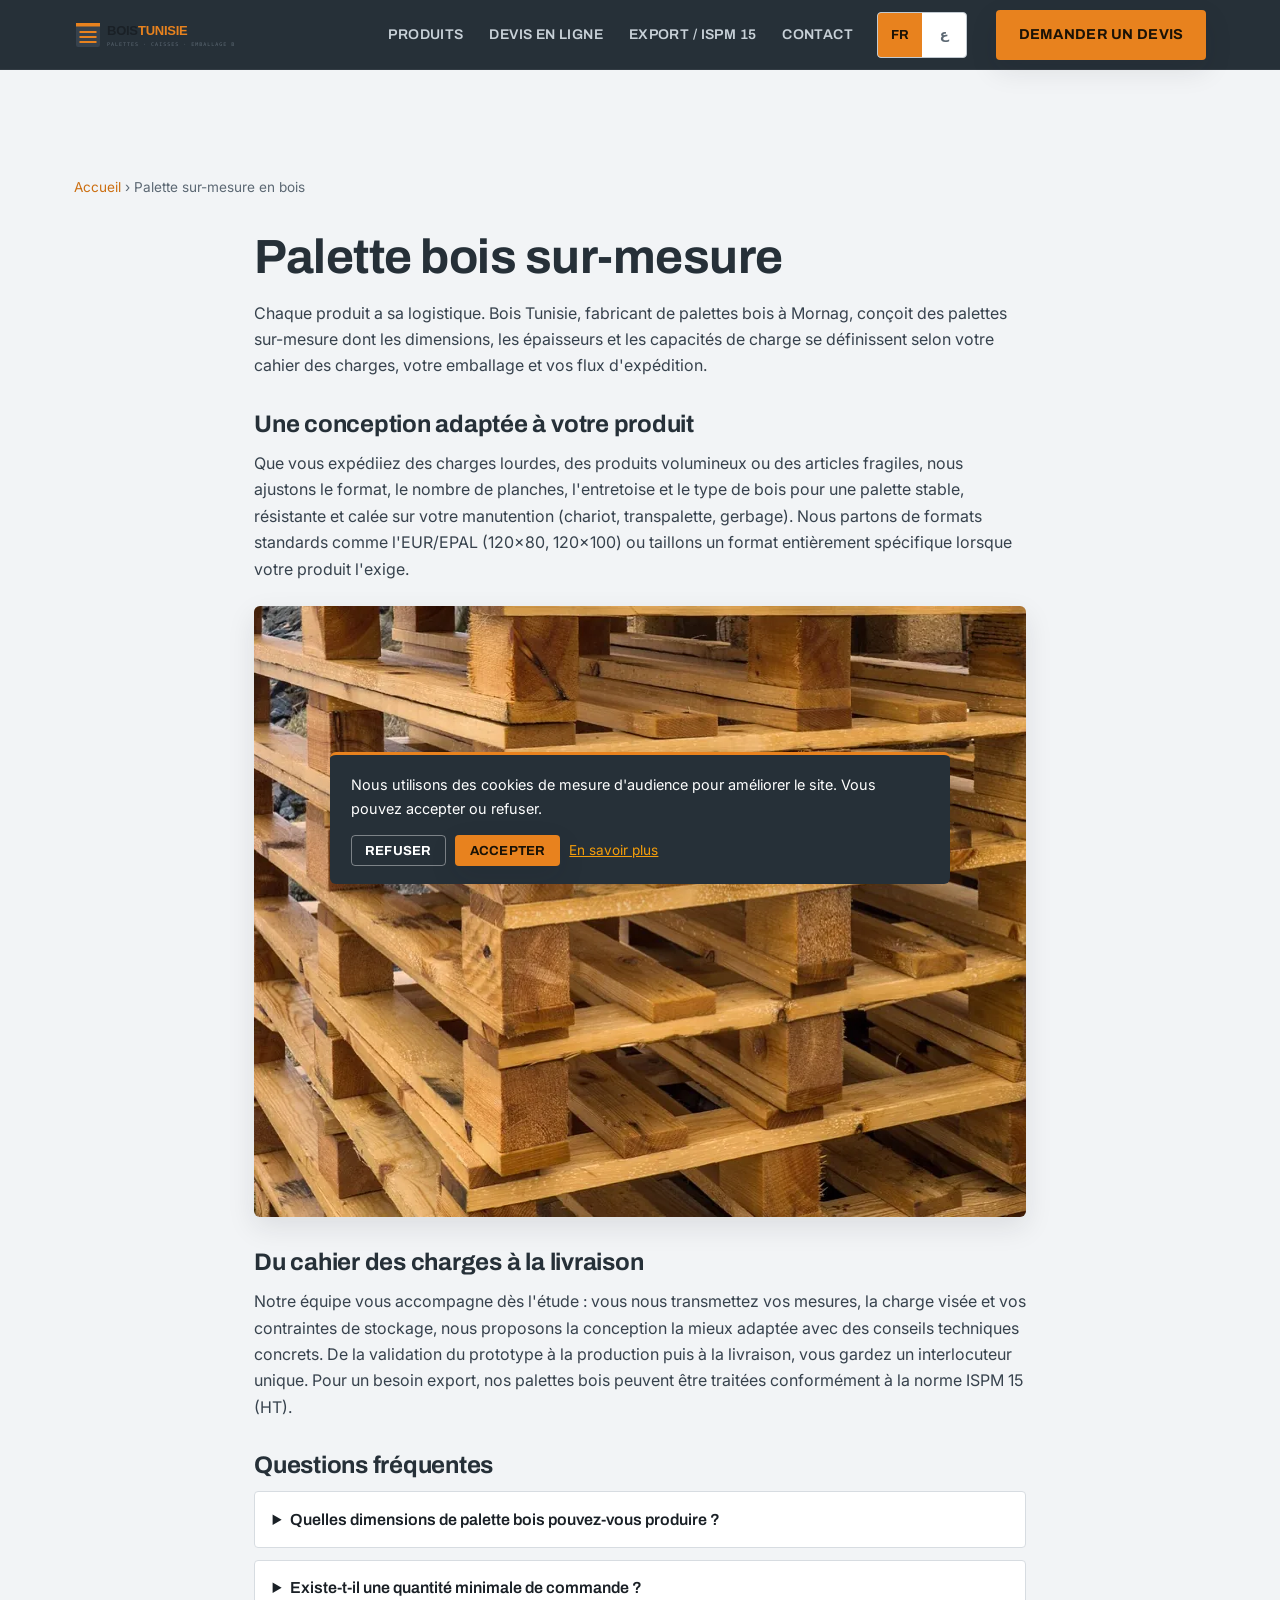
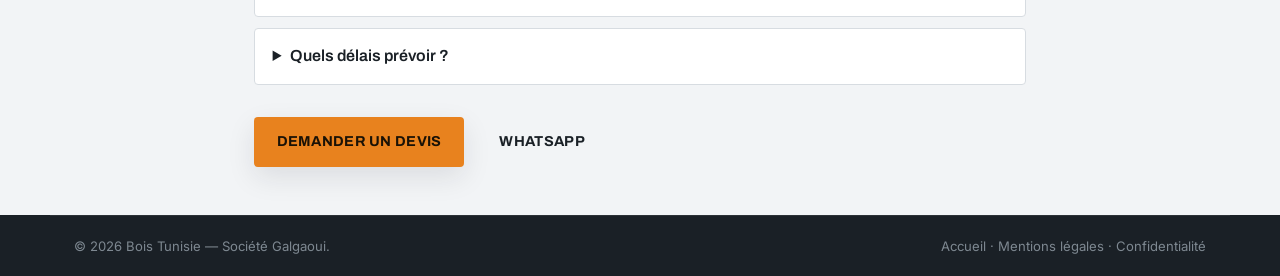
<file: produits/palette-sur-mesure.html>
<!DOCTYPE html>
<html lang="fr" dir="ltr">
<head>
  <meta charset="utf-8" />
  <meta name="viewport" content="width=device-width, initial-scale=1" />
  <title>Palette bois sur-mesure (dimensions &amp; charge) | Bois Tunisie</title>
  <meta name="description" content="Palettes bois sur-mesure : dimensions, épaisseurs et capacités de charge taillées selon votre cahier des charges et votre emballage. Bois Tunisie, fabricant à Mornag. Réponse au devis sous 2 h." />
  <meta name="theme-color" content="#263038" />
  <link rel="icon" href="../assets/favicon.svg" type="image/svg+xml" />
  <link rel="canonical" href="https://bois-tunisie.com/produits/palette-sur-mesure.html" />
  <link rel="alternate" hreflang="fr" href="https://bois-tunisie.com/produits/palette-sur-mesure.html" />
  <link rel="alternate" hreflang="ar" href="https://bois-tunisie.com/produits/palette-sur-mesure.html#ar" />
  <link rel="alternate" hreflang="x-default" href="https://bois-tunisie.com/produits/palette-sur-mesure.html" />

  <meta property="og:title" content="Palette bois sur-mesure (dimensions &amp; charge) | Bois Tunisie" />
  <meta property="og:description" content="Palettes bois sur-mesure : dimensions, épaisseurs et capacités de charge taillées selon votre cahier des charges et votre emballage. Bois Tunisie, fabricant à Mornag. Réponse au devis sous 2 h." />
  <meta property="og:type" content="article" />
  <meta property="og:url" content="https://bois-tunisie.com/produits/palette-sur-mesure.html" />
  <meta property="og:image" content="https://bois-tunisie.com/assets/brand/og-image.png" />
  <meta property="og:locale" content="fr_TN" />
  <meta property="og:locale:alternate" content="ar_TN" />
  <meta name="twitter:card" content="summary_large_image" />
  <meta name="twitter:title" content="Palette bois sur-mesure (dimensions &amp; charge) | Bois Tunisie" />
  <meta name="twitter:description" content="Palettes bois sur-mesure : dimensions, épaisseurs et capacités de charge taillées selon votre cahier des charges et votre emballage. Bois Tunisie, fabricant à Mornag. Réponse au devis sous 2 h." />
  <meta name="twitter:image" content="https://bois-tunisie.com/assets/brand/og-image.png" />

  <link rel="preconnect" href="https://fonts.googleapis.com" />
  <link rel="preconnect" href="https://fonts.gstatic.com" crossorigin />
  <link href="https://fonts.googleapis.com/css2?family=Archivo:wght;700;800;900&amp;family=IBM+Plex+Mono:wght;600&amp;family=Inter:wght;500;600;700&amp;family=Cairo:wght;700;800;900&amp;display=swap" rel="stylesheet" />
  <link rel="stylesheet" href="../css/styles.css" />

  <style>
    .crumbs{color:var(--muted);font-size:.85rem;padding-block:1rem}
    .crumbs a{color:var(--wood-dark)} .crumbs span{color:var(--muted)}
    .page{max-width:820px;margin-inline:auto;padding:1rem 24px 3rem}
    .page h1{font-size:clamp(2rem,5vw,3rem);margin-bottom:1rem}
    .page h2{font-size:1.5rem;margin:2rem 0 .8rem}
    .page p{margin-bottom:1rem;color:var(--espresso-2)}
    .page img{border-radius:var(--radius);box-shadow:var(--shadow-s);margin:1.5rem 0}
    .faq details{border:1px solid var(--line);border-radius:var(--radius-s);padding:.9rem 1.1rem;margin-bottom:.7rem;background:var(--white)}
    .faq summary{font-family:var(--font-head);font-weight:600;cursor:pointer}
    .page-cta{display:flex;gap:.8rem;flex-wrap:wrap;margin-top:2rem}
    html[data-page-lang="fr"] #ar{display:none}
    html[data-page-lang="ar"] #fr-content{display:none}
    html[data-page-lang="ar"]{direction:rtl}
  </style>

  <script type="application/ld+json">
  {
    "@context": "https://schema.org",
    "@type": "BreadcrumbList",
    "itemListElement": [
      {"@type":"ListItem","position":1,"name":"Accueil","item":"https://bois-tunisie.com/index.html"},
      {"@type":"ListItem","position":2,"name":"Palette sur-mesure en bois","item":"https://bois-tunisie.com/produits/palette-sur-mesure.html"}
    ]
  }
  </script>
  <script type="application/ld+json">
  {
    "@context": "https://schema.org",
    "@type": "FAQPage",
    "mainEntity": [
      {
        "@type": "Question",
        "name": "Quelles dimensions de palette bois pouvez-vous produire ?",
        "acceptedAnswer": {"@type":"Answer","text":"Nous taillons des palettes aux dimensions, épaisseurs et renforts définis dans votre cahier des charges : formats standards (EUR/EPAL 120×80, 120×100) comme formats spécifiques calés sur votre produit, votre emballage et vos contraintes de stockage. Transmettez-nous vos mesures et la charge visée, nous proposons la conception la mieux adaptée."}
      },
      {
        "@type": "Question",
        "name": "Existe-t-il une quantité minimale de commande ?",
        "acceptedAnswer": {"@type":"Answer","text":"Les conditions de commande dépendent du format et du volume souhaités. Décrivez-nous votre besoin : nous confirmons les modalités et établissons un devis ajusté."}
      },
      {
        "@type": "Question",
        "name": "Quels délais prévoir ?",
        "acceptedAnswer": {"@type":"Answer","text":"Les délais varient selon le format, la quantité et la période. Dès réception de votre cahier des charges, nous revenons vers vous sous 2 heures ouvrables avec une proposition et une estimation de délai réaliste."}
      }
    ]
  }
  </script>
</head>
<body>
  <header class="nav" id="nav">
    <div class="container nav__inner">
      <a href="../index.html" class="brand" aria-label="Bois Tunisie"><img src="../assets/brand/logo.svg" alt="Logo Bois Tunisie" class="brand__logo" width="150" height="46" loading="lazy" /></a>
      <nav class="nav__links" aria-label="Navigation">
        <a href="../index.html#produits">Produits</a>
        <a href="../index.html#devis">Devis en ligne</a>
        <a href="../index.html#export">Export / ISPM 15</a>
        <a href="../index.html#contact">Contact</a>
      </nav>
      <div class="lang" role="group" aria-label="Langue"><button class="lang__btn active" data-page-lang="fr" aria-pressed="true">FR</button><button class="lang__btn" data-page-lang="ar" lang="ar" aria-pressed="false">ع</button></div>
      <a href="../index.html#contact" class="btn btn--accent nav__cta">Demander un devis</a>
    </div>
  </header>

  <div class="container" style="margin-top:90px">
    <nav class="crumbs" aria-label="Fil d'Ariane"><a href="../index.html">Accueil</a> › <span>Palette sur-mesure en bois</span></nav>
  </div>

  <main class="page" id="fr-content">
    <h1>Palette bois sur-mesure</h1>
    <p>Chaque produit a sa logistique. Bois Tunisie, fabricant de palettes bois à Mornag, conçoit des palettes sur-mesure dont les dimensions, les épaisseurs et les capacités de charge se définissent selon votre cahier des charges, votre emballage et vos flux d'expédition.</p>

    <section>
      <h2>Une conception adaptée à votre produit</h2>
      <p>Que vous expédiiez des charges lourdes, des produits volumineux ou des articles fragiles, nous ajustons le format, le nombre de planches, l'entretoise et le type de bois pour une palette stable, résistante et calée sur votre manutention (chariot, transpalette, gerbage). Nous partons de formats standards comme l'EUR/EPAL (120×80, 120×100) ou taillons un format entièrement spécifique lorsque votre produit l'exige.</p>
      <img src="../assets/gallery/palette-renforcee-bois.webp" alt="Palette bois renforcée fabriquée sur-mesure par Bois Tunisie" width="900" height="611" loading="lazy" />
    </section>

    <section>
      <h2>Du cahier des charges à la livraison</h2>
      <p>Notre équipe vous accompagne dès l'étude : vous nous transmettez vos mesures, la charge visée et vos contraintes de stockage, nous proposons la conception la mieux adaptée avec des conseils techniques concrets. De la validation du prototype à la production puis à la livraison, vous gardez un interlocuteur unique. Pour un besoin export, nos palettes bois peuvent être traitées conformément à la norme ISPM 15 (HT).</p>
    </section>

    <section class="faq">
      <h2>Questions fréquentes</h2>
      <details><summary>Quelles dimensions de palette bois pouvez-vous produire ?</summary><p>Nous taillons des palettes aux dimensions, épaisseurs et renforts définis dans votre cahier des charges : formats standards (EUR/EPAL 120×80, 120×100) comme formats spécifiques calés sur votre produit, votre emballage et vos contraintes de stockage. Transmettez-nous vos mesures et la charge visée, nous proposons la conception la mieux adaptée.</p></details>
      <!-- CONFIRM: quantité minimale -->
      <details><summary>Existe-t-il une quantité minimale de commande ?</summary><p>Les conditions de commande dépendent du format et du volume souhaités. Décrivez-nous votre besoin : nous confirmons les modalités et établissons un devis ajusté.</p></details>
      <details><summary>Quels délais prévoir ?</summary><p>Les délais varient selon le format, la quantité et la période. Dès réception de votre cahier des charges, nous revenons vers vous sous 2 heures ouvrables avec une proposition et une estimation de délai réaliste.</p></details>
    </section>

    <div class="page-cta">
      <a href="../index.html#contact" class="btn btn--accent">Demander un devis</a>
      <a href="https://wa.me/21651886122?text=Bonjour%20SG%20Palette%2C%20je%20souhaite%20un%20devis%20pour%20une%20palette%20sur-mesure." class="btn" data-track="whatsapp_click" target="_blank" rel="noopener">WhatsApp</a>
    </div>
  </main>

  <section class="page page--ar" id="ar" dir="rtl" lang="ar">
    <h2>باليت خشبية حسب الطلب</h2>
    <p>لكل منتج لوجستيكه الخاص. تُصمّم Bois Tunisie، المصنّعة للباليت الخشبية في مرناق، باليت حسب الطلب تُحدَّد أبعادها وسماكتها وقدرتها على التحميل وفق كرّاس الشروط الخاص بك وطبيعة تغليفك وتدفّقات الشحن لديك.</p>

    <h2>تصميم ملائم لمنتجك</h2>
    <p>سواء كنت تشحن أحمالاً ثقيلة أو منتجات ضخمة أو سلعاً هشّة، نضبط المقاس وعدد الألواح والدعائم ونوع الخشب للحصول على باليت ثابتة ومتينة ومُلائمة لمناولتك (رافعة، عربة نقل، التكديس). ننطلق من المقاسات القياسية مثل EUR/EPAL (120×80، 120×100) أو نقطع مقاساً مخصّصاً بالكامل عند الحاجة.</p>
    <img src="../assets/gallery/palette-renforcee-bois.webp" alt="باليت خشبية مُدعَّمة مصنوعة حسب الطلب من Bois Tunisie" width="900" height="611" loading="lazy" />

    <h2>من كرّاس الشروط إلى التسليم</h2>
    <p>يرافقك فريقنا منذ الدراسة: ترسل لنا المقاسات والحمولة المستهدفة وقيود التخزين، فنقترح عليك التصميم الأنسب مع نصائح تقنية ملموسة. من اعتماد النموذج إلى الإنتاج ثم التسليم، تبقى لك جهة محاورة وحيدة. ولحاجات التصدير، يمكن معالجة باليتنا الخشبية وفق معيار ISPM 15 (HT).</p>

    <section class="faq">
      <h2>أسئلة متكرّرة</h2>
      <details><summary>ما هي أبعاد باليت الخشب التي يمكنكم إنتاجها؟</summary><p>نقطع باليت بأبعاد وسماكات وتدعيمات مُحدَّدة في كرّاس شروطك: مقاسات قياسية (EUR/EPAL 120×80، 120×100) ومقاسات خاصة مضبوطة على منتجك وتغليفك وقيود التخزين لديك. أرسل لنا مقاساتك والحمولة المستهدفة ونقترح عليك التصميم الأنسب.</p></details>
      <details><summary>هل توجد كمية دنيا للطلب؟</summary><p>تتوقّف شروط الطلب على المقاس والكمية المطلوبة. صِف لنا حاجتك: نؤكّد لك الشروط ونُعِدّ عرض سعر مضبوطاً.</p></details>
      <details><summary>ما هي الآجال المتوقّعة؟</summary><p>تختلف الآجال حسب المقاس والكمية والفترة. فور استلام كرّاس شروطك، نعود إليك خلال ساعتين عمل بعرضٍ وتقدير واقعي للأجل.</p></details>
    </section>

    <div class="page-cta">
      <a href="../index.html#contact" class="btn btn--accent">اطلب عرض سعر</a>
      <a href="https://wa.me/21651886122?text=%D9%85%D8%B1%D8%AD%D8%A8%D8%A7%20SG%20Palette%2C%20%D8%A3%D8%B1%D8%BA%D8%A8%20%D9%81%D9%8A%20%D8%B9%D8%B1%D8%B6%20%D8%B3%D8%B9%D8%B1%20%D9%84%D8%A8%D8%A7%D9%84%D9%8A%D8%AA%20%D8%AD%D8%B3%D8%A8%20%D8%A7%D9%84%D8%B7%D9%84%D8%A8." class="btn" data-track="whatsapp_click" target="_blank" rel="noopener">واتساب</a>
    </div>
  </section>

  <footer class="footer"><div class="container footer__bar"><div class="footer__bar-inner">
    <span>© <span class="yr"></span> Bois Tunisie — Société Galgaoui.</span>
    <span><a href="../index.html">Accueil</a> · <a href="../legal/mentions-legales.html">Mentions légales</a> · <a href="../legal/confidentialite.html">Confidentialité</a></span>
  </div></div></footer>

  <div class="consent" id="consent" role="dialog" aria-live="polite" aria-label="Cookies" hidden>
    <p class="consent__text">Nous utilisons des cookies de mesure d'audience pour améliorer le site. Vous pouvez accepter ou refuser.</p>
    <div class="consent__actions">
      <button class="btn btn--ghost btn--sm" id="consentDecline">Refuser</button>
      <button class="btn btn--accent btn--sm" id="consentAccept">Accepter</button>
      <a class="consent__link" href="../legal/confidentialite.html">En savoir plus</a>
    </div>
  </div>

  <script>
  (function(){
    var btns=document.querySelectorAll('[data-page-lang]');
    function set(l){document.documentElement.setAttribute('data-page-lang',l);
      btns.forEach(function(b){var m=b.getAttribute('data-page-lang')===l;b.classList.toggle('active',m);b.setAttribute('aria-pressed',String(m));});
      try{localStorage.setItem('sgp-lang',l);}catch(e){}}
    btns.forEach(function(b){b.addEventListener('click',function(){set(b.getAttribute('data-page-lang'));});});
    var s;try{s=localStorage.getItem('sgp-lang');}catch(e){}
    try{var p=new URLSearchParams(location.search).get('lang');if(p)s=p;}catch(e){}
    set(s==='ar'?'ar':'fr');
    document.querySelectorAll('.yr').forEach(function(y){y.textContent=new Date().getFullYear();});
  })();
  </script>
  <script src="../js/config.js"></script>
  <script src="../js/consent.js"></script>
</body>
</html>
</file>
<file: css/styles.css>
/* =========================================================
   SG Palette (SGP) — "Industrial Steel/Slate" theme
   Re-skin: light steel-grey content, dark slate structure,
   bold amber/safety-orange accent, supporting wood-tan.
   Selector names preserved from the original brand sheet.
   ========================================================= */

:root{
  /* ---- Industrial Steel/Slate palette ----
     slate #263038/#37424D · steel #5C6873 · amber #E8821E/#F59E0B · tan #B9823F
     Amber is the accent, reserved for the "Demander un devis" (.btn--accent) CTAs. */
  --bone:         #F2F4F6;        /* light steel content bg */
  --pine:         #F59E0B;        /* bright amber */
  --oak:          #B9823F;        /* supporting wood-tan */
  --walnut:       #263038;        /* dark slate structural */
  --accent:       #E8821E;        /* AMBER — quote CTA only */
  --accent-dark:  #CC6F12;        /* darker amber (hover/text) */

  --cream:        var(--bone);
  --cream-2:      #E8EBEE;         /* slightly darker steel surface */
  --sand:         #DEE3E7;         /* chip / track grey */
  --espresso:     var(--walnut);   /* headings / dark slate */
  --espresso-2:   #37424D;         /* slate-700 */
  --wood:         var(--oak);      /* wood-tan */
  --wood-light:   #F59E0B;         /* bright amber numerals */
  --wood-dark:    #CC6F12;         /* amber-dark accent text */
  --teal:         var(--accent);   /* repurposed: amber accent (NOT green) */
  --teal-dark:    #CC6F12;
  --teal-soft:    #FBEAD3;         /* soft amber tint */
  --ink:          #1A2026;         /* near-black ink */
  --muted:        #5C6873;         /* steel grey body text */
  --line:         #D7DCE1;         /* crisp 1px border */
  --line-strong:  #C2CAD1;
  --steel:        #5C6873;
  --slate:        #37424D;
  --slate-700:    #37424D;
  --slate-900:    #263038;
  --bg:           #F2F4F6;          /* light steel page bg */
  --white:        #FFFFFF;

  --radius:   6px;
  --radius-s: 4px;
  --shadow:   0 18px 44px rgba(26,32,38,.16);
  --shadow-s: 0 10px 28px rgba(26,32,38,.10);
  --ease:     cubic-bezier(.2,.7,.2,1);
  --maxw:     1180px;
  --font-head:'Archivo', system-ui, sans-serif;
  --font-body:'Inter', system-ui, sans-serif;
  --font-mono:'IBM Plex Mono', monospace;
}

*{box-sizing:border-box;margin:0;padding:0}
html{scroll-behavior:smooth;scroll-padding-top:92px}
body{
  font-family:var(--font-body);
  color:var(--ink);
  background:var(--cream);
  line-height:1.65;
  -webkit-font-smoothing:antialiased;
  overflow-x:hidden;
}
img{max-width:100%;display:block}
a{color:inherit;text-decoration:none}
h1,h2,h3,h4{font-family:var(--font-head);line-height:1.1;letter-spacing:-.01em;color:var(--espresso)}

.container{width:100%;max-width:var(--maxw);margin-inline:auto;padding-inline:24px}

/* ---------- Buttons ---------- */
.btn{
  --b:var(--espresso);
  display:inline-flex;align-items:center;justify-content:center;gap:.5em;
  font-family:var(--font-head);font-weight:700;font-size:.9rem;letter-spacing:.02em;text-transform:uppercase;
  padding:.85em 1.5em;border-radius:var(--radius-s);border:1px solid transparent;
  cursor:pointer;transition:transform .15s var(--ease),box-shadow .18s var(--ease),background .18s,color .18s,border-color .18s;
  white-space:nowrap;
}
.btn--lg{padding:1em 1.8em;font-size:.98rem}
.btn--block{width:100%}
.btn--primary{background:var(--espresso);color:#fff}
.btn--primary:hover{background:var(--slate);color:#fff;transform:translateY(-2px);box-shadow:var(--shadow-s)}
/* Accent AMBER button — reserved for "Demander un devis" / quote CTAs only */
.btn--accent{background:var(--accent);color:#1A1206;box-shadow:var(--shadow-s)}
.btn--accent:hover{background:var(--pine);color:#1A1206;transform:translateY(-2px);box-shadow:var(--shadow)}
.btn--accent:disabled{opacity:.6;cursor:progress;transform:none;box-shadow:none}
.btn--sm{padding:.55em 1em;font-size:.82rem}
.btn--ghost{background:transparent;color:var(--espresso);border-color:var(--line-strong)}
.btn--ghost:hover{border-color:var(--espresso);background:rgba(38,48,56,.04);transform:translateY(-2px)}
.btn--light{background:var(--white);color:var(--espresso);border-color:var(--line)}
.btn--light:hover{transform:translateY(-2px);box-shadow:var(--shadow-s)}

/* ---------- Eyebrow / shared ---------- */
.eyebrow{
  display:inline-flex;align-items:center;gap:.6em;
  font-family:var(--font-mono);font-weight:600;font-size:.74rem;
  letter-spacing:.18em;text-transform:uppercase;color:var(--accent);
  margin-bottom:1rem;
}
.eyebrow--center{justify-content:center}
.eyebrow--light{color:var(--pine)}
.eyebrow .dot,.dot{width:9px;height:9px;border-radius:2px;background:var(--accent);box-shadow:0 0 0 3px rgba(232,130,30,.18)}
.hl{color:var(--accent);position:relative;white-space:nowrap}
.hl::after{content:"";position:absolute;left:0;right:0;bottom:1px;height:9px;background:rgba(232,130,30,.22);z-index:-1}

/* ---------- Nav ---------- */
.nav{position:sticky;top:0;z-index:60;background:var(--slate-900);border-bottom:1px solid rgba(255,255,255,.06);transition:box-shadow .3s,background .3s}
.nav.scrolled{box-shadow:0 6px 22px rgba(0,0,0,.28);background:#212a31}
.nav__inner{display:flex;align-items:center;gap:1.5rem;padding-block:.6rem}
.brand__logo{height:46px;width:auto}
.nav__links{display:flex;gap:1.6rem;margin-left:auto}
.nav__links a{font-family:var(--font-head);font-weight:600;font-size:.88rem;letter-spacing:.03em;text-transform:uppercase;color:#C8D1D8;position:relative;padding:.2em 0}
.nav__links a::after{content:"";position:absolute;left:0;bottom:-4px;width:0;height:2px;background:var(--accent);transition:width .3s var(--ease)}
.nav__links a:hover{color:#fff}
.nav__links a:hover::after{width:100%}
.nav__cta{margin-left:.3rem}
.nav__burger{display:none;flex-direction:column;gap:5px;background:none;border:1px solid rgba(255,255,255,.2);border-radius:4px;cursor:pointer;padding:6px}
.nav__burger span{width:26px;height:2.5px;background:#fff;border-radius:2px;transition:.3s}
.nav__burger.open span:nth-child(1){transform:translateY(7.5px) rotate(45deg)}
.nav__burger.open span:nth-child(2){opacity:0}
.nav__burger.open span:nth-child(3){transform:translateY(-7.5px) rotate(-45deg)}

/* ---------- Hero ---------- */
.hero{position:relative;overflow:hidden;background:
  linear-gradient(0deg, var(--bg), var(--bg)),
  repeating-linear-gradient(0deg, transparent 0 39px, rgba(38,48,56,.04) 39px 40px),
  repeating-linear-gradient(90deg, transparent 0 39px, rgba(38,48,56,.04) 39px 40px);
  border-bottom:1px solid var(--line);
}
.hero__grid-bg{
  position:absolute;inset:0;pointer-events:none;opacity:.5;
  background-image:
    linear-gradient(0deg, rgba(38,48,56,.045) 1px, transparent 1px),
    linear-gradient(90deg, rgba(38,48,56,.045) 1px, transparent 1px);
  background-size:40px 40px;
  mask-image:radial-gradient(1000px 600px at 70% 40%, #000, transparent 85%);
}
.hero__inner{display:grid;grid-template-columns:1.05fr .95fr;gap:3rem;align-items:center;padding-block:clamp(3rem,7vw,6rem)}
.hero__title{font-size:clamp(2.2rem,5vw,3.6rem);font-weight:800;letter-spacing:-.02em;text-transform:uppercase;margin:.3rem 0 1.1rem}
.hero__lead{font-size:1.1rem;color:var(--slate);max-width:40ch;margin-bottom:1.8rem}
.hero__actions{display:flex;gap:.9rem;flex-wrap:wrap;margin-bottom:1.8rem}
.hero__badges{list-style:none;display:flex;flex-wrap:wrap;gap:.6rem 1.4rem;font-family:var(--font-mono);font-weight:600;font-size:.82rem;color:var(--slate-700);letter-spacing:.02em}

.hero__visual{position:relative;display:grid;place-items:center;min-height:320px;
  background:linear-gradient(160deg,var(--slate-900),var(--slate));
  border:1px solid var(--steel);border-top:4px solid var(--accent);border-radius:var(--radius);
  padding:2.2rem;box-shadow:var(--shadow)}
.hero__glow{position:absolute;inset:0;opacity:.5;border-radius:0;
  background:
    repeating-linear-gradient(0deg, transparent 0 23px, rgba(255,255,255,.03) 23px 24px),
    repeating-linear-gradient(90deg, transparent 0 23px, rgba(255,255,255,.03) 23px 24px);filter:none}
.hero__pallet{position:relative;z-index:1;width:min(100%,560px);filter:drop-shadow(0 12px 18px rgba(0,0,0,.3));animation:float 6s ease-in-out infinite}
.hero__chip{position:absolute;z-index:3;background:var(--white);border:1px solid var(--line-strong);border-left:3px solid var(--accent);
  font-family:var(--font-mono);font-weight:600;font-size:.72rem;letter-spacing:.04em;color:var(--slate-900);
  padding:.45em .8em;border-radius:4px;box-shadow:var(--shadow-s);animation:float 6s ease-in-out infinite}
.hero__chip--1{top:8%;left:2%;animation-delay:.6s}
.hero__chip--2{bottom:16%;left:0;animation-delay:1.2s;color:var(--slate-900);border-left-color:var(--accent)}
.hero__chip--3{top:18%;right:4%;animation-delay:.3s;background:var(--accent);color:#1A1206;border-left-color:#1A1206}
@keyframes float{0%,100%{transform:translateY(0)}50%{transform:translateY(-14px)}}

/* ---------- Stats ---------- */
.stats{background:var(--slate-900);color:#fff}
.stats__grid{display:grid;grid-template-columns:repeat(4,1fr);gap:1rem;padding-block:2.6rem;text-align:center}
.stat{position:relative}
.stat+.stat::before,.stat:not(:first-child)::before{content:"";position:absolute;left:0;top:15%;height:70%;width:1px;background:rgba(255,255,255,.12)}
.stat__num{font-family:var(--font-head);font-weight:800;font-size:clamp(2rem,4vw,2.9rem);color:var(--pine);line-height:1;font-variant-numeric:tabular-nums}
.stat__label{font-size:.82rem;color:#B6C0C8;margin-top:.4rem;text-transform:uppercase;letter-spacing:.06em;font-family:var(--font-head);font-weight:600}

/* ---------- Sections ---------- */
.section{padding-block:clamp(3.5rem,7vw,6rem)}
.section--alt{background:var(--white);border-top:1px solid var(--line);border-bottom:1px solid var(--line)}
.section__head{max-width:680px;margin:0 auto 3rem;text-align:center}
.section__title{font-size:clamp(1.9rem,3.6vw,2.8rem);font-weight:700}
.section__sub{color:var(--steel);font-size:1.05rem;margin-top:.9rem}
.section__cta{text-align:center;margin-top:2.6rem}

/* ---------- Cards ---------- */
.cards{display:grid;gap:1.3rem}
.cards--3{grid-template-columns:repeat(3,1fr)}
.card{background:var(--white);border:1px solid var(--line);border-top:3px solid var(--accent);border-radius:var(--radius);padding:2rem 1.7rem;transition:transform .18s var(--ease),box-shadow .18s var(--ease),border-color .18s}
.card:hover{transform:translateY(-4px);box-shadow:var(--shadow);border-top-color:var(--pine)}
.card__ico{width:54px;height:54px;display:grid;place-items:center;border-radius:6px;background:var(--bg);border:1px solid var(--line);margin-bottom:1.1rem;color:var(--accent)}
.card__ico svg{width:28px;height:28px;fill:none;stroke:currentColor;stroke-width:1.8;stroke-linecap:round;stroke-linejoin:round}
.card h3{font-size:1.22rem;font-weight:700;margin-bottom:.5rem}
.card p{color:var(--steel)}

/* ---------- Products ---------- */
.products .product{position:relative;background:var(--white);border:1px solid var(--line);border-top:3px solid var(--accent);border-radius:var(--radius);padding:2rem 1.7rem;overflow:hidden;transition:transform .18s var(--ease),box-shadow .18s var(--ease),border-color .18s}
.product::before{content:"";position:absolute;left:0;top:-3px;height:3px;width:100%;background:var(--pine);transform:scaleX(0);transform-origin:left;transition:transform .3s var(--ease)}
.product:hover{transform:translateY(-4px);box-shadow:var(--shadow)}
.product:hover::before{transform:scaleX(1)}
.product--feature{border-color:var(--line);border-top-color:var(--pine);box-shadow:var(--shadow-s)}
.product--feature::before{background:var(--pine);transform:scaleX(1)}
.product__tag{display:inline-block;font-family:var(--font-mono);font-weight:600;font-size:.68rem;letter-spacing:.08em;text-transform:uppercase;color:var(--slate-700);background:var(--bg);border:1px solid var(--line-strong);padding:.3em .75em;border-radius:3px;margin-bottom:1rem}
.product__tag--teal,.product__tag--accent{color:#1A1206;background:var(--accent);border-color:#1A1206}
.product h3{font-size:1.22rem;font-weight:700;margin-bottom:.5rem}
.product p{color:var(--steel);margin-bottom:1rem}
.ticks{list-style:none;display:flex;flex-direction:column;gap:.4rem}
.ticks li{position:relative;padding-left:1.5em;font-size:.92rem;font-weight:500;color:var(--slate-700)}
.ticks li::before{content:"✓";position:absolute;left:0;color:var(--accent);font-weight:900}

/* ---------- Why ---------- */
.why{display:grid;grid-template-columns:1fr 1fr;gap:3rem;align-items:center}
.why__list{display:flex;flex-direction:column;gap:1rem}
.why__item{display:flex;gap:1.2rem;align-items:flex-start;background:var(--white);border:1px solid var(--line);border-left:4px solid var(--accent);border-radius:var(--radius);padding:1.4rem 1.5rem;transition:transform .18s var(--ease),box-shadow .18s var(--ease)}
.why__item:hover{transform:translateX(4px);box-shadow:var(--shadow-s)}
.why__num{font-family:var(--font-head);font-weight:800;font-size:1.9rem;color:var(--accent);background:none;width:auto;min-width:48px;height:auto;flex:none;display:block;place-items:unset;border-radius:0;line-height:1}
.why__item h3{font-size:1.14rem;font-weight:700;margin-bottom:.25rem}
.why__item p{color:var(--steel);font-size:.95rem}

/* ---------- Processus (dark) ---------- */
.section--dark{background:
  linear-gradient(135deg, var(--slate-900), var(--slate));color:#fff;border-top:4px solid var(--accent)}
.section--dark .section__title{color:#fff}
.section--dark .section__sub{color:#B6C0C8}
.steps{display:grid;grid-template-columns:repeat(4,1fr);gap:1.2rem;counter-reset:s}
.step{position:relative;background:rgba(255,255,255,.04);border:1px solid rgba(255,255,255,.12);border-radius:var(--radius);padding:1.8rem 1.4rem;transition:transform .18s var(--ease),background .18s}
.step:hover{transform:translateY(-4px);background:rgba(255,255,255,.07)}
.step__n{font-family:var(--font-head);font-weight:800;font-size:1.3rem;color:#fff;background:var(--slate-900);width:46px;height:46px;display:grid;place-items:center;border-radius:6px;border-bottom:3px solid var(--accent);margin-bottom:1rem}
.step h3{color:#fff;font-size:1.1rem;margin-bottom:.4rem}
.step p{color:#B6C0C8;font-size:.92rem}

/* ---------- About ---------- */
.about{display:grid;grid-template-columns:.9fr 1.1fr;gap:3rem;align-items:center}
.about__visual{position:relative;background:linear-gradient(160deg,var(--slate-900),var(--slate));
  border-radius:var(--radius);padding:2.5rem;display:grid;place-items:center;border:1px solid var(--steel);border-top:4px solid var(--accent)}
.about__img{width:min(100%,420px);filter:drop-shadow(0 12px 18px rgba(0,0,0,.3))}
.about__badge{position:absolute;right:-14px;bottom:-18px;background:var(--accent);color:#1A1206;border-radius:var(--radius-s);padding:1rem 1.3rem;text-align:center;box-shadow:var(--shadow);line-height:1.1;border:2px solid #1A1206}
.about__badge-num{display:block;font-family:var(--font-head);font-weight:800;font-size:1.9rem;color:#1A1206}
.about__badge-num span{font-size:1.1rem}
.about__badge-txt{font-size:.72rem;text-transform:uppercase;letter-spacing:.06em;font-weight:700;color:#1A1206}
.about__copy p{color:var(--slate);margin-bottom:1rem}
.about__copy strong{color:var(--espresso)}
.about__pills{display:flex;flex-wrap:wrap;gap:.6rem;margin-top:1.3rem}
.about__pills span{background:var(--white);color:var(--slate-700);font-family:var(--font-mono);font-weight:600;font-size:.76rem;padding:.4em .9em;border-radius:3px;border:1px solid var(--line-strong)}

/* ---------- CTA band ---------- */
.ctaband{background:
  linear-gradient(135deg,var(--slate-900),var(--slate));
  color:#fff;border-top:4px solid var(--accent)}
.ctaband__inner{display:flex;align-items:center;justify-content:space-between;gap:2rem;flex-wrap:wrap;padding-block:3rem}
.ctaband h2{color:#fff;font-size:clamp(1.6rem,3vw,2.3rem)}
.ctaband p{color:#B6C0C8;margin-top:.3rem}
.ctaband__actions{display:flex;gap:.8rem;flex-wrap:wrap}

/* ---------- Contact ---------- */
.contact{display:grid;grid-template-columns:1fr 1.05fr;gap:3rem;align-items:start}
.contact__list{list-style:none;display:flex;flex-direction:column;gap:1.1rem;margin-top:1.6rem}
.contact__list li{display:flex;gap:1rem;align-items:center}
.contact__ico{width:48px;height:48px;flex:none;display:grid;place-items:center;background:var(--slate-900);border:1px solid var(--slate-900);border-radius:6px;color:var(--accent)}
.contact__ico svg{width:22px;height:22px;fill:none;stroke:currentColor;stroke-width:1.8;stroke-linecap:round;stroke-linejoin:round}
.contact__list strong{display:block;font-family:var(--font-mono);font-size:.72rem;text-transform:uppercase;letter-spacing:.06em;color:var(--steel)}
.contact__list a:hover{color:var(--accent)}
.contact__form{background:var(--white);border:1px solid var(--line);border-top:4px solid var(--accent);border-radius:var(--radius);padding:2rem;box-shadow:var(--shadow-s)}
.field{margin-bottom:1rem;display:flex;flex-direction:column}
.field-row{display:grid;grid-template-columns:1fr 1fr;gap:1rem}
.field label{font-family:var(--font-head);font-weight:600;font-size:.82rem;text-transform:uppercase;letter-spacing:.03em;margin-bottom:.4rem;color:var(--slate-700)}
.field input,.field select,.field textarea{font-family:var(--font-body);font-size:.95rem;padding:.75em .85em;border:1px solid var(--line-strong);border-radius:var(--radius-s);background:var(--bg);color:var(--ink);transition:border-color .15s,box-shadow .15s}
.field input:focus,.field select:focus,.field textarea:focus{outline:none;border-color:var(--accent);box-shadow:0 0 0 3px rgba(232,130,30,.16);background:#fff}
.field textarea{resize:vertical}
.form__note{color:var(--accent-dark);font-weight:600;text-align:center;margin-top:1rem}

/* ---------- Footer ---------- */
.footer{background:var(--ink);color:#AEB8BF}
.footer__inner{display:grid;grid-template-columns:1.6fr 1fr 1fr 1.2fr;gap:2rem;padding-block:3.2rem}
.footer__mark{width:48px;margin-bottom:.9rem;border-radius:6px}
.footer__name{font-family:var(--font-head);font-weight:800;font-size:1.3rem;color:#fff}
.footer__tag{font-size:.9rem;margin-top:.5rem;max-width:34ch;color:#8A959D;opacity:1}
.footer__col h4{color:#fff;font-size:.82rem;text-transform:uppercase;margin-bottom:1rem;letter-spacing:.1em}
.footer__col a,.footer__col span{display:block;font-size:.9rem;margin-bottom:.6rem;color:#AEB8BF;opacity:1;transition:color .15s,opacity .15s}
.footer__col a:hover{color:var(--accent);opacity:1}
.footer__bar{border-top:1px solid rgba(255,255,255,.08)}
.footer__bar-inner{display:flex;justify-content:space-between;gap:1rem;flex-wrap:wrap;padding-block:1.2rem;font-size:.82rem;color:#7E8891;opacity:1}

/* ---------- Reveal animation ---------- */
.reveal{opacity:0;transform:translateY(26px);transition:opacity .7s var(--ease),transform .7s var(--ease)}
.reveal.in{opacity:1;transform:none}

/* ---------- Responsive ---------- */
@media (max-width:980px){
  .hero__inner{grid-template-columns:1fr;text-align:center}
  .hero__copy{order:2}
  .hero__lead{margin-inline:auto}
  .hero__actions,.hero__badges{justify-content:center}
  .why,.about,.contact{grid-template-columns:1fr}
  .cards--3{grid-template-columns:repeat(2,1fr)}
  .steps{grid-template-columns:repeat(2,1fr)}
  .footer__inner{grid-template-columns:1fr 1fr}
}
@media (max-width:760px){
  .nav__links,.nav__cta{display:none}
  .nav__links.open{display:flex;position:absolute;top:100%;left:0;right:0;flex-direction:column;gap:0;background:var(--slate-900);border-bottom:1px solid rgba(255,255,255,.08);padding:.5rem 24px 1rem;box-shadow:var(--shadow)}
  .nav__links.open a{padding:.9rem 0;border-bottom:1px solid rgba(255,255,255,.08)}
  .nav__burger{display:flex}
  .stats__grid{grid-template-columns:repeat(2,1fr);gap:1.6rem 1rem}
  .stat::before{display:none!important}
  .cards--3,.products .cards,.steps{grid-template-columns:1fr}
  .cards--3{grid-template-columns:1fr}
  .footer__inner{grid-template-columns:1fr 1fr;gap:1.6rem}
  .field-row{grid-template-columns:1fr}
  .ctaband__inner{flex-direction:column;align-items:flex-start}
}
@media (max-width:480px){
  .footer__inner{grid-template-columns:1fr}
  .topbar__inner{font-size:.75rem;gap:.5rem}
}

/* =========================================================
   Added features: lang toggle, pallet SVGs, gallery,
   calculator, social, maps, entrance, RTL
   ========================================================= */

/* ---- Generated pallet SVGs ---- */
.sgp-svg{width:100%;height:auto;display:block}
.hero__pallet svg,.about__img svg,.g-card__img svg,#calcPreview svg,.preloader__pallet svg{width:100%;height:auto}
.hero__pallet{width:min(100%,560px)}

/* plank-by-plank entrance */
.sgp-plank{opacity:0;transform:translateY(-24px);animation:plankIn .65s var(--ease) forwards}
@keyframes plankIn{to{opacity:1;transform:none}}

/* ---- Language toggle ---- */
.lang{display:inline-flex;border:1px solid var(--line-strong);border-radius:var(--radius-s);overflow:hidden;background:var(--white)}
.lang__btn{background:none;border:0;padding:.42em .8em;font-family:var(--font-head);font-weight:700;font-size:.82rem;cursor:pointer;color:var(--steel);transition:background .18s,color .18s}
.lang__btn.active{background:var(--accent);color:#1A1206}
.lang__btn:not(.active):hover{color:var(--espresso)}

/* ---- Gallery ---- */
.gallery{display:grid;grid-template-columns:repeat(3,1fr);gap:1.3rem}
.g-card{background:var(--white);border:1px solid var(--line);border-radius:var(--radius);padding:1.1rem;transition:transform .18s var(--ease),box-shadow .18s var(--ease),border-color .18s}
.g-card:hover{transform:translateY(-4px);box-shadow:var(--shadow);border-color:var(--line-strong)}
.g-card__img{background:var(--slate-900);border-radius:var(--radius-s);padding:1.4rem 1rem;display:grid;place-items:center;min-height:170px}
.g-card__img--photo{padding:0;overflow:hidden;background:var(--slate-900);min-height:0}
.g-card__img--photo img{width:100%;height:230px;object-fit:cover;display:block;transition:transform .4s var(--ease)}
.g-card:hover .g-card__img--photo img{transform:scale(1.06)}
.g-card figcaption{position:relative;font-family:var(--font-head);font-weight:600;text-transform:uppercase;letter-spacing:.03em;text-align:center;margin-top:.9rem;padding-top:.7rem;color:var(--slate-900)}
.g-card figcaption::before{content:"";position:absolute;left:50%;top:0;transform:translateX(-50%);width:40px;height:3px;background:var(--accent)}

/* ---- Quote calculator ---- */
.calc{display:grid;grid-template-columns:1fr 1fr;gap:3rem;align-items:start}
.calc__preview{margin-top:1.8rem;background:var(--slate-900);border:1px solid var(--slate-900);border-top:3px solid var(--accent);border-radius:var(--radius);padding:1.6rem;display:grid;place-items:center;max-width:380px}
.calc__panel{background:var(--white);border:1px solid var(--line);border-radius:var(--radius);padding:2rem;box-shadow:var(--shadow-s)}
.seg{display:inline-flex;border:1px solid var(--line-strong);border-radius:var(--radius-s);overflow:hidden}
.seg__btn{border:0;background:var(--bg);padding:.5em 1.1em;font-family:var(--font-head);font-weight:600;font-size:.86rem;text-transform:uppercase;letter-spacing:.03em;cursor:pointer;color:var(--slate-700);transition:background .18s,color .18s}
.seg__btn+.seg__btn{border-left:1px solid var(--line-strong)}
.seg__btn.active{background:var(--accent);color:#1A1206}
.switch{display:flex;align-items:center;gap:.7rem;margin:1.1rem 0;cursor:pointer;font-weight:600;font-size:.95rem;color:var(--slate-700)}
.switch input{position:absolute;opacity:0}
.switch__track{width:44px;height:26px;border-radius:999px;background:var(--line-strong);position:relative;flex:none;transition:background .25s}
.switch__track::after{content:"";position:absolute;top:3px;left:3px;width:20px;height:20px;border-radius:50%;background:#fff;box-shadow:0 1px 3px rgba(0,0,0,.25);transition:transform .25s}
.switch input:checked + .switch__track{background:var(--accent)}
.switch input:checked + .switch__track::after{transform:translateX(18px)}
input[type=range]{-webkit-appearance:none;appearance:none;width:100%;height:6px;border-radius:3px;background:var(--line-strong);outline:none;margin-top:.5rem}
input[type=range]::-webkit-slider-thumb{-webkit-appearance:none;width:20px;height:20px;border-radius:4px;background:var(--accent);border:2px solid #fff;box-shadow:var(--shadow-s);cursor:pointer}
input[type=range]::-moz-range-thumb{width:18px;height:18px;border-radius:4px;background:var(--accent);border:2px solid #fff;cursor:pointer}
.calc__result{background:var(--bg);border:1px solid var(--line);border-radius:var(--radius-s);padding:1.1rem 1.3rem;margin-top:1.3rem}
.calc__row{display:flex;justify-content:space-between;align-items:center;padding:.35rem 0;font-weight:600;color:var(--slate-700)}
.calc__row--total{border-top:1px dashed var(--line-strong);margin-top:.4rem;padding-top:.7rem;font-family:var(--font-head);font-size:1.4rem;color:var(--accent)}
.calc__note{font-size:.78rem;color:var(--steel);margin:.9rem 0 1.1rem;line-height:1.5}

/* ---- Social ---- */
.social{display:flex;gap:.6rem;flex-wrap:wrap;margin-top:1.3rem}
.social__btn{width:44px;height:44px;border-radius:6px;display:grid;place-items:center;background:var(--slate-900);border:1px solid var(--line-strong);color:#fff;transition:transform .15s var(--ease),background .18s,color .18s,border-color .18s}
.social__btn:hover{transform:translateY(-3px);color:#fff;border-color:transparent}
.social__btn--wa:hover{background:#25D366}
.social__btn--fb:hover{background:#1877F2}
.social__btn--ig:hover{background:#E1306C}
.social__btn--in:hover{background:#0A66C2}
.social__btn--mp:hover{background:var(--accent);color:#1A1206}
.footer .social__btn{background:rgba(255,255,255,.06);border-color:rgba(255,255,255,.14);color:#fff}

/* ---- Maps ---- */
.contact__maplink{display:inline-block;margin-top:.35rem;color:var(--accent-dark);font-weight:600;font-size:.88rem}
.contact__maplink:hover{text-decoration:underline}
.contact__map{margin-top:1.6rem;border-radius:var(--radius);overflow:hidden;border:1px solid var(--line);box-shadow:var(--shadow-s)}
.contact__map iframe{width:100%;height:240px;border:0;display:block}

/* ---- Floating buttons (WhatsApp + call + map) ---- */
.wa-float,.call-float,.map-float{position:fixed;right:20px;z-index:70;width:56px;height:56px;border-radius:8px;color:#fff;display:grid;place-items:center;box-shadow:var(--shadow);animation:float 3.2s ease-in-out infinite;transition:transform .15s var(--ease),box-shadow .18s}
.wa-float{bottom:20px;background:#25D366}
.call-float{bottom:88px;background:var(--accent);color:#1A1206;animation-delay:.5s}
.map-float{bottom:156px;background:var(--slate-900);animation-delay:1s}
.wa-float:hover,.call-float:hover,.map-float:hover{transform:translateY(-3px) scale(1.04);box-shadow:var(--shadow)}

/* ---- Entrance preloader ---- */
.preloader{position:fixed;inset:0;z-index:200;background:var(--slate-900);display:grid;place-items:center;align-content:center;gap:1.2rem;transition:opacity .55s var(--ease)}
.preloader.done{opacity:0;pointer-events:none}
.preloader__pallet{width:180px}
.preloader__word{font-family:var(--font-head);font-weight:800;letter-spacing:.3em;text-transform:uppercase;color:#fff;font-size:1rem;animation:pulse 1.4s ease-in-out infinite}
@keyframes pulse{50%{opacity:.35}}

/* =========================================================
   RTL (Arabic)
   ========================================================= */
[dir="rtl"]{--font-head:'Cairo','Archivo',sans-serif;--font-body:'Cairo','Inter',sans-serif;--font-mono:'Cairo','IBM Plex Mono',monospace}
[dir="rtl"] body{line-height:1.8}
[dir="rtl"] .nav__links{margin-left:0;margin-right:auto}
[dir="rtl"] .eyebrow,[dir="rtl"] .product__tag{letter-spacing:0}
[dir="rtl"] .preloader__word{letter-spacing:.1em}
[dir="rtl"] .ticks li{padding-left:0;padding-right:1.5em}
[dir="rtl"] .ticks li::before{left:auto;right:0}
[dir="rtl"] .why__item:hover{transform:translateX(-6px)}
[dir="rtl"] .wa-float,[dir="rtl"] .call-float,[dir="rtl"] .map-float{right:auto;left:20px}
[dir="rtl"] .hero__chip--1{left:auto;right:2%}
[dir="rtl"] .hero__chip--3{right:auto;left:4%}
[dir="rtl"] .about__badge{right:auto;left:-14px}
[dir="rtl"] .stat:not(:first-child)::before{left:auto;right:0}

/* =========================================================
   Responsive additions
   ========================================================= */
@media (max-width:980px){
  .gallery{grid-template-columns:repeat(2,1fr)}
  .calc{grid-template-columns:1fr}
  .calc__preview{max-width:none}
}
@media (max-width:760px){
  .gallery{grid-template-columns:1fr}
  .lang{margin-left:auto}
  [dir="rtl"] .lang{margin-left:0;margin-right:auto}
}

/* ---------- Reduced motion ---------- */
@media (prefers-reduced-motion:reduce){
  *{animation:none!important}
  .reveal{opacity:1;transform:none;transition:none}
  .sgp-plank{opacity:1!important;transform:none!important}
  html{scroll-behavior:auto}
}

/* =========================================================
   SG Palette — v2 additions (brand refresh, new sections)
   ========================================================= */

/* ---- Inline SVG stroke icons (shared) ---- */
.ico{display:inline-flex;align-items:center;justify-content:center;color:var(--accent)}
.ico svg{width:1.15em;height:1.15em;fill:none;stroke:currentColor;stroke-width:1.9;stroke-linecap:round;stroke-linejoin:round}
.hero__badges{align-items:center}
.hero__badges li{display:inline-flex;align-items:center;gap:.5em}
.hero__badges .ico{width:22px;height:22px;flex:none;border-radius:4px;background:var(--teal-soft);color:var(--accent)}
.hero__badges .ico svg{width:14px;height:14px;stroke-width:2.6}

/* ---- Honeypot (hidden from humans, visible to naive bots) ---- */
.hp{position:absolute!important;left:-9999px!important;width:1px;height:1px;opacity:0;pointer-events:none}

/* ---- Product "en savoir plus" link ---- */
.product__link{display:inline-block;margin-top:1rem;font-family:var(--font-head);font-weight:700;text-transform:uppercase;letter-spacing:.05em;font-size:.85rem;color:var(--accent)}
.product__link:hover{color:var(--accent-dark)}

/* ---- Form status (success / error / info) ---- */
.form__status{margin-top:1rem;padding:.9em 1.1em;border-radius:var(--radius-s);font-weight:600;font-size:.95rem}
.form__status--ok{background:rgba(15,122,83,.1);color:#0f7a53;border:1px solid rgba(15,122,83,.3)}
.form__status--err{background:rgba(190,60,40,.1);color:#9e3321;border:1px solid rgba(190,60,40,.3)}
.form__status--info{background:var(--teal-soft);color:var(--accent-dark);border:1px solid var(--line-strong)}
.form__wa{display:inline-block;margin-top:.5rem;font-weight:700;color:var(--accent-dark);text-decoration:underline}

/* ---- Export / ISPM 15 ---- */
.export{display:grid;grid-template-columns:1.05fr .95fr;gap:3rem;align-items:center}
.export__note{margin-top:1rem;padding:.8em 1em;border-radius:var(--radius-s);background:var(--teal-soft);border:1px dashed var(--accent);font-size:.9rem;color:var(--accent-dark)}
.export .btn--ghost{margin-top:1.4rem}
.export__list{list-style:none;display:grid;gap:1.1rem}
.export__list li{display:flex;gap:1rem;align-items:flex-start;background:var(--white);border:1px solid var(--line);border-left:4px solid var(--accent);border-radius:var(--radius);padding:1.1rem 1.2rem;box-shadow:var(--shadow-s)}
.export__list .ico{width:46px;height:46px;flex:none;border-radius:6px;background:var(--slate-900);color:var(--accent)}
.export__list .ico svg{width:22px;height:22px}
.export__list h3{font-size:1.05rem;font-weight:700;margin-bottom:.2rem}
.export__list p{font-size:.92rem;color:var(--steel)}

/* ---- Zone de livraison ---- */
.zone{display:grid;grid-template-columns:1fr 1fr;gap:3rem;align-items:center}
.zone__list{list-style:none;display:flex;flex-wrap:wrap;gap:.6rem;margin:1.4rem 0}
.zone__list li{font-family:var(--font-mono);font-weight:600;font-size:.76rem;text-transform:uppercase;letter-spacing:.02em;padding:.45em .9em;border-radius:3px;background:var(--white);border:1px solid var(--line-strong);color:var(--slate-700)}
.zone__list .zone__more{background:transparent;border:1px dashed var(--accent);color:var(--accent-dark)}
.zone__map{border-radius:var(--radius);overflow:hidden;box-shadow:var(--shadow);min-height:320px;border:1px solid var(--line)}
.zone__map iframe{width:100%;height:100%;min-height:320px;border:0;display:block}

/* ---- Testimonials (placeholders) ---- */
.quote{background:var(--white);border:1px solid var(--line);border-top:3px solid var(--accent);border-radius:var(--radius);padding:1.6rem;box-shadow:var(--shadow-s);display:flex;flex-direction:column;gap:1rem}
.quote__text{font-size:1.02rem;color:var(--slate-700);font-style:italic}
.quote__by{display:flex;align-items:center;gap:.7rem;font-weight:600;font-size:.9rem;color:var(--steel)}
.quote__avatar{width:38px;height:38px;border-radius:6px;background:var(--sand);flex:none}
.logos__title{text-align:center;margin:2.4rem 0 1.2rem;font-family:var(--font-mono);font-weight:600;letter-spacing:.1em;text-transform:uppercase;font-size:.78rem;color:var(--steel)}
.logos{display:grid;grid-template-columns:repeat(6,1fr);gap:1rem}
.logo-ph{height:60px;display:grid;place-items:center;border:1px dashed var(--line-strong);border-radius:6px;background:var(--white);color:var(--steel);font-size:.8rem;font-weight:600}

/* ---- Consent banner ---- */
.consent{position:fixed;left:16px;right:16px;bottom:16px;z-index:200;max-width:620px;margin-inline:auto;
  background:var(--slate-900);color:#fff;border-top:3px solid var(--accent);border-radius:var(--radius);padding:1.1rem 1.3rem;box-shadow:var(--shadow);
  display:flex;flex-wrap:wrap;gap:.9rem 1.2rem;align-items:center;justify-content:space-between}
.consent__text{font-size:.9rem;flex:1 1 260px}
.consent__actions{display:flex;align-items:center;gap:.6rem;flex-wrap:wrap}
.consent__actions .btn--ghost{color:#fff;border-color:rgba(255,255,255,.4)}
.consent__actions .btn--ghost:hover{border-color:#fff;background:rgba(255,255,255,.08)}
.consent__link{font-size:.85rem;color:var(--pine);text-decoration:underline}

/* ---- Accessibility: touch targets >= 44px ---- */
.nav__links a,.lang__btn,.social__btn,.product__link,.footer__col a,.contact__list a{min-height:44px;display:inline-flex;align-items:center}
.lang__btn{min-width:44px;justify-content:center}
.seg__btn{min-height:44px}

/* ---- RTL for new sections ---- */
[dir="rtl"] .export,[dir="rtl"] .zone{direction:rtl}
[dir="rtl"] .export__list li,[dir="rtl"] .hero__badges li{flex-direction:row-reverse}
[dir="rtl"] .export__note{border-style:dashed}

/* ---- Responsive ---- */
@media (max-width:900px){
  .export,.zone{grid-template-columns:1fr}
  .logos{grid-template-columns:repeat(3,1fr)}
}
@media (max-width:560px){
  /* Make the quote CTA reachable without scrolling on a 390px phone */
  .hero__inner{padding-block:1.6rem 2rem}
  .hero__title{font-size:clamp(1.9rem,8vw,2.4rem)}
  .hero__lead{font-size:1rem;margin-bottom:1.1rem}
  .hero__actions{margin-bottom:1rem}
  .hero__actions .btn{flex:1 1 100%}
  .logos{grid-template-columns:repeat(2,1fr)}
  .consent{flex-direction:column;align-items:stretch}
  .consent__actions{justify-content:flex-end}
}

/* ---- Reduced motion ---- */
@media (prefers-reduced-motion: reduce){
  *{animation:none!important;transition:none!important}
  .reveal{opacity:1!important;transform:none!important}
}
</file>
